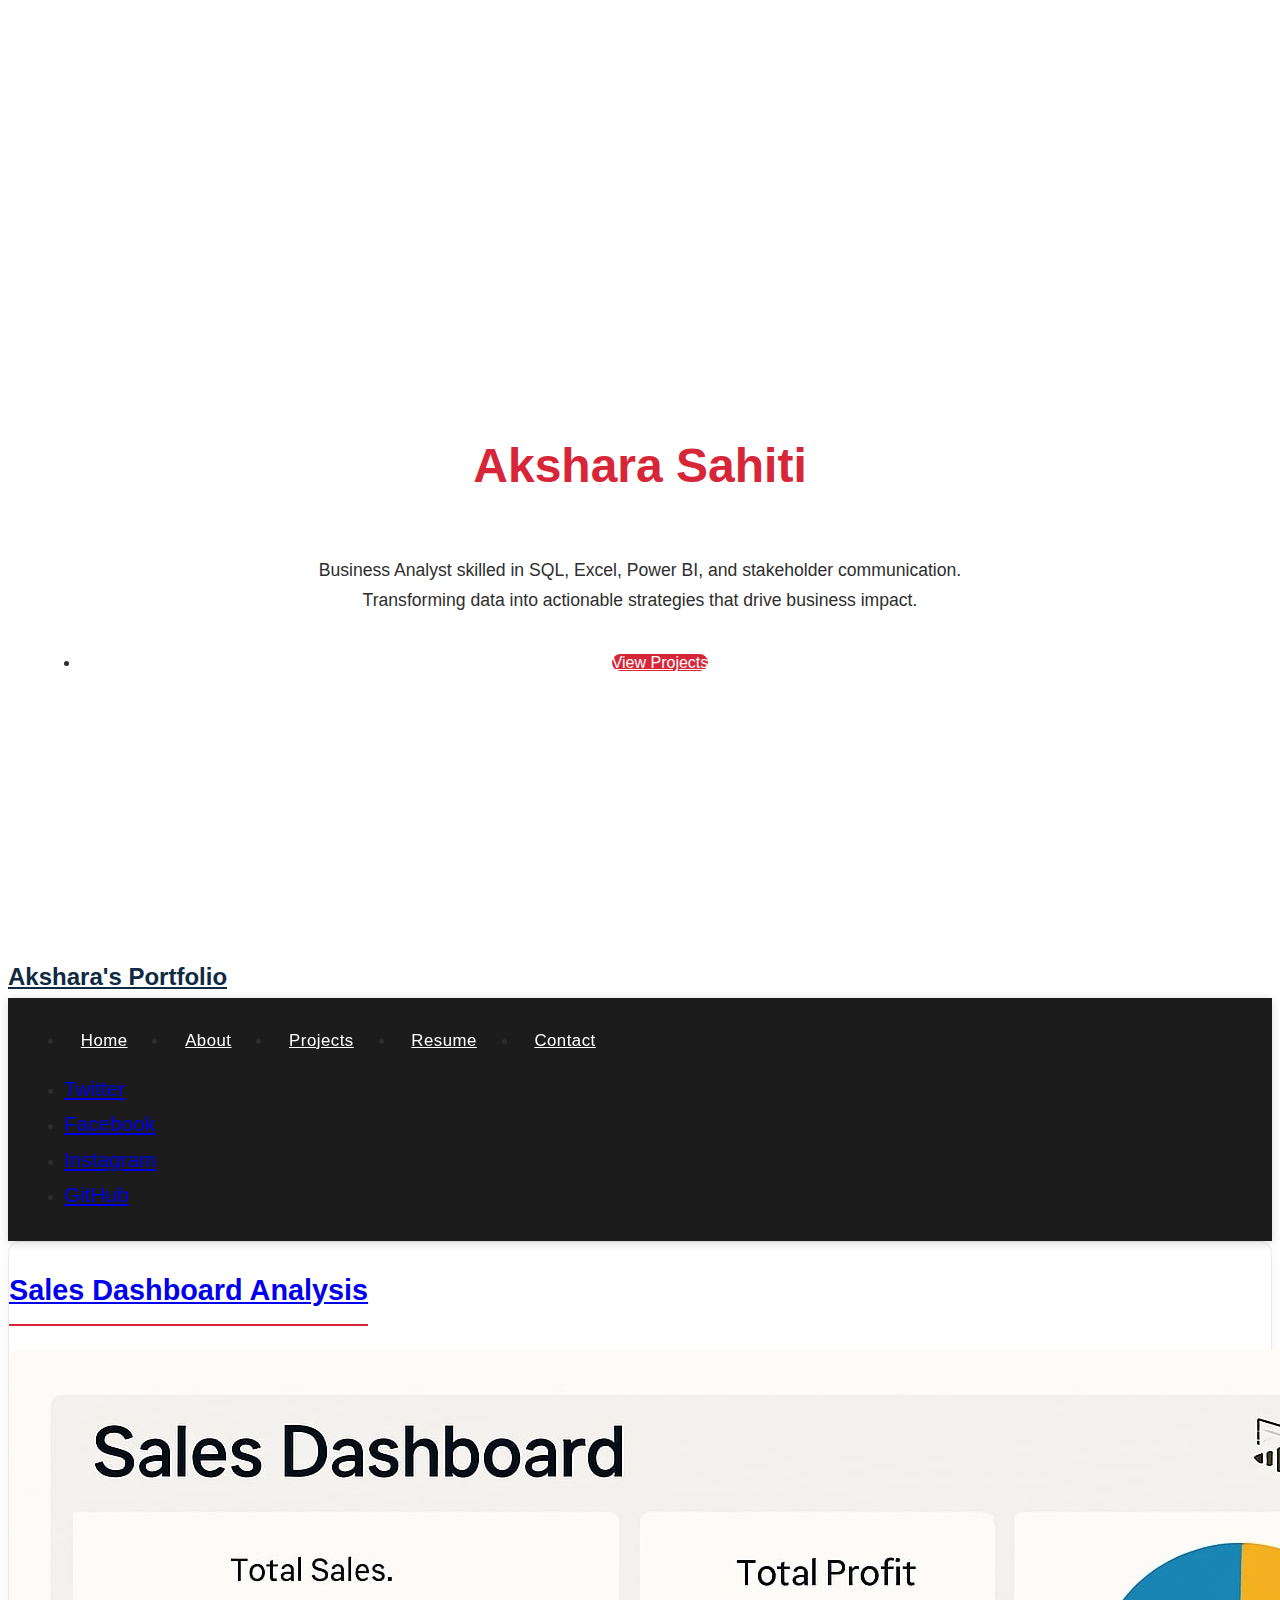
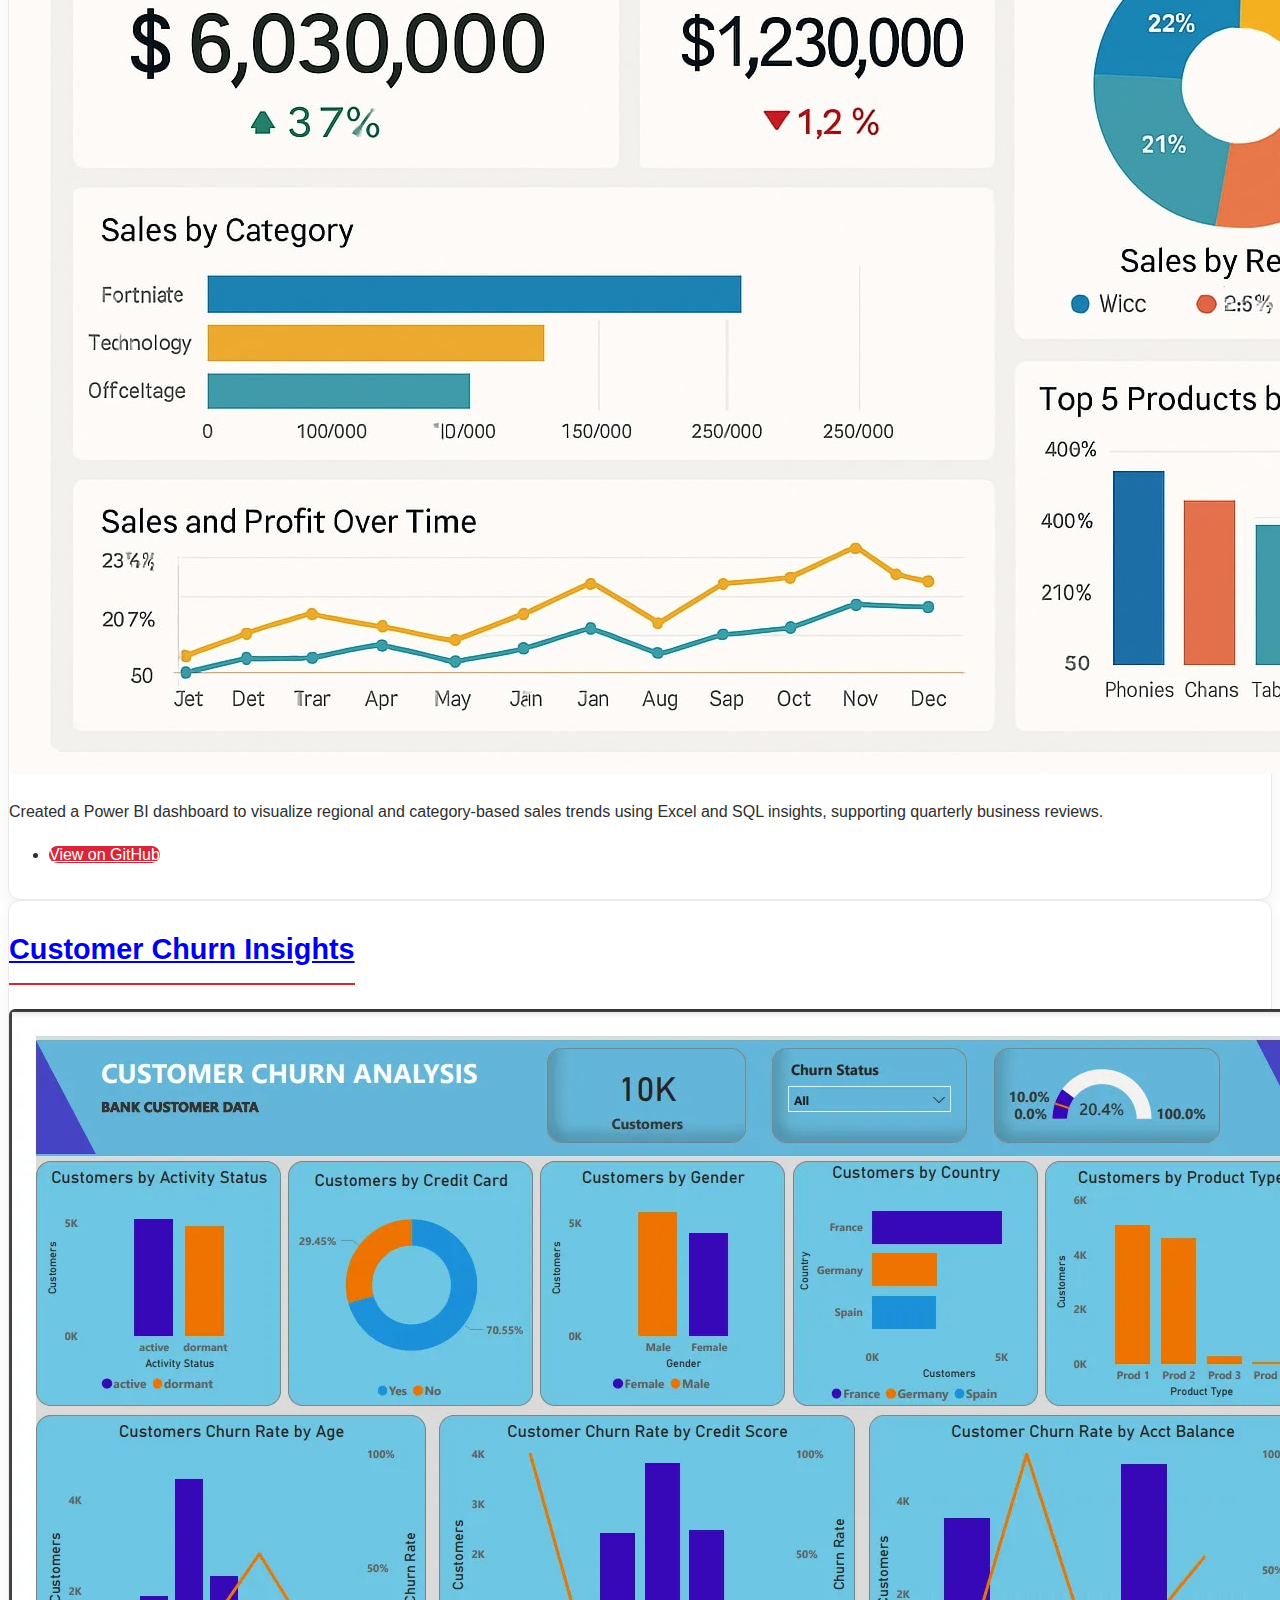
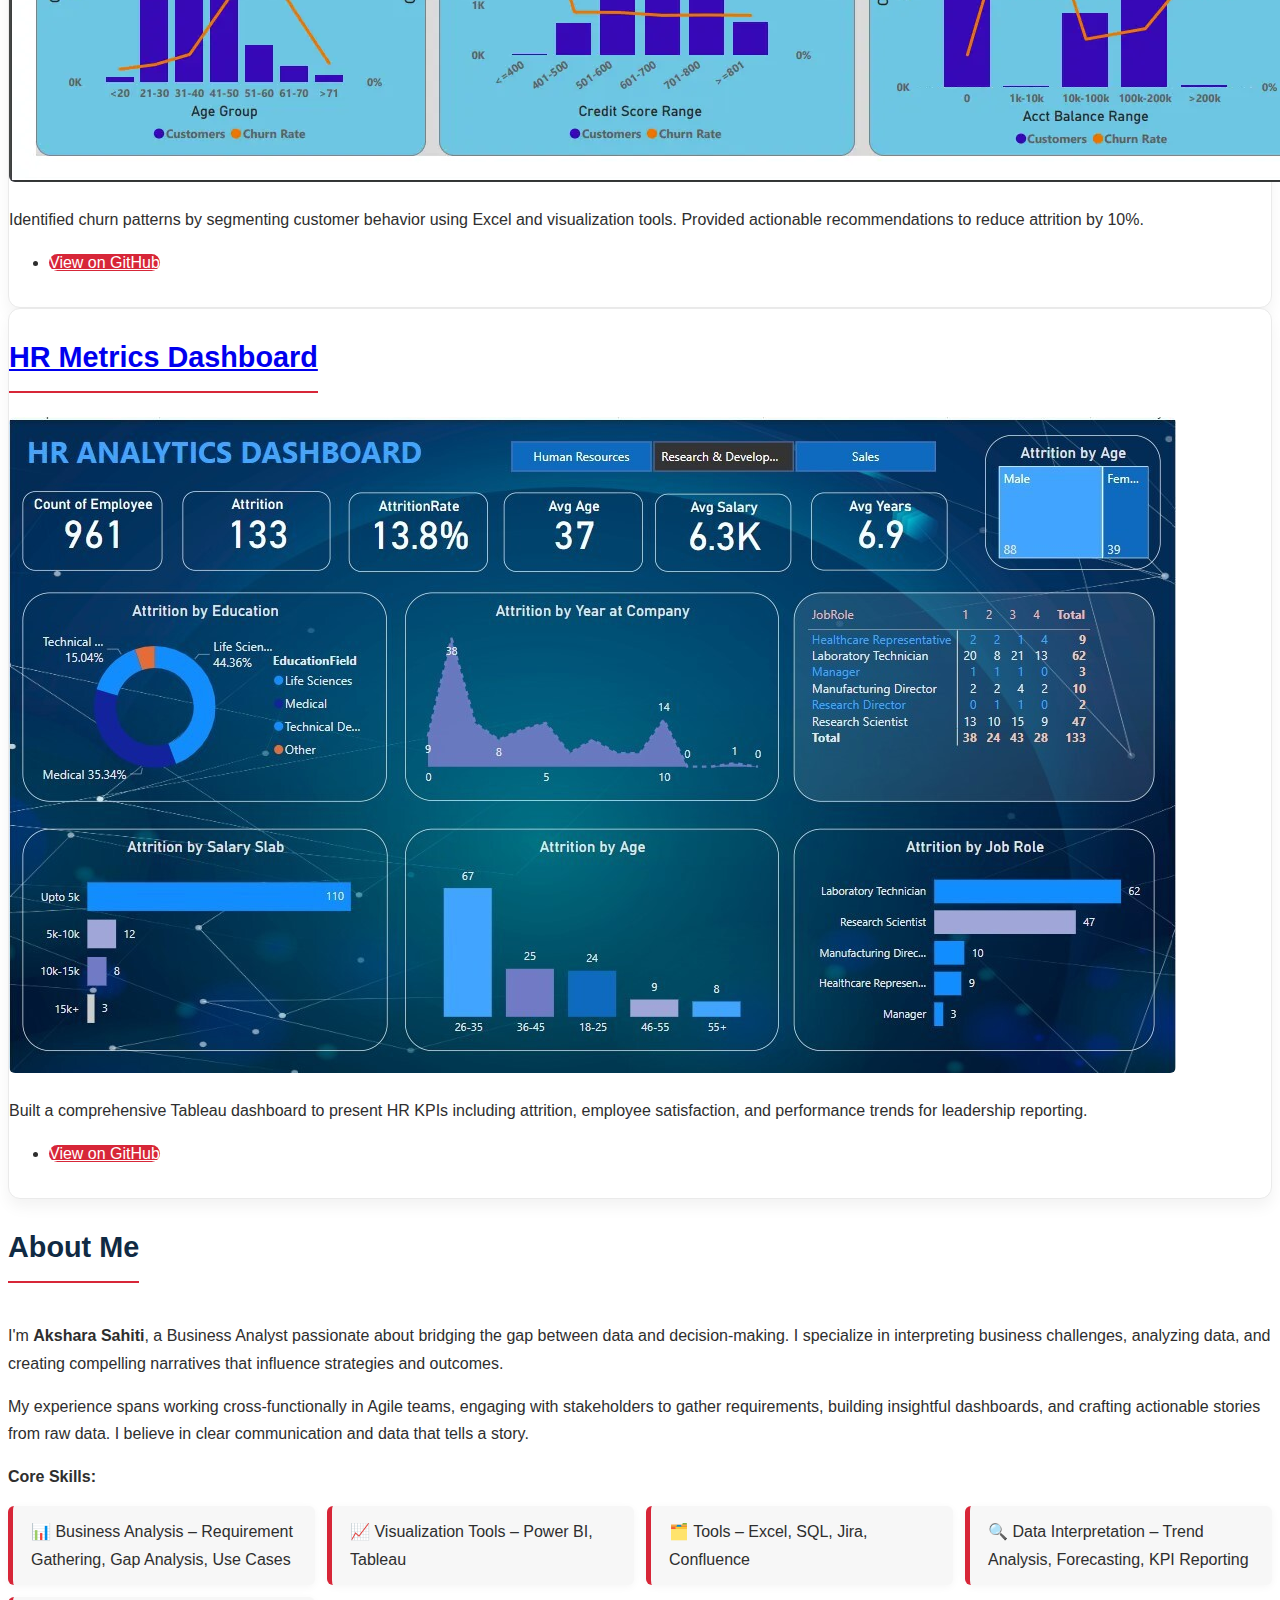
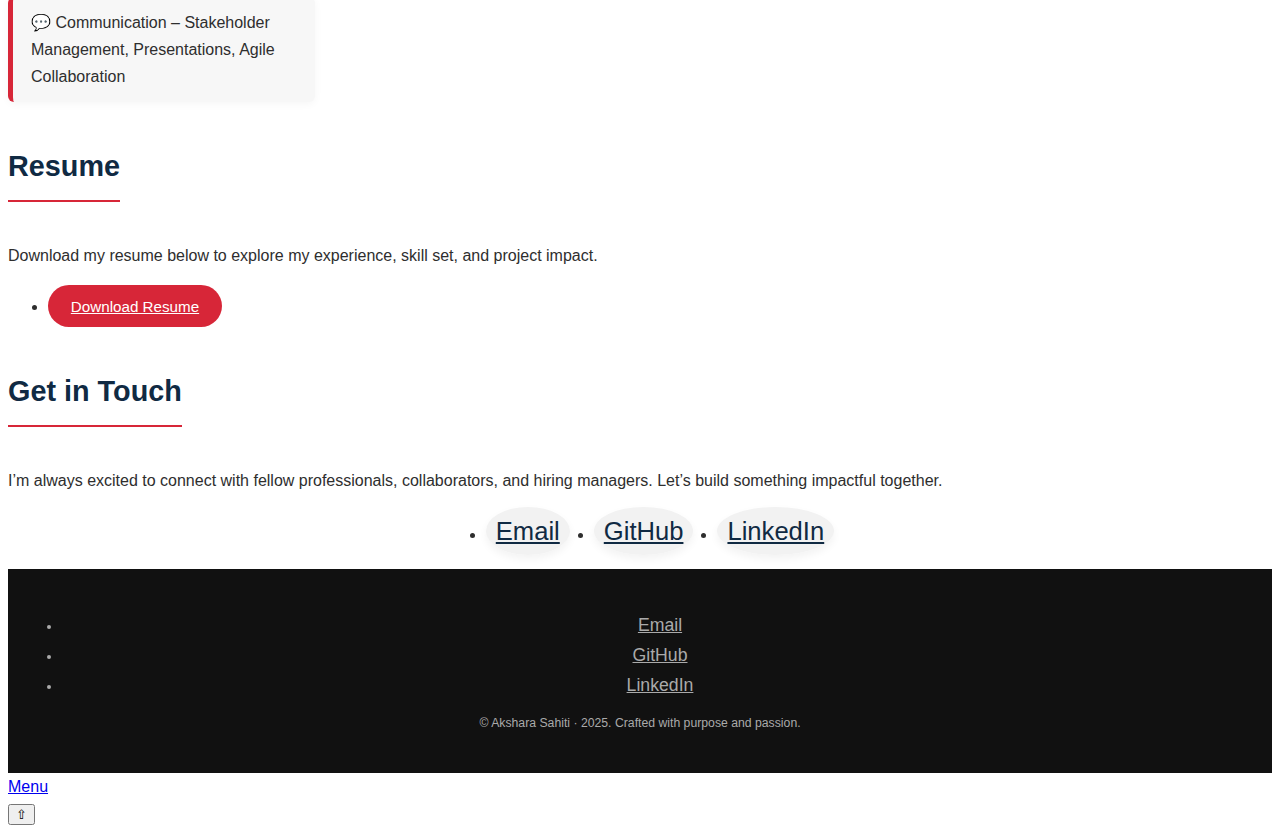
<file: index.html>
<!DOCTYPE HTML>
<html>
<head>
	<title>Akshara Sahiti | Business Analyst Portfolio</title>
	<meta charset="utf-8" />
	<meta name="description" content="Akshara Sahiti - Business Analyst Portfolio showcasing analytical projects, dashboards, and insights.">
	<link rel="stylesheet" href="assets/css/mainbackup.css" />
	<noscript><link rel="stylesheet" href="assets/css/noscript.css" /></noscript>
</head>
<body class="is-preload">

<!-- Wrapper -->
<div id="wrapper" class="fade-in">

	<!-- Intro -->
	<!-- Intro -->
<div id="intro" style="min-height: 85vh; display: flex; flex-direction: column; justify-content: center; padding: 5em 2em 2em 2em; text-align: center;">
	<h1>Akshara Sahiti</h1>
	<p>Business Analyst skilled in SQL, Excel, Power BI, and stakeholder communication.<br />
	Transforming data into actionable strategies that drive business impact.</p>
	<ul class="actions">
		<li><a href="#projects" class="button icon solid solo fa-arrow-down scrolly">View Projects</a></li>
	</ul>
</div>
	<!-- Header -->
	<header id="header">
		<a href="index.html" class="logo">Akshara's Portfolio</a>
	</header>

	<!-- Nav -->
	<nav id="nav">
		<ul class="links">
			<li class="active"><a href="index.html">Home</a></li>
			<li><a href="#about">About</a></li>
			<li><a href="#projects">Projects</a></li>
			<li><a href="#resume">Resume</a></li>
			<li><a href="#contact">Contact</a></li>
		</ul>
		<ul class="icons">
			<li><a href="#" class="icon brands fa-twitter"><span class="label">Twitter</span></a></li>
			<li><a href="#" class="icon brands fa-facebook-f"><span class="label">Facebook</span></a></li>
			<li><a href="#" class="icon brands fa-instagram"><span class="label">Instagram</span></a></li>
			<li><a href="https://github.com/aksharasahiti" class="icon brands fa-github"><span class="label">GitHub</span></a></li>
		</ul>
	</nav>

	<!-- Main -->
	<div id="main">

		<!-- Projects Section -->
		<section id="projects" class="posts">
			<article>
				<header>
					<h2><a href="https://github.com/aksharasahiti/sales-dashboard">Sales Dashboard Analysis</a></h2>
				</header>
				<a href="images/project1.jpg" class="image fit"><img src="images/project1.jpg" alt="Sales Dashboard" /></a>
				<p>Created a Power BI dashboard to visualize regional and category-based sales trends using Excel and SQL insights, supporting quarterly business reviews.</p>
				<ul class="actions special">
					<li><a href="https://github.com/aksharasahiti/sales-dashboard" class="button">View on GitHub</a></li>
				</ul>
			</article>
			<article>
				<header>
					<h2><a href="https://github.com/aksharasahiti/customer-churn">Customer Churn Insights</a></h2>
				</header>
				<a href="images/project2.jpg" class="image fit"><img src="images/project2.jpg" alt="Churn Prediction" /></a>
				<p>Identified churn patterns by segmenting customer behavior using Excel and visualization tools. Provided actionable recommendations to reduce attrition by 10%.</p>
				<ul class="actions special">
					<li><a href="https://github.com/aksharasahiti/customer-churn" class="button">View on GitHub</a></li>
				</ul>
			</article>
			<article>
				<header>
					<h2><a href="https://github.com/aksharasahiti/hr-data-analysis">HR Metrics Dashboard</a></h2>
				</header>
				<a href="images/project3.jpg" class="image fit"><img src="images/project3.jpg" alt="HR Dashboard" /></a>
				<p>Built a comprehensive Tableau dashboard to present HR KPIs including attrition, employee satisfaction, and performance trends for leadership reporting.</p>
				<ul class="actions special">
					<li><a href="https://github.com/aksharasahiti/hr-data-analysis" class="button">View on GitHub</a></li>
				</ul>
			</article>
		</section>

		<!-- About Section -->
		<section id="about" class="post">
			<header class="major">
				<h2>About Me</h2>
			</header>
			<p>
				I'm <strong>Akshara Sahiti</strong>, a Business Analyst passionate about bridging the gap between data and decision-making. I specialize in interpreting business challenges, analyzing data, and creating compelling narratives that influence strategies and outcomes.
			</p>
			<p>
				My experience spans working cross-functionally in Agile teams, engaging with stakeholders to gather requirements, building insightful dashboards, and crafting actionable stories from raw data. I believe in clear communication and data that tells a story.
			</p>
			<p><strong>Core Skills:</strong></p>
			<ul class="skills-list">
				<li>📊 Business Analysis – Requirement Gathering, Gap Analysis, Use Cases</li>
				<li>📈 Visualization Tools – Power BI, Tableau</li>
				<li>🗂️ Tools – Excel, SQL, Jira, Confluence</li>
				<li>🔍 Data Interpretation – Trend Analysis, Forecasting, KPI Reporting</li>
				<li>💬 Communication – Stakeholder Management, Presentations, Agile Collaboration</li>
			</ul>
		</section>

		<!-- Resume Section -->
		<section id="resume" class="post">
			<header class="major">
				<h2>Resume</h2>
			</header>
			<p>Download my resume below to explore my experience, skill set, and project impact.</p>
			<ul class="actions special">
				<li><a href="resume.pdf" class="button small icon solid fa-download" target="_blank">Download Resume</a></li>
			</ul>
		</section>

		<!-- Contact Section -->
		<section id="contact" class="post">
			<header class="major">
				<h2>Get in Touch</h2>
			</header>
			<p>I’m always excited to connect with fellow professionals, collaborators, and hiring managers. Let’s build something impactful together.</p>
			<ul class="icons alt contact-icons">
				<li><a href="mailto:akshara@email.com" class="icon solid alt fa-envelope"><span class="label">Email</span></a></li>
				<li><a href="https://github.com/aksharasahiti" class="icon brands alt fa-github"><span class="label">GitHub</span></a></li>
				<li><a href="https://www.linkedin.com/in/akshara-sahiti/" class="icon brands alt fa-linkedin"><span class="label">LinkedIn</span></a></li>
			</ul>
		</section>

	</div>

	<!-- Footer -->
	<!-- Footer -->
<footer id="footer" style="padding: 2em 1em; text-align: center;">
    <ul class="icons alt" style="margin-bottom: 0.5em;">
        <li><a href="mailto:akshara@email.com" class="icon solid fa-envelope"><span class="label">Email</span></a></li>
        <li><a href="https://github.com/aksharasahiti" class="icon brands fa-github"><span class="label">GitHub</span></a></li>
        <li><a href="https://www.linkedin.com/in/akshara-sahiti/" class="icon brands fa-linkedin"><span class="label">LinkedIn</span></a></li>
    </ul>
    <p style="font-size: 0.9em; color: #aaa;">&copy; Akshara Sahiti · 2025. Crafted with purpose and passion.</p>
</footer>


</div>

<!-- Scripts -->
<script src="assets/js/jquery.min.js"></script>
<script src="assets/js/jquery.scrollex.min.js"></script>
<script src="assets/js/jquery.scrolly.min.js"></script>
<script src="assets/js/browser.min.js"></script>
<script src="assets/js/breakpoints.min.js"></script>
<script src="assets/js/util.js"></script>
<script src="assets/js/main.js"></script>

<script>
// Scroll to Top Button
const scrollBtn = document.querySelector('.scroll-top');
window.addEventListener('scroll', () => {
    if (window.scrollY > 300) {
        scrollBtn.style.display = 'block';
    } else {
        scrollBtn.style.display = 'none';
    }
});
scrollBtn.addEventListener('click', () => {
    window.scrollTo({ top: 0, behavior: 'smooth' });
});
</script>
</body>
</html>
<!-- Scroll to Top Button -->
<button class="scroll-top" title="Back to top">&#8679;</button>

</body>
</html>
</file>
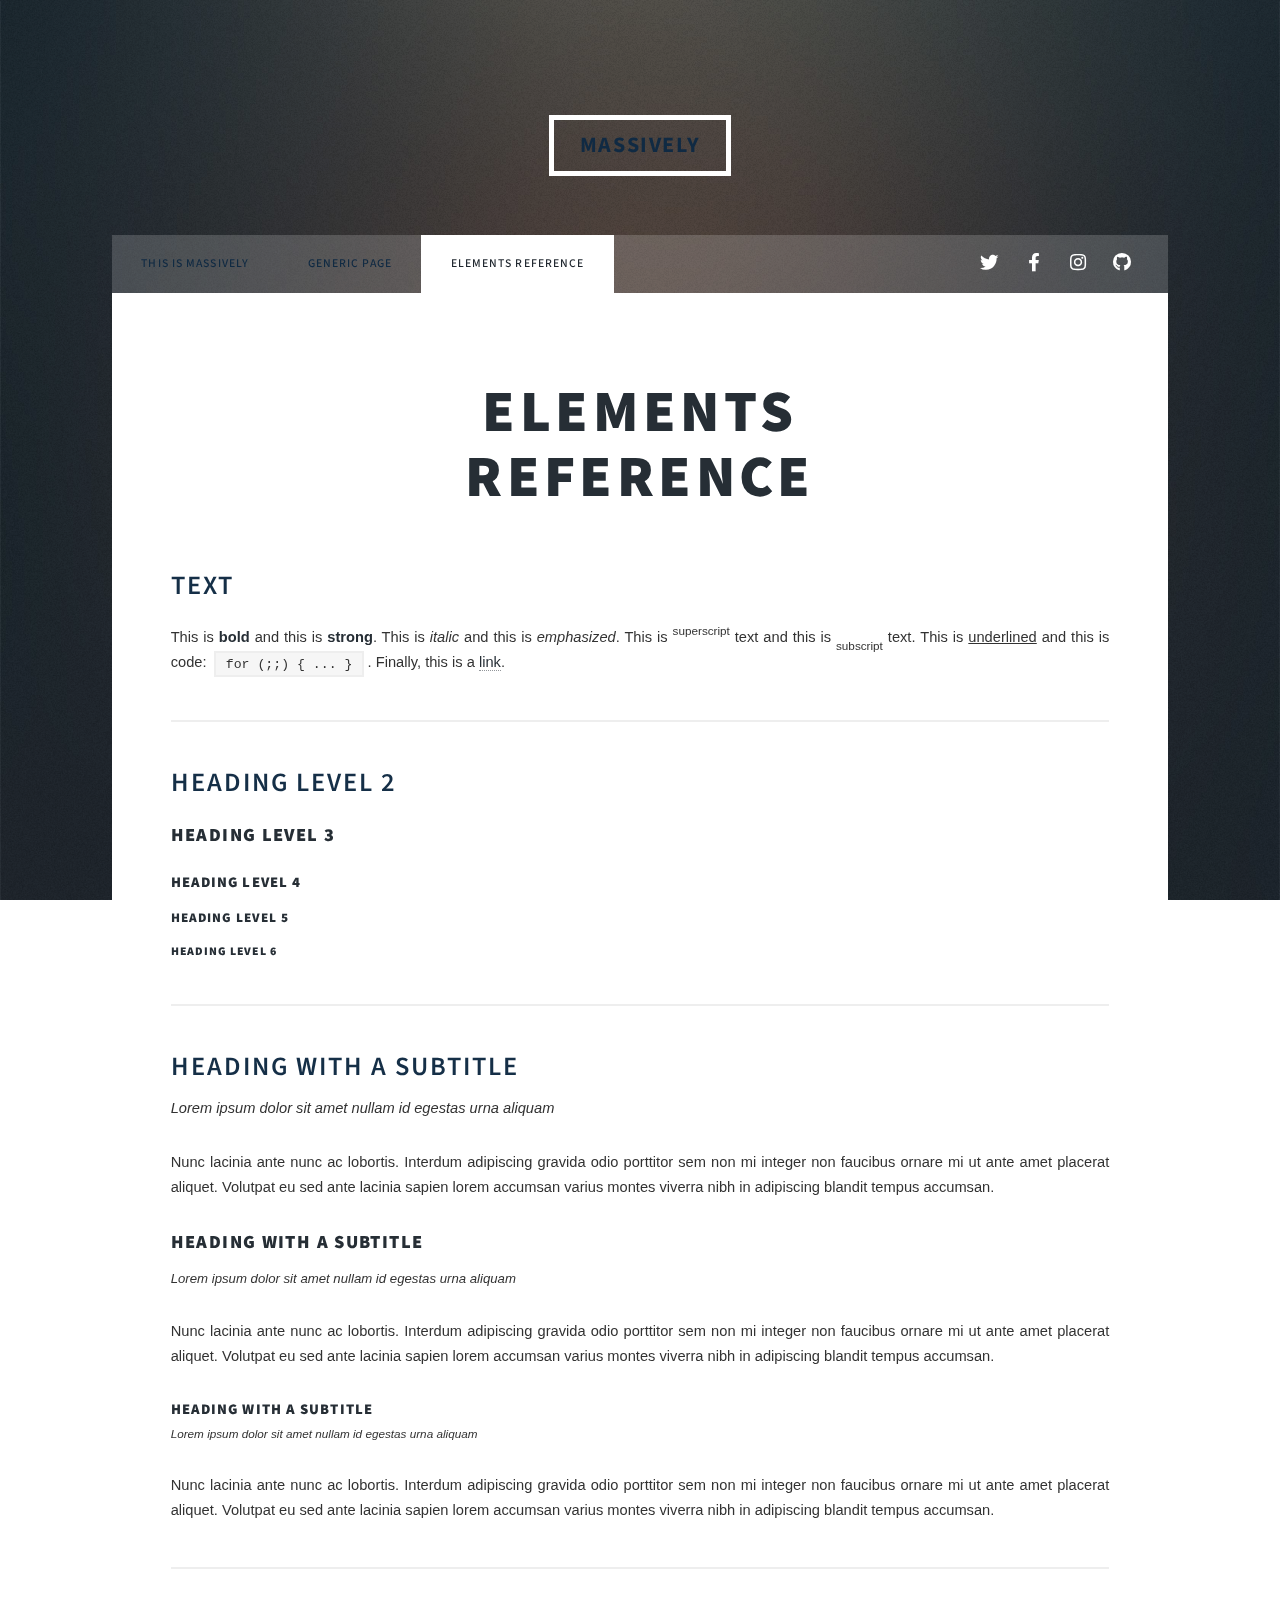
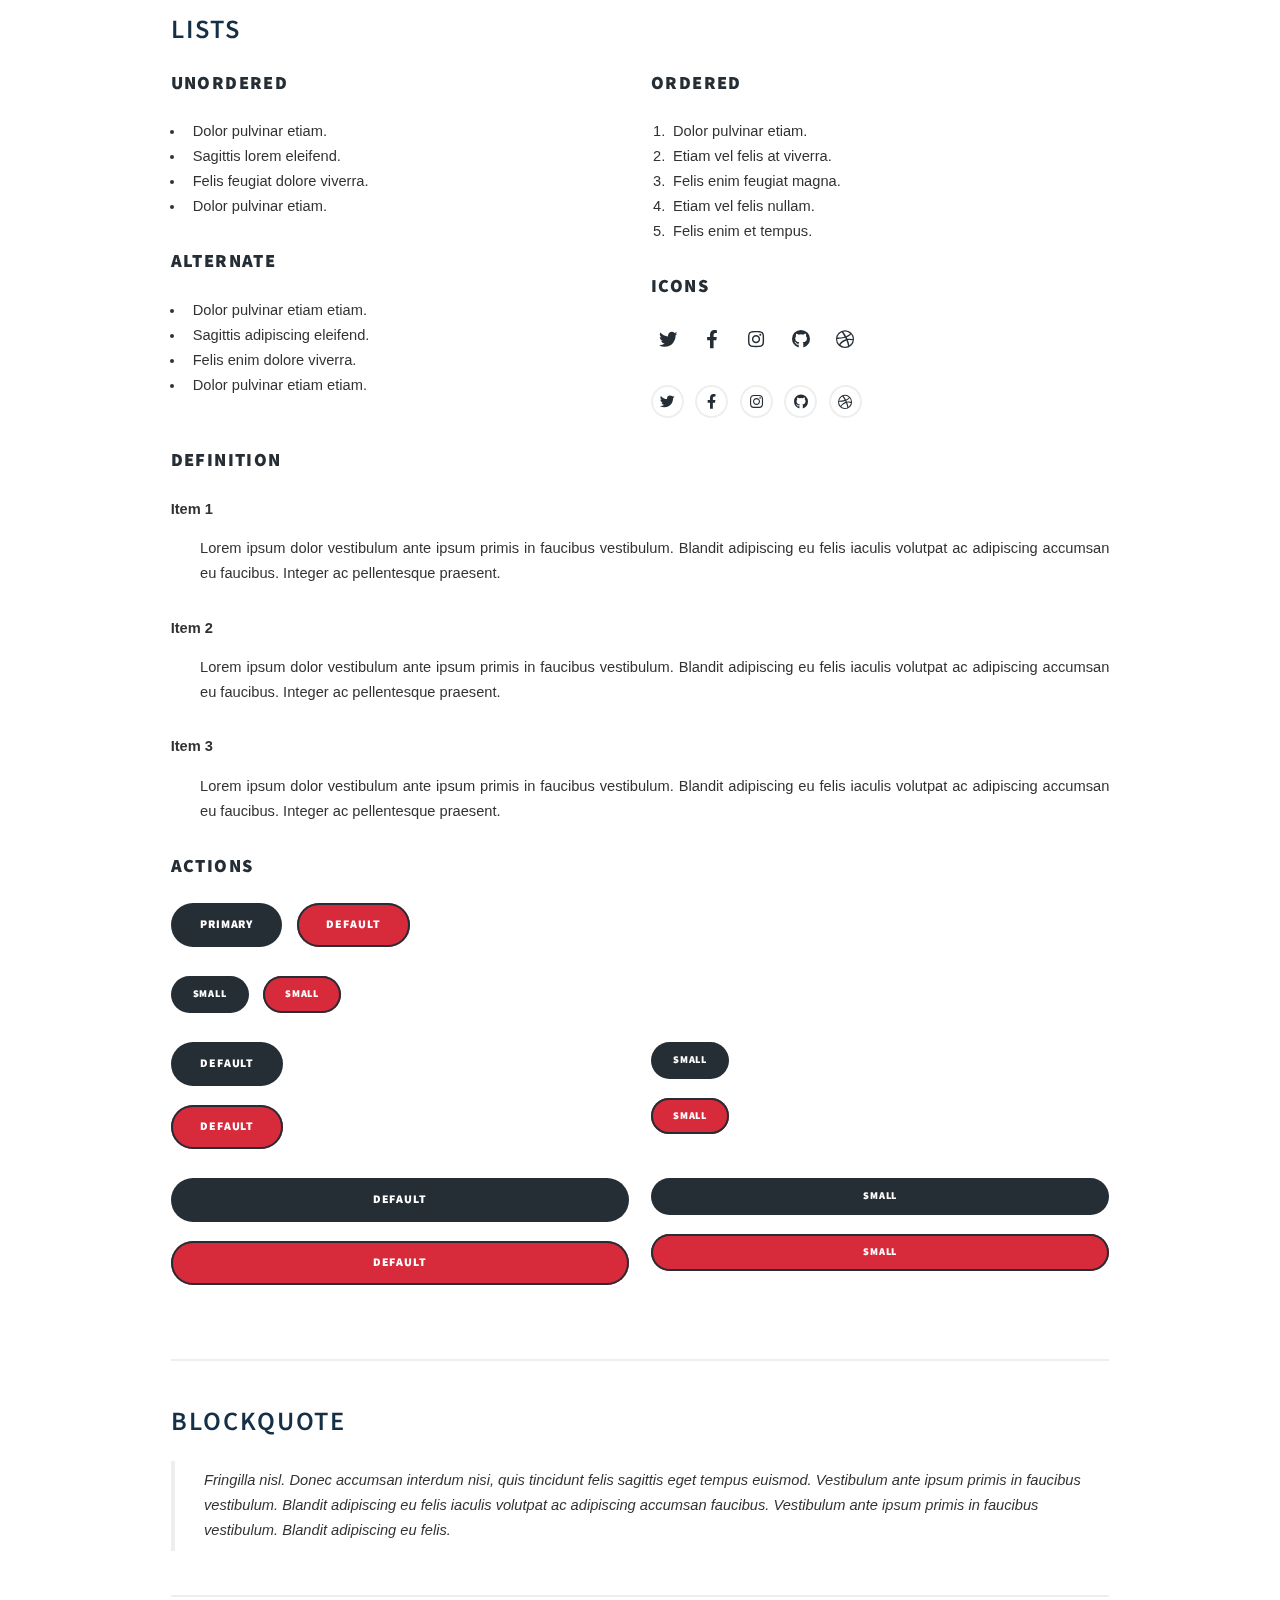
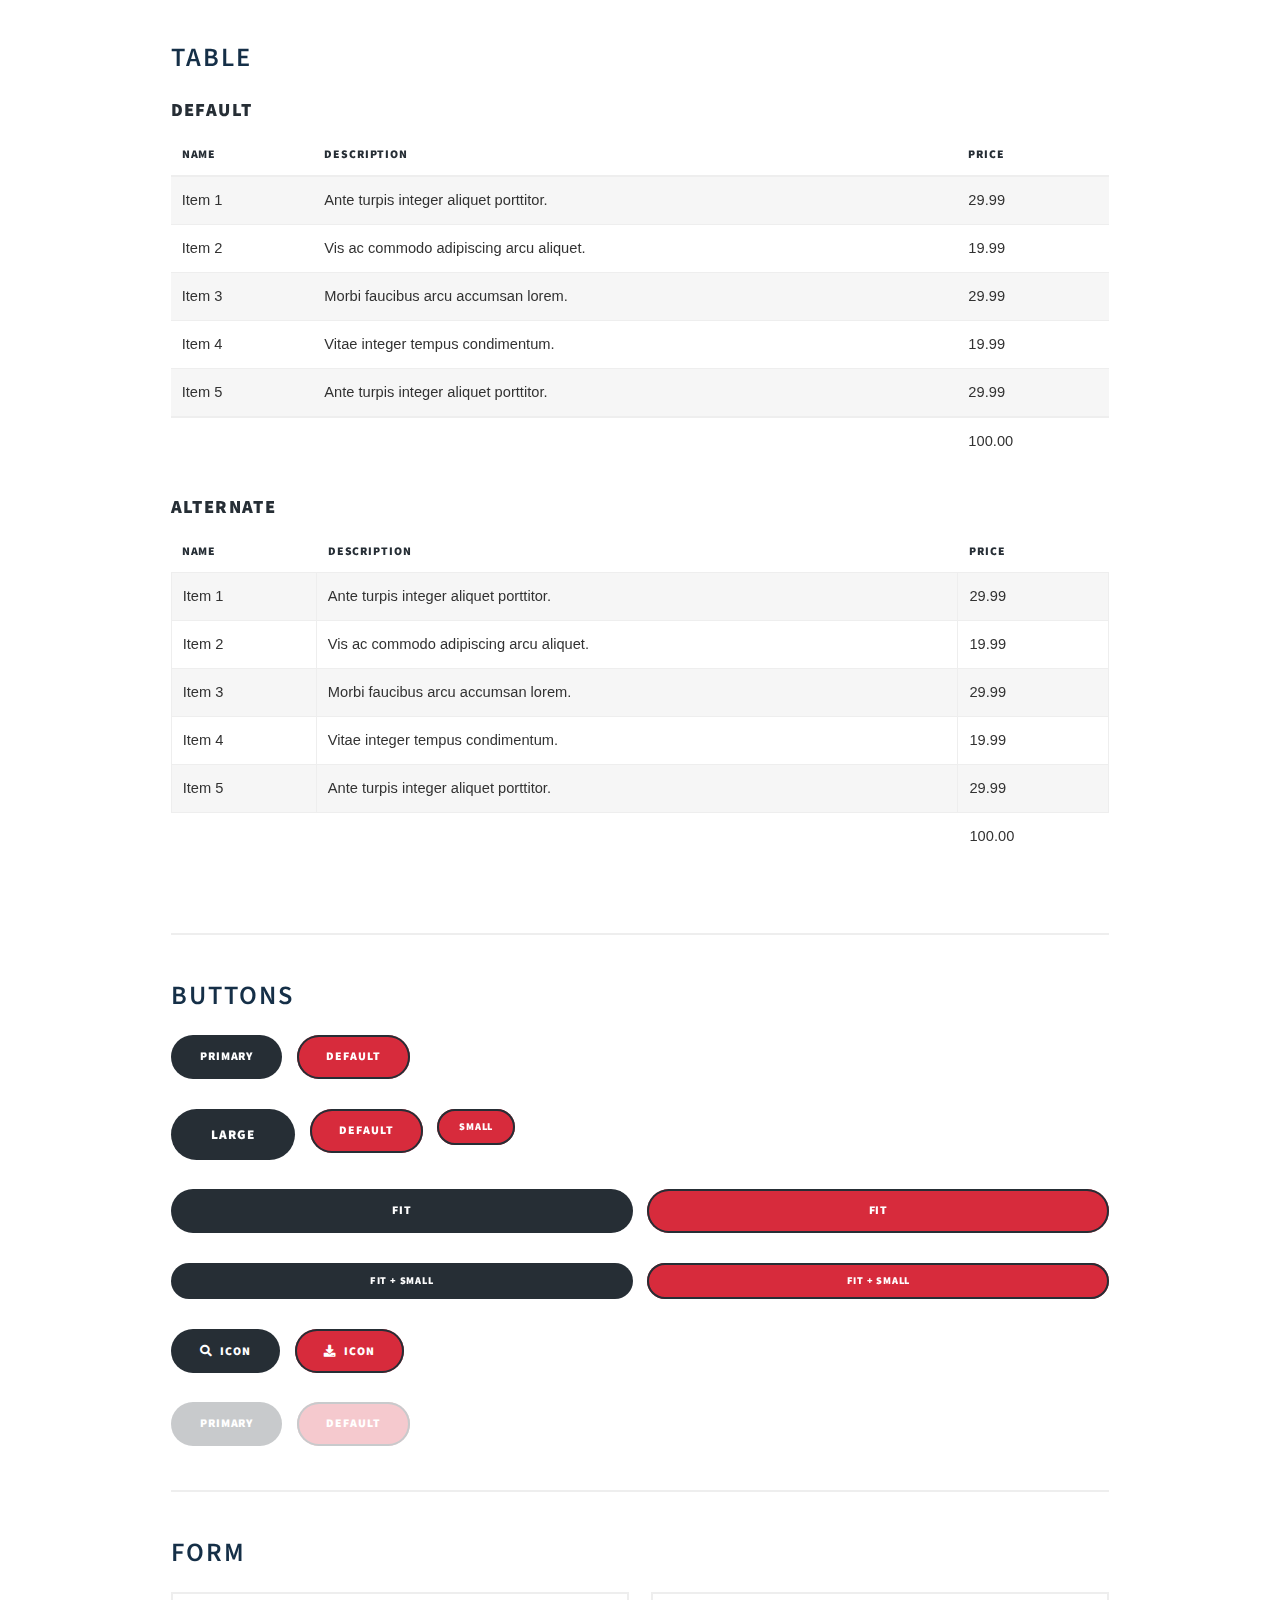
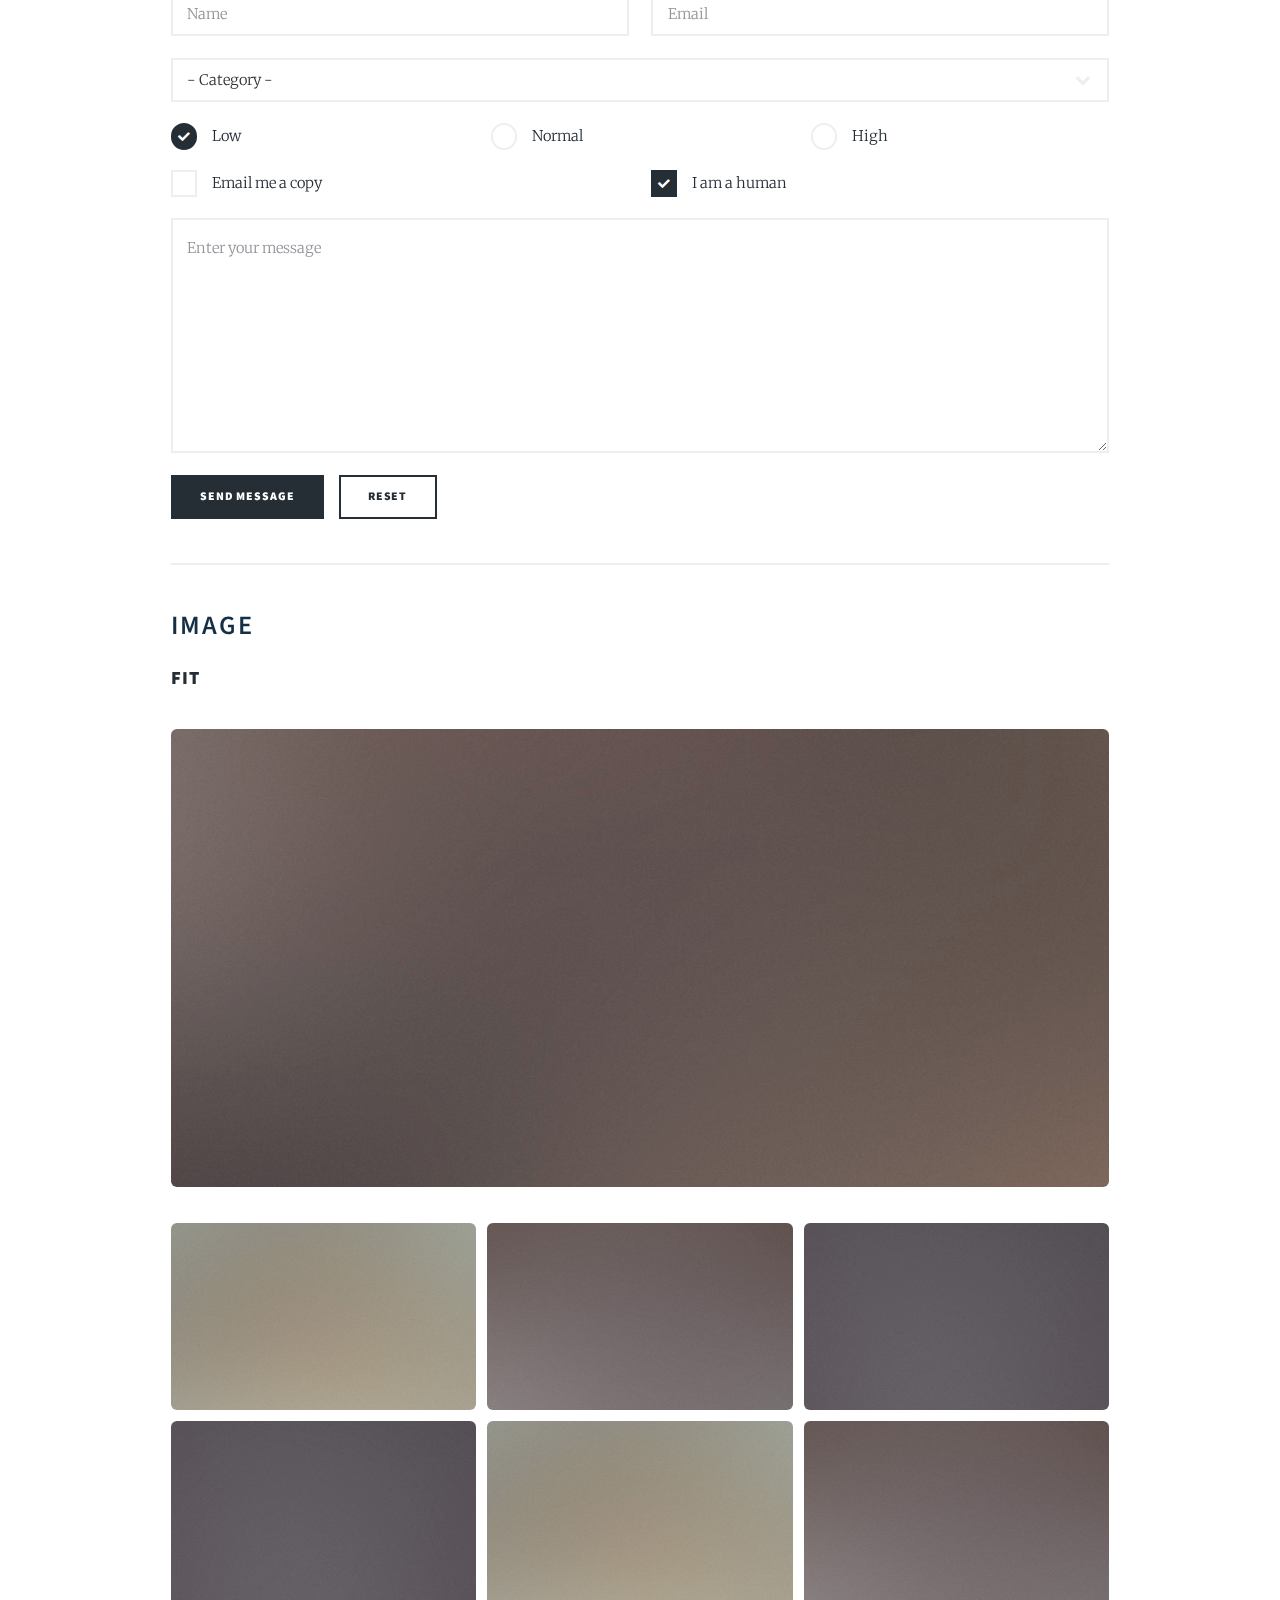
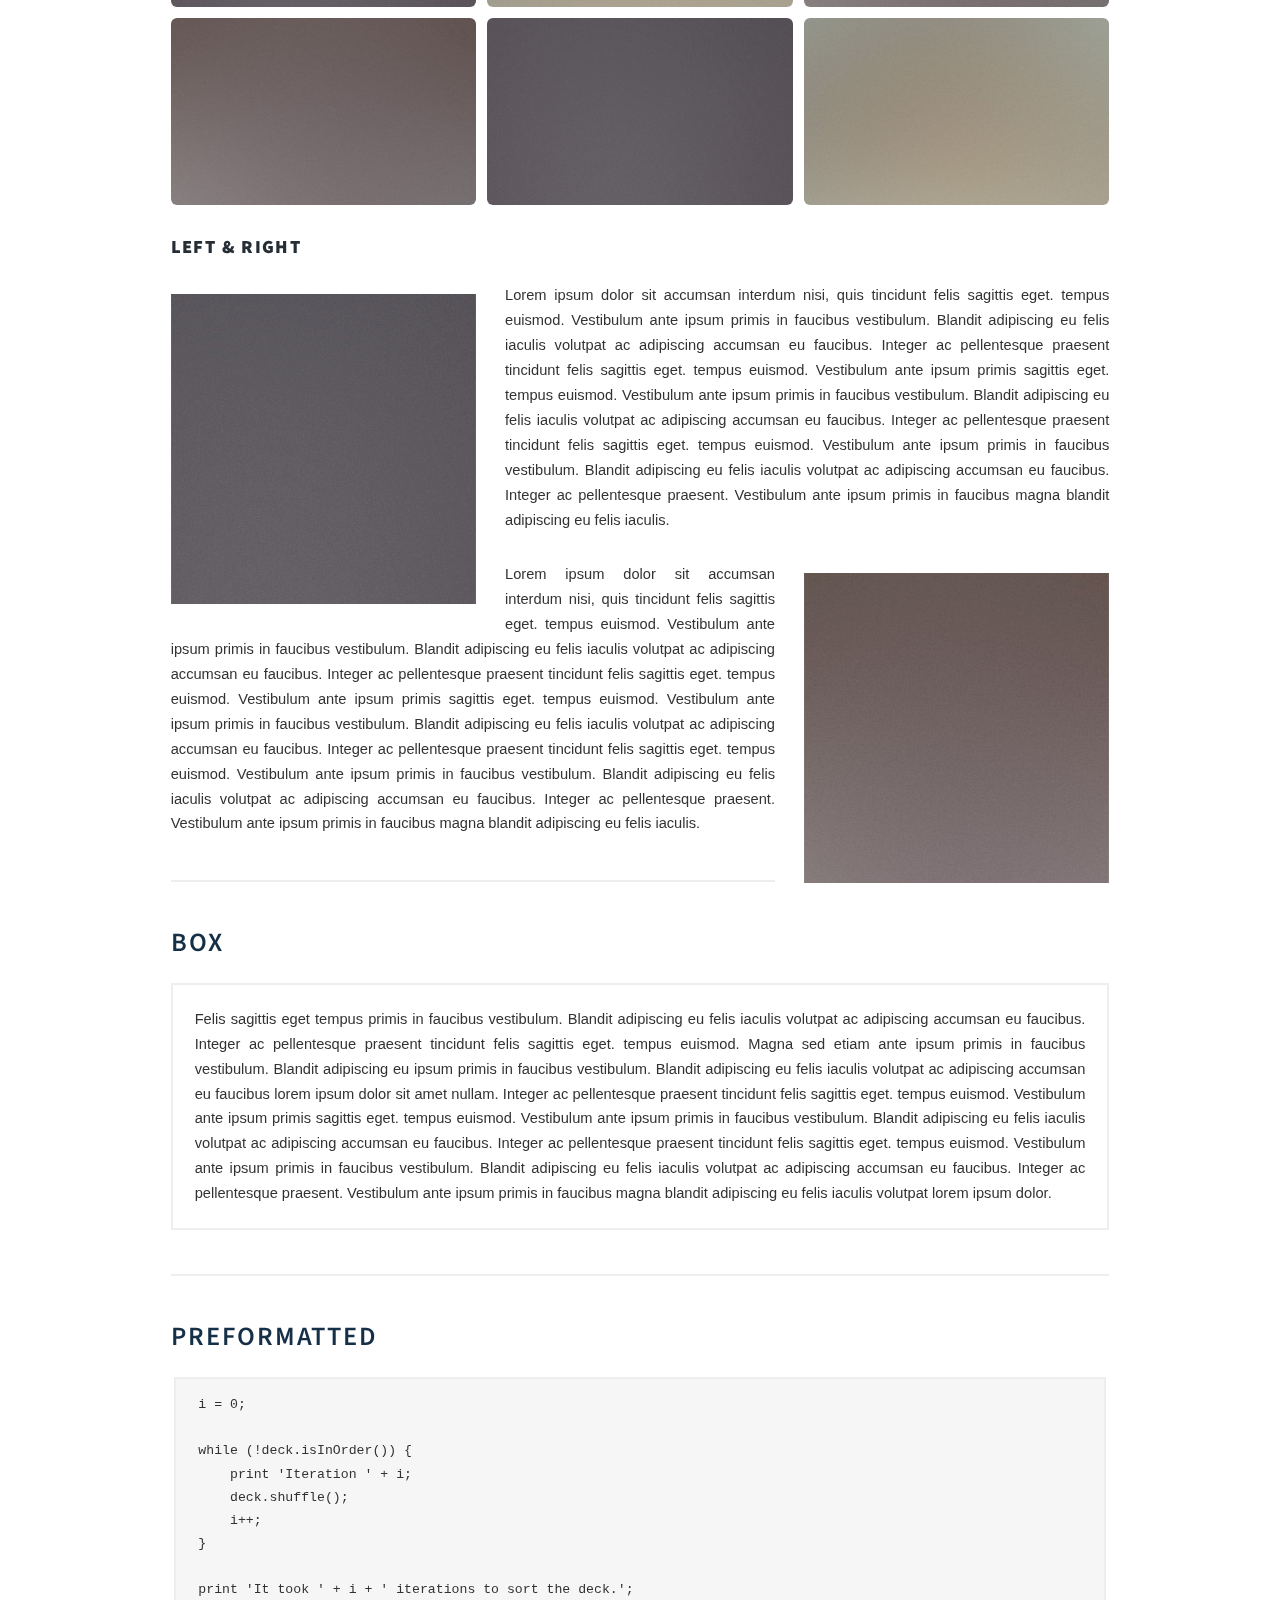
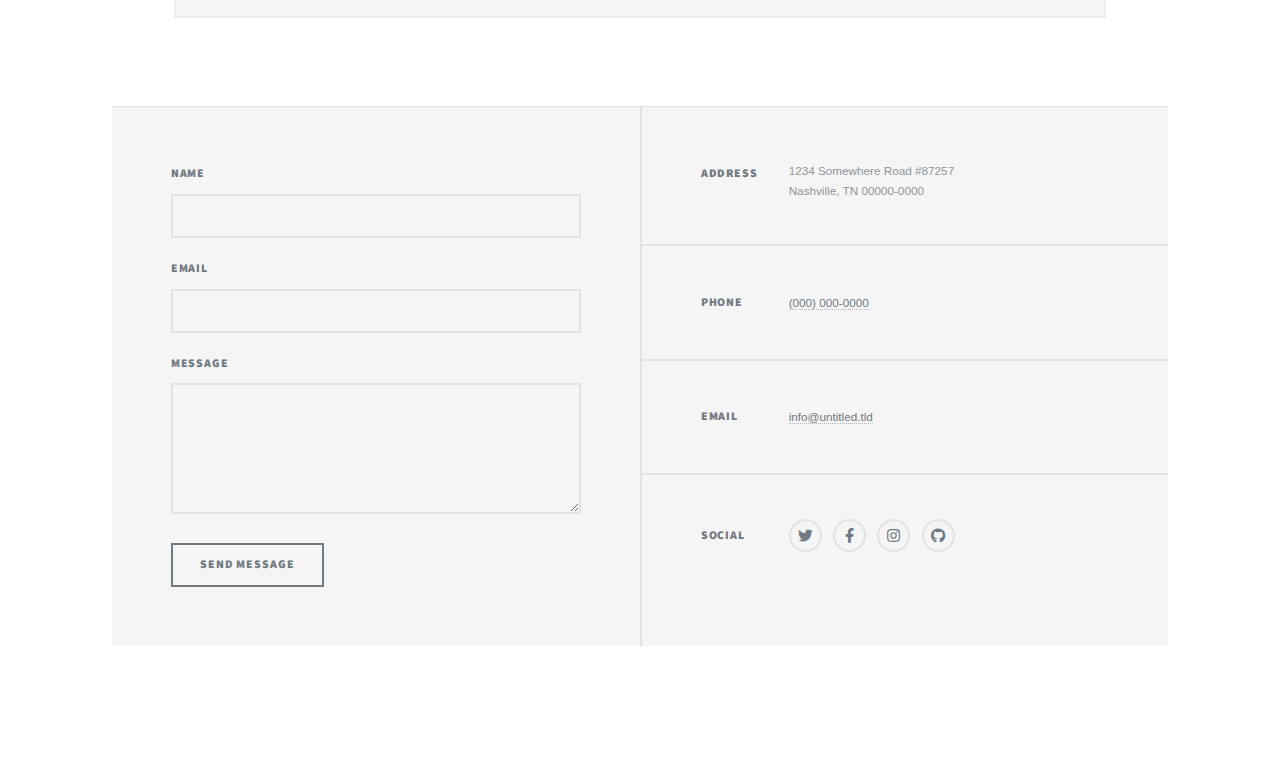
<file: elements.html>
<!DOCTYPE HTML>
<!--
	Massively by HTML5 UP
	html5up.net | @ajlkn
	Free for personal and commercial use under the CCA 3.0 license (html5up.net/license)
-->
<html>
	<head>
		<title>Elements Reference - Massively by HTML5 UP</title>
		<meta charset="utf-8" />
		<meta name="viewport" content="width=device-width, initial-scale=1, user-scalable=no" />
		<link rel="stylesheet" href="assets/css/main.css" />
		<noscript><link rel="stylesheet" href="assets/css/noscript.css" /></noscript>
	</head>
	<body class="is-preload">

		<!-- Wrapper -->
			<div id="wrapper">

				<!-- Header -->
					<header id="header">
						<a href="index.html" class="logo">Massively</a>
					</header>

				<!-- Nav -->
					<nav id="nav">
						<ul class="links">
							<li><a href="index.html">This is Massively</a></li>
							<li><a href="generic.html">Generic Page</a></li>
							<li class="active"><a href="elements.html">Elements Reference</a></li>
						</ul>
						<ul class="icons">
							<li><a href="#" class="icon brands fa-twitter"><span class="label">Twitter</span></a></li>
							<li><a href="#" class="icon brands fa-facebook-f"><span class="label">Facebook</span></a></li>
							<li><a href="#" class="icon brands fa-instagram"><span class="label">Instagram</span></a></li>
							<li><a href="#" class="icon brands fa-github"><span class="label">GitHub</span></a></li>
						</ul>
					</nav>

				<!-- Main -->
					<div id="main">

						<!-- Post -->
							<section class="post">
								<header class="major">
									<h1>Elements<br />
									Reference</h1>
								</header>

								<!-- Text stuff -->
									<h2>Text</h2>
									<p>This is <b>bold</b> and this is <strong>strong</strong>. This is <i>italic</i> and this is <em>emphasized</em>.
									This is <sup>superscript</sup> text and this is <sub>subscript</sub> text.
									This is <u>underlined</u> and this is code: <code>for (;;) { ... }</code>.
									Finally, this is a <a href="#">link</a>.</p>
									<hr />
									<h2>Heading Level 2</h2>
									<h3>Heading Level 3</h3>
									<h4>Heading Level 4</h4>
									<h5>Heading Level 5</h5>
									<h6>Heading Level 6</h6>
									<hr />
									<header>
										<h2>Heading with a Subtitle</h2>
										<p>Lorem ipsum dolor sit amet nullam id egestas urna aliquam</p>
									</header>
									<p>Nunc lacinia ante nunc ac lobortis. Interdum adipiscing gravida odio porttitor sem non mi integer non faucibus ornare mi ut ante amet placerat aliquet. Volutpat eu sed ante lacinia sapien lorem accumsan varius montes viverra nibh in adipiscing blandit tempus accumsan.</p>
									<header>
										<h3>Heading with a Subtitle</h3>
										<p>Lorem ipsum dolor sit amet nullam id egestas urna aliquam</p>
									</header>
									<p>Nunc lacinia ante nunc ac lobortis. Interdum adipiscing gravida odio porttitor sem non mi integer non faucibus ornare mi ut ante amet placerat aliquet. Volutpat eu sed ante lacinia sapien lorem accumsan varius montes viverra nibh in adipiscing blandit tempus accumsan.</p>
									<header>
										<h4>Heading with a Subtitle</h4>
										<p>Lorem ipsum dolor sit amet nullam id egestas urna aliquam</p>
									</header>
									<p>Nunc lacinia ante nunc ac lobortis. Interdum adipiscing gravida odio porttitor sem non mi integer non faucibus ornare mi ut ante amet placerat aliquet. Volutpat eu sed ante lacinia sapien lorem accumsan varius montes viverra nibh in adipiscing blandit tempus accumsan.</p>

									<hr />

								<!-- Lists -->
									<h2>Lists</h2>
									<div class="row">
										<div class="col-6 col-12-small">

											<h3>Unordered</h3>
											<ul>
												<li>Dolor pulvinar etiam.</li>
												<li>Sagittis lorem eleifend.</li>
												<li>Felis feugiat dolore viverra.</li>
												<li>Dolor pulvinar etiam.</li>
											</ul>

											<h3>Alternate</h3>
											<ul class="alt">
												<li>Dolor pulvinar etiam etiam.</li>
												<li>Sagittis adipiscing eleifend.</li>
												<li>Felis enim dolore viverra.</li>
												<li>Dolor pulvinar etiam etiam.</li>
											</ul>

										</div>
										<div class="col-6 col-12-small">

											<h3>Ordered</h3>
											<ol>
												<li>Dolor pulvinar etiam.</li>
												<li>Etiam vel felis at viverra.</li>
												<li>Felis enim feugiat magna.</li>
												<li>Etiam vel felis nullam.</li>
												<li>Felis enim et tempus.</li>
											</ol>

											<h3>Icons</h3>
											<ul class="icons">
												<li><a href="#" class="icon brands fa-twitter"><span class="label">Twitter</span></a></li>
												<li><a href="#" class="icon brands fa-facebook-f"><span class="label">Facebook</span></a></li>
												<li><a href="#" class="icon brands fa-instagram"><span class="label">Instagram</span></a></li>
												<li><a href="#" class="icon brands fa-github"><span class="label">Github</span></a></li>
												<li><a href="#" class="icon brands fa-dribbble"><span class="label">Dribbble</span></a></li>
											</ul>
											<ul class="icons alt">
												<li><a href="#" class="icon brands alt fa-twitter"><span class="label">Twitter</span></a></li>
												<li><a href="#" class="icon brands alt fa-facebook-f"><span class="label">Facebook</span></a></li>
												<li><a href="#" class="icon brands alt fa-instagram"><span class="label">Instagram</span></a></li>
												<li><a href="#" class="icon brands alt fa-github"><span class="label">Github</span></a></li>
												<li><a href="#" class="icon brands alt fa-dribbble"><span class="label">Dribbble</span></a></li>
											</ul>

										</div>
									</div>
									<h3>Definition</h3>
									<dl>
										<dt>Item 1</dt>
										<dd>
											<p>Lorem ipsum dolor vestibulum ante ipsum primis in faucibus vestibulum. Blandit adipiscing eu felis iaculis volutpat ac adipiscing accumsan eu faucibus. Integer ac pellentesque praesent.</p>
										</dd>
										<dt>Item 2</dt>
										<dd>
											<p>Lorem ipsum dolor vestibulum ante ipsum primis in faucibus vestibulum. Blandit adipiscing eu felis iaculis volutpat ac adipiscing accumsan eu faucibus. Integer ac pellentesque praesent.</p>
										</dd>
										<dt>Item 3</dt>
										<dd>
											<p>Lorem ipsum dolor vestibulum ante ipsum primis in faucibus vestibulum. Blandit adipiscing eu felis iaculis volutpat ac adipiscing accumsan eu faucibus. Integer ac pellentesque praesent.</p>
										</dd>
									</dl>

									<h3>Actions</h3>
									<ul class="actions">
										<li><a href="#" class="button primary">Primary</a></li>
										<li><a href="#" class="button">Default</a></li>
									</ul>
									<ul class="actions small">
										<li><a href="#" class="button primary small">Small</a></li>
										<li><a href="#" class="button small">Small</a></li>
									</ul>
									<div class="row">
										<div class="col-6 col-12-small">
											<ul class="actions stacked">
												<li><a href="#" class="button primary">Default</a></li>
												<li><a href="#" class="button">Default</a></li>
											</ul>
										</div>
										<div class="col-6 col-12-small">
											<ul class="actions stacked">
												<li><a href="#" class="button primary small">Small</a></li>
												<li><a href="#" class="button small">Small</a></li>
											</ul>
										</div>
									</div>
									<div class="row">
										<div class="col-6 col-12-small">
											<ul class="actions stacked">
												<li><a href="#" class="button primary fit">Default</a></li>
												<li><a href="#" class="button fit">Default</a></li>
											</ul>
										</div>
										<div class="col-6 col-12-small">
											<ul class="actions stacked">
												<li><a href="#" class="button primary small fit">Small</a></li>
												<li><a href="#" class="button small fit">Small</a></li>
											</ul>
										</div>
									</div>

									<hr />

								<!-- Blockquote -->
									<h2>Blockquote</h2>
									<blockquote>Fringilla nisl. Donec accumsan interdum nisi, quis tincidunt felis sagittis eget tempus euismod. Vestibulum ante ipsum primis in faucibus vestibulum. Blandit adipiscing eu felis iaculis volutpat ac adipiscing accumsan faucibus. Vestibulum ante ipsum primis in faucibus vestibulum. Blandit adipiscing eu felis.</blockquote>

									<hr />

								<!-- Table -->
									<h2>Table</h2>

									<h3>Default</h3>
									<div class="table-wrapper">
										<table>
											<thead>
												<tr>
													<th>Name</th>
													<th>Description</th>
													<th>Price</th>
												</tr>
											</thead>
											<tbody>
												<tr>
													<td>Item 1</td>
													<td>Ante turpis integer aliquet porttitor.</td>
													<td>29.99</td>
												</tr>
												<tr>
													<td>Item 2</td>
													<td>Vis ac commodo adipiscing arcu aliquet.</td>
													<td>19.99</td>
												</tr>
												<tr>
													<td>Item 3</td>
													<td> Morbi faucibus arcu accumsan lorem.</td>
													<td>29.99</td>
												</tr>
												<tr>
													<td>Item 4</td>
													<td>Vitae integer tempus condimentum.</td>
													<td>19.99</td>
												</tr>
												<tr>
													<td>Item 5</td>
													<td>Ante turpis integer aliquet porttitor.</td>
													<td>29.99</td>
												</tr>
											</tbody>
											<tfoot>
												<tr>
													<td colspan="2"></td>
													<td>100.00</td>
												</tr>
											</tfoot>
										</table>
									</div>

									<h3>Alternate</h3>
									<div class="table-wrapper">
										<table class="alt">
											<thead>
												<tr>
													<th>Name</th>
													<th>Description</th>
													<th>Price</th>
												</tr>
											</thead>
											<tbody>
												<tr>
													<td>Item 1</td>
													<td>Ante turpis integer aliquet porttitor.</td>
													<td>29.99</td>
												</tr>
												<tr>
													<td>Item 2</td>
													<td>Vis ac commodo adipiscing arcu aliquet.</td>
													<td>19.99</td>
												</tr>
												<tr>
													<td>Item 3</td>
													<td> Morbi faucibus arcu accumsan lorem.</td>
													<td>29.99</td>
												</tr>
												<tr>
													<td>Item 4</td>
													<td>Vitae integer tempus condimentum.</td>
													<td>19.99</td>
												</tr>
												<tr>
													<td>Item 5</td>
													<td>Ante turpis integer aliquet porttitor.</td>
													<td>29.99</td>
												</tr>
											</tbody>
											<tfoot>
												<tr>
													<td colspan="2"></td>
													<td>100.00</td>
												</tr>
											</tfoot>
										</table>
									</div>

									<hr />

								<!-- Buttons -->
									<h2>Buttons</h2>
									<ul class="actions">
										<li><a href="#" class="button primary">Primary</a></li>
										<li><a href="#" class="button">Default</a></li>
									</ul>
									<ul class="actions">
										<li><a href="#" class="button primary large">Large</a></li>
										<li><a href="#" class="button">Default</a></li>
										<li><a href="#" class="button small">Small</a></li>
									</ul>
									<ul class="actions fit">
										<li><a href="#" class="button primary fit">Fit</a></li>
										<li><a href="#" class="button fit">Fit</a></li>
									</ul>
									<ul class="actions fit small">
										<li><a href="#" class="button primary fit small">Fit + Small</a></li>
										<li><a href="#" class="button fit small">Fit + Small</a></li>
									</ul>
									<ul class="actions">
										<li><a href="#" class="button primary icon solid fa-search">Icon</a></li>
										<li><a href="#" class="button icon solid fa-download">Icon</a></li>
									</ul>
									<ul class="actions">
										<li><span class="button primary disabled">Primary</span></li>
										<li><span class="button disabled">Default</span></li>
									</ul>

									<hr />

								<!-- Form -->
									<h2>Form</h2>

									<form method="post" action="#">
										<div class="row gtr-uniform">
											<div class="col-6 col-12-xsmall">
												<input type="text" name="demo-name" id="demo-name" value="" placeholder="Name" />
											</div>
											<div class="col-6 col-12-xsmall">
												<input type="email" name="demo-email" id="demo-email" value="" placeholder="Email" />
											</div>
											<!-- Break -->
											<div class="col-12">
												<select name="demo-category" id="demo-category">
													<option value="">- Category -</option>
													<option value="1">Manufacturing</option>
													<option value="1">Shipping</option>
													<option value="1">Administration</option>
													<option value="1">Human Resources</option>
												</select>
											</div>
											<!-- Break -->
											<div class="col-4 col-12-small">
												<input type="radio" id="demo-priority-low" name="demo-priority" checked>
												<label for="demo-priority-low">Low</label>
											</div>
											<div class="col-4 col-12-small">
												<input type="radio" id="demo-priority-normal" name="demo-priority">
												<label for="demo-priority-normal">Normal</label>
											</div>
											<div class="col-4 col-12-small">
												<input type="radio" id="demo-priority-high" name="demo-priority">
												<label for="demo-priority-high">High</label>
											</div>
											<!-- Break -->
											<div class="col-6 col-12-small">
												<input type="checkbox" id="demo-copy" name="demo-copy">
												<label for="demo-copy">Email me a copy</label>
											</div>
											<div class="col-6 col-12-small">
												<input type="checkbox" id="demo-human" name="demo-human" checked>
												<label for="demo-human">I am a human</label>
											</div>
											<!-- Break -->
											<div class="col-12">
												<textarea name="demo-message" id="demo-message" placeholder="Enter your message" rows="6"></textarea>
											</div>
											<!-- Break -->
											<div class="col-12">
												<ul class="actions">
													<li><input type="submit" value="Send Message" class="primary" /></li>
													<li><input type="reset" value="Reset" /></li>
												</ul>
											</div>
										</div>
									</form>

									<hr />

								<!-- Image -->
									<h2>Image</h2>

									<h3>Fit</h3>
									<span class="image fit"><img src="images/pic01.jpg" alt="" /></span>
									<div class="box alt">
										<div class="row gtr-50 gtr-uniform">
											<div class="col-4"><span class="image fit"><img src="images/pic02.jpg" alt="" /></span></div>
											<div class="col-4"><span class="image fit"><img src="images/pic03.jpg" alt="" /></span></div>
											<div class="col-4"><span class="image fit"><img src="images/pic04.jpg" alt="" /></span></div>
											<!-- Break -->
											<div class="col-4"><span class="image fit"><img src="images/pic04.jpg" alt="" /></span></div>
											<div class="col-4"><span class="image fit"><img src="images/pic02.jpg" alt="" /></span></div>
											<div class="col-4"><span class="image fit"><img src="images/pic03.jpg" alt="" /></span></div>
											<!-- Break -->
											<div class="col-4"><span class="image fit"><img src="images/pic03.jpg" alt="" /></span></div>
											<div class="col-4"><span class="image fit"><img src="images/pic04.jpg" alt="" /></span></div>
											<div class="col-4"><span class="image fit"><img src="images/pic02.jpg" alt="" /></span></div>
										</div>
									</div>

									<h3>Left &amp; Right</h3>
									<p><span class="image left"><img src="images/pic08.jpg" alt="" /></span>Lorem ipsum dolor sit accumsan interdum nisi, quis tincidunt felis sagittis eget. tempus euismod. Vestibulum ante ipsum primis in faucibus vestibulum. Blandit adipiscing eu felis iaculis volutpat ac adipiscing accumsan eu faucibus. Integer ac pellentesque praesent tincidunt felis sagittis eget. tempus euismod. Vestibulum ante ipsum primis sagittis eget. tempus euismod. Vestibulum ante ipsum primis in faucibus vestibulum. Blandit adipiscing eu felis iaculis volutpat ac adipiscing accumsan eu faucibus. Integer ac pellentesque praesent tincidunt felis sagittis eget. tempus euismod. Vestibulum ante ipsum primis in faucibus vestibulum. Blandit adipiscing eu felis iaculis volutpat ac adipiscing accumsan eu faucibus. Integer ac pellentesque praesent. Vestibulum ante ipsum primis in faucibus magna blandit adipiscing eu felis iaculis.</p>
									<p><span class="image right"><img src="images/pic09.jpg" alt="" /></span>Lorem ipsum dolor sit accumsan interdum nisi, quis tincidunt felis sagittis eget. tempus euismod. Vestibulum ante ipsum primis in faucibus vestibulum. Blandit adipiscing eu felis iaculis volutpat ac adipiscing accumsan eu faucibus. Integer ac pellentesque praesent tincidunt felis sagittis eget. tempus euismod. Vestibulum ante ipsum primis sagittis eget. tempus euismod. Vestibulum ante ipsum primis in faucibus vestibulum. Blandit adipiscing eu felis iaculis volutpat ac adipiscing accumsan eu faucibus. Integer ac pellentesque praesent tincidunt felis sagittis eget. tempus euismod. Vestibulum ante ipsum primis in faucibus vestibulum. Blandit adipiscing eu felis iaculis volutpat ac adipiscing accumsan eu faucibus. Integer ac pellentesque praesent. Vestibulum ante ipsum primis in faucibus magna blandit adipiscing eu felis iaculis.</p>

									<hr />

								<!-- Box -->
									<h2>Box</h2>
									<div class="box">
										<p>Felis sagittis eget tempus primis in faucibus vestibulum. Blandit adipiscing eu felis iaculis volutpat ac adipiscing accumsan eu faucibus. Integer ac pellentesque praesent tincidunt felis sagittis eget. tempus euismod. Magna sed etiam ante ipsum primis in faucibus vestibulum. Blandit adipiscing eu ipsum primis in faucibus vestibulum. Blandit adipiscing eu felis iaculis volutpat ac adipiscing accumsan eu faucibus lorem ipsum dolor sit amet nullam. Integer ac pellentesque praesent tincidunt felis sagittis eget. tempus euismod. Vestibulum ante ipsum primis sagittis eget. tempus euismod. Vestibulum ante ipsum primis in faucibus vestibulum. Blandit adipiscing eu felis iaculis volutpat ac adipiscing accumsan eu faucibus. Integer ac pellentesque praesent tincidunt felis sagittis eget. tempus euismod. Vestibulum ante ipsum primis in faucibus vestibulum. Blandit adipiscing eu felis iaculis volutpat ac adipiscing accumsan eu faucibus. Integer ac pellentesque praesent. Vestibulum ante ipsum primis in faucibus magna blandit adipiscing eu felis iaculis volutpat lorem ipsum dolor.</p>
									</div>

									<hr />

								<!-- Preformatted Code -->
									<h2>Preformatted</h2>
									<pre><code>i = 0;

while (!deck.isInOrder()) {
    print 'Iteration ' + i;
    deck.shuffle();
    i++;
}

print 'It took ' + i + ' iterations to sort the deck.';
</code></pre>

							</section>

					</div>

				<!-- Footer -->
					<footer id="footer">
						<section>
							<form method="post" action="#">
								<div class="fields">
									<div class="field">
										<label for="name">Name</label>
										<input type="text" name="name" id="name" />
									</div>
									<div class="field">
										<label for="email">Email</label>
										<input type="text" name="email" id="email" />
									</div>
									<div class="field">
										<label for="message">Message</label>
										<textarea name="message" id="message" rows="3"></textarea>
									</div>
								</div>
								<ul class="actions">
									<li><input type="submit" value="Send Message" /></li>
								</ul>
							</form>
						</section>
						<section class="split contact">
							<section class="alt">
								<h3>Address</h3>
								<p>1234 Somewhere Road #87257<br />
								Nashville, TN 00000-0000</p>
							</section>
							<section>
								<h3>Phone</h3>
								<p><a href="#">(000) 000-0000</a></p>
							</section>
							<section>
								<h3>Email</h3>
								<p><a href="#">info@untitled.tld</a></p>
							</section>
							<section>
								<h3>Social</h3>
								<ul class="icons alt">
									<li><a href="#" class="icon brands alt fa-twitter"><span class="label">Twitter</span></a></li>
									<li><a href="#" class="icon brands alt fa-facebook-f"><span class="label">Facebook</span></a></li>
									<li><a href="#" class="icon brands alt fa-instagram"><span class="label">Instagram</span></a></li>
									<li><a href="#" class="icon brands alt fa-github"><span class="label">GitHub</span></a></li>
								</ul>
							</section>
						</section>
					</footer>

				<!-- Copyright -->
					<div id="copyright">
						<ul><li>&copy; Untitled</li><li>Design: <a href="https://html5up.net">HTML5 UP</a></li></ul>
					</div>

			</div>

		<!-- Scripts -->
			<script src="assets/js/jquery.min.js"></script>
			<script src="assets/js/jquery.scrollex.min.js"></script>
			<script src="assets/js/jquery.scrolly.min.js"></script>
			<script src="assets/js/browser.min.js"></script>
			<script src="assets/js/breakpoints.min.js"></script>
			<script src="assets/js/util.js"></script>
			<script src="assets/js/main.js"></script>

	</body>
</html>
</file>
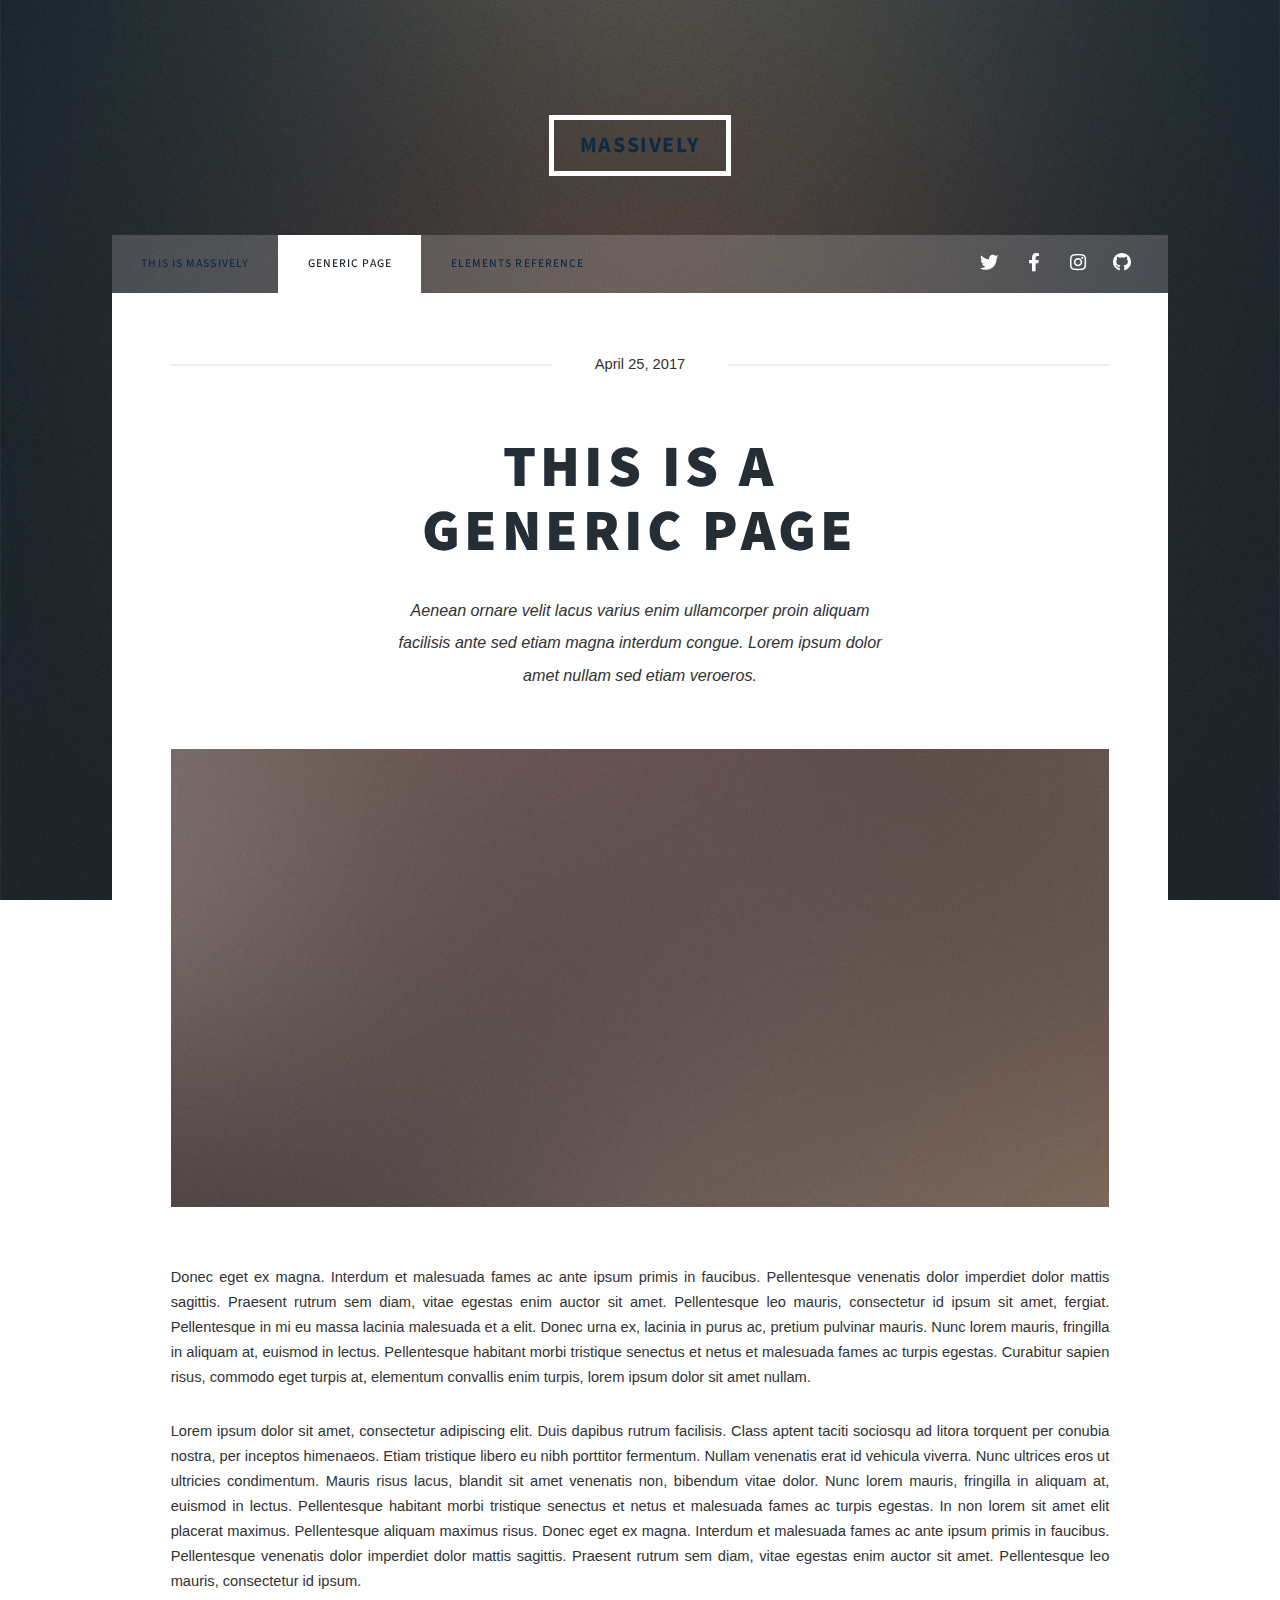
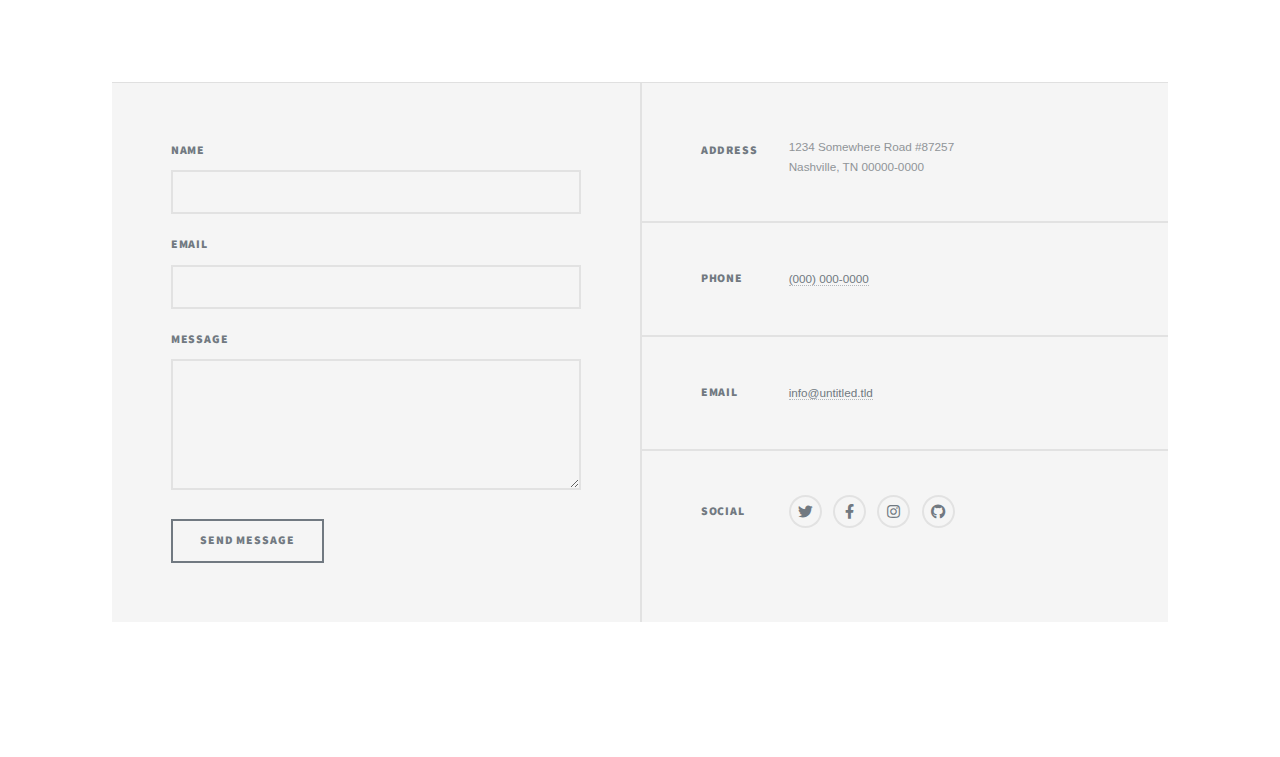
<file: generic.html>
<!DOCTYPE HTML>
<!--
	Massively by HTML5 UP
	html5up.net | @ajlkn
	Free for personal and commercial use under the CCA 3.0 license (html5up.net/license)
-->
<html>
	<head>
		<title>Generic Page - Massively by HTML5 UP</title>
		<meta charset="utf-8" />
		<meta name="viewport" content="width=device-width, initial-scale=1, user-scalable=no" />
		<link rel="stylesheet" href="assets/css/main.css" />
		<noscript><link rel="stylesheet" href="assets/css/noscript.css" /></noscript>
	</head>
	<body class="is-preload">

		<!-- Wrapper -->
			<div id="wrapper">

				<!-- Header -->
					<header id="header">
						<a href="index.html" class="logo">Massively</a>
					</header>

				<!-- Nav -->
					<nav id="nav">
						<ul class="links">
							<li><a href="index.html">This is Massively</a></li>
							<li class="active"><a href="generic.html">Generic Page</a></li>
							<li><a href="elements.html">Elements Reference</a></li>
						</ul>
						<ul class="icons">
							<li><a href="#" class="icon brands fa-twitter"><span class="label">Twitter</span></a></li>
							<li><a href="#" class="icon brands fa-facebook-f"><span class="label">Facebook</span></a></li>
							<li><a href="#" class="icon brands fa-instagram"><span class="label">Instagram</span></a></li>
							<li><a href="#" class="icon brands fa-github"><span class="label">GitHub</span></a></li>
						</ul>
					</nav>

				<!-- Main -->
					<div id="main">

						<!-- Post -->
							<section class="post">
								<header class="major">
									<span class="date">April 25, 2017</span>
									<h1>This is a<br />
									Generic Page</h1>
									<p>Aenean ornare velit lacus varius enim ullamcorper proin aliquam<br />
									facilisis ante sed etiam magna interdum congue. Lorem ipsum dolor<br />
									amet nullam sed etiam veroeros.</p>
								</header>
								<div class="image main"><img src="images/pic01.jpg" alt="" /></div>
								<p>Donec eget ex magna. Interdum et malesuada fames ac ante ipsum primis in faucibus. Pellentesque venenatis dolor imperdiet dolor mattis sagittis. Praesent rutrum sem diam, vitae egestas enim auctor sit amet. Pellentesque leo mauris, consectetur id ipsum sit amet, fergiat. Pellentesque in mi eu massa lacinia malesuada et a elit. Donec urna ex, lacinia in purus ac, pretium pulvinar mauris. Nunc lorem mauris, fringilla in aliquam at, euismod in lectus. Pellentesque habitant morbi tristique senectus et netus et malesuada fames ac turpis egestas. Curabitur sapien risus, commodo eget turpis at, elementum convallis enim turpis, lorem ipsum dolor sit amet nullam.</p>
								<p>Lorem ipsum dolor sit amet, consectetur adipiscing elit. Duis dapibus rutrum facilisis. Class aptent taciti sociosqu ad litora torquent per conubia nostra, per inceptos himenaeos. Etiam tristique libero eu nibh porttitor fermentum. Nullam venenatis erat id vehicula viverra. Nunc ultrices eros ut ultricies condimentum. Mauris risus lacus, blandit sit amet venenatis non, bibendum vitae dolor. Nunc lorem mauris, fringilla in aliquam at, euismod in lectus. Pellentesque habitant morbi tristique senectus et netus et malesuada fames ac turpis egestas. In non lorem sit amet elit placerat maximus. Pellentesque aliquam maximus risus. Donec eget ex magna. Interdum et malesuada fames ac ante ipsum primis in faucibus. Pellentesque venenatis dolor imperdiet dolor mattis sagittis. Praesent rutrum sem diam, vitae egestas enim auctor sit amet. Pellentesque leo mauris, consectetur id ipsum.</p>
							</section>

					</div>

				<!-- Footer -->
					<footer id="footer">
						<section>
							<form method="post" action="#">
								<div class="fields">
									<div class="field">
										<label for="name">Name</label>
										<input type="text" name="name" id="name" />
									</div>
									<div class="field">
										<label for="email">Email</label>
										<input type="text" name="email" id="email" />
									</div>
									<div class="field">
										<label for="message">Message</label>
										<textarea name="message" id="message" rows="3"></textarea>
									</div>
								</div>
								<ul class="actions">
									<li><input type="submit" value="Send Message" /></li>
								</ul>
							</form>
						</section>
						<section class="split contact">
							<section class="alt">
								<h3>Address</h3>
								<p>1234 Somewhere Road #87257<br />
								Nashville, TN 00000-0000</p>
							</section>
							<section>
								<h3>Phone</h3>
								<p><a href="#">(000) 000-0000</a></p>
							</section>
							<section>
								<h3>Email</h3>
								<p><a href="#">info@untitled.tld</a></p>
							</section>
							<section>
								<h3>Social</h3>
								<ul class="icons alt">
									<li><a href="#" class="icon brands alt fa-twitter"><span class="label">Twitter</span></a></li>
									<li><a href="#" class="icon brands alt fa-facebook-f"><span class="label">Facebook</span></a></li>
									<li><a href="#" class="icon brands alt fa-instagram"><span class="label">Instagram</span></a></li>
									<li><a href="#" class="icon brands alt fa-github"><span class="label">GitHub</span></a></li>
								</ul>
							</section>
						</section>
					</footer>

				<!-- Copyright -->
					<div id="copyright">
						<ul><li>&copy; Untitled</li><li>Design: <a href="https://html5up.net">HTML5 UP</a></li></ul>
					</div>

			</div>

		<!-- Scripts -->
			<script src="assets/js/jquery.min.js"></script>
			<script src="assets/js/jquery.scrollex.min.js"></script>
			<script src="assets/js/jquery.scrolly.min.js"></script>
			<script src="assets/js/browser.min.js"></script>
			<script src="assets/js/breakpoints.min.js"></script>
			<script src="assets/js/util.js"></script>
			<script src="assets/js/main.js"></script>

	</body>
</html>
</file>
<file: assets/css/mainbackup.css>
/* ==== Base Styling ==== */
body {
	font-family: 'Open Sans', sans-serif;
	color: #2E2E2E;
	background-color: #ffffff;
	line-height: 1.7;
	padding-top: 4.5em;
}

/* ==== Header and Logo ==== */
#header .logo {
	font-weight: 700;
	font-size: 1.5rem;
	color: #102A43 !important;
}

/* ==== Sticky Navigation ==== */
#nav {
	position: sticky;
	top: 0;
	z-index: 999;
	background-color: #1c1c1c;
	box-shadow: 0 2px 10px rgba(0, 0, 0, 0.15);
	padding: 0.8em 1em;
}

#nav .links {
	display: flex;
	gap: 1.5em;
}

#nav .links a {
	color: #fff;
	font-weight: 500;
	letter-spacing: 0.5px;
	font-size: 1.05em;
	padding: 0.75em 1em;
	border: none;
}

#nav .links a:hover {
	color: #F4C95D;
	border-bottom: 2px solid #F4C95D;
}

#nav .icons .icon {
	font-size: 1.3em;
}

/* ==== Mobile Nav ==== */
@media screen and (max-width: 736px) {
	#nav .links li a {
		font-size: 1.2em;
		padding: 1em 0;
	}
	#nav .toggle {
		font-size: 2em;
		top: 1.2em;
		right: 1.5em;
		color: #fff;
	}
	#header .logo {
		font-size: 1.4em;
	}
}

/* ==== Intro Section ==== */
#intro {
	padding: 5em 2em 2em 2em;
	text-align: center;
	display: flex;
	flex-direction: column;
	justify-content: center;
	min-height: 85vh;
}

#intro h1 {
	font-size: 3rem;
	color: #D72638;
	font-weight: 700;
}

#intro p {
	font-size: 1.1rem;
}

/* ==== Section Headings ==== */
h2, .major h2 {
	color: #102A43;
	font-weight: 600;
	font-size: 1.8rem;
	border-bottom: 2px solid #D72638;
	display: inline-block;
	padding-bottom: 0.3em;
}

/* ==== Project Cards ==== */
.posts article {
	background-color: #fff;
	border-radius: 12px;
	border: 1px solid #eaeaea;
	box-shadow: 0 8px 15px rgba(0,0,0,0.05);
	transition: transform 0.3s ease, box-shadow 0.3s ease;
	padding-bottom: 15px;
}

.posts article:hover {
	transform: translateY(-6px);
	box-shadow: 0 16px 25px rgba(0,0,0,0.08);
}

.image.fit img {
	border-radius: 6px;
}

/* ==== About Skills ==== */
#about ul.skills-list {
	display: grid;
	grid-template-columns: repeat(auto-fit, minmax(280px, 1fr));
	gap: 12px;
	list-style: none;
	padding: 0;
}

#about ul.skills-list li {
	background: #f7f7f7;
	padding: 12px 18px;
	border-left: 5px solid #D72638;
	border-radius: 6px;
	font-weight: 500;
	box-shadow: 0 2px 8px rgba(0, 0, 0, 0.04);
	transition: transform 0.25s ease, box-shadow 0.25s ease;
}

#about ul.skills-list li:hover {
	transform: translateY(-3px);
	box-shadow: 0 8px 16px rgba(0, 0, 0, 0.08);
	background-color: #fff;
}

/* ==== Buttons ==== */
.button {
	background-color: #D72638;
	color: #fff;
	border-radius: 30px;
	border: none;
	transition: background 0.3s ease;
}

.button:hover {
	background-color: #F4C95D;
	color: #000 !important;
}

/* ==== Resume Button Fix ==== */
#resume .actions .button {
	display: inline-flex;
	align-items: center;
	justify-content: center;
	height: 2.8em;
	padding: 0 1.5em;
	font-size: 0.95em;
	line-height: 1;
}

#resume .button.small:hover {
	transform: scale(1.05);
}

/* ==== Contact Icons ==== */
#contact .contact-icons {
	display: flex;
	justify-content: center;
	gap: 24px;
	margin-top: 1em;
}

#contact .contact-icons a {
	font-size: 1.6em;
	color: #102A43;
	background: #f2f2f2;
	padding: 10px;
	border-radius: 50%;
	transition: all 0.3s ease-in-out;
	box-shadow: 0 4px 8px rgba(0,0,0,0.05);
}

#contact .contact-icons a:hover {
	background: #F4C95D;
	color: #000;
	transform: scale(1.15);
}

/* ==== Footer ==== */
#footer {
	font-size: 0.85em;
	padding: 2em 1em;
	background: #111;
	text-align: center;
	color: #aaa;
}

#footer .icons.alt li a {
	color: #aaa;
	font-size: 1.3em;
}

#footer .icons.alt li a:hover {
	color: #ffc107;
	transform: scale(1.2);
}
</file>
<file: assets/css/noscript.css>
@import url(font-awesome.min.css);

/*
	Massively by HTML5 UP
	html5up.net | @ajlkn
	Free for personal and commercial use under the CCA 3.0 license (html5up.net/license)
*/

/* Wrapper */

	#wrapper {
		background-color: #212931;
		background-image: url("../../images/overlay.png"), linear-gradient(0deg, rgba(0, 0, 0, 0.1), rgba(0, 0, 0, 0.1)), url("../../images/bg.jpg");
		background-size: auto,								auto,														100% auto;
		background-position: center,								center,														top center;
		background-repeat: repeat,								no-repeat,													no-repeat;
		background-attachment: fixed,								fixed,														fixed;
	}

		#wrapper.fade-in:before {
			display: none;
		}

/* Intro */

	body.is-preload #intro {
		opacity: 1;
	}

		body.is-preload #intro:not(.hidden) + #header + #nav {
			-moz-transform: none;
			-webkit-transform: none;
			-ms-transform: none;
			transform: none;
			opacity: 1;
		}
</file>
<file: assets/css/main.css>
@import url(fontawesome-all.min.css);
@import url("https://fonts.googleapis.com/css?family=Merriweather:300,700,300italic,700italic|Source+Sans+Pro:900");

/*
	Massively by HTML5 UP
	html5up.net | @ajlkn
	Free for personal and commercial use under the CCA 3.0 license (html5up.net/license)
*/

html, body, div, span, applet, object,
iframe, h1, h2, h3, h4, h5, h6, p, blockquote,
pre, a, abbr, acronym, address, big, cite,
code, del, dfn, em, img, ins, kbd, q, s, samp,
small, strike, strong, sub, sup, tt, var, b,
u, i, center, dl, dt, dd, ol, ul, li, fieldset,
form, label, legend, table, caption, tbody,
tfoot, thead, tr, th, td, article, aside,
canvas, details, embed, figure, figcaption,
footer, header, hgroup, menu, nav, output, ruby,
section, summary, time, mark, audio, video {
	margin: 0;
	padding: 0;
	border: 0;
	font-size: 100%;
	font: inherit;
	vertical-align: baseline;}

article, aside, details, figcaption, figure,
footer, header, hgroup, menu, nav, section {
	display: block;}

body {
	line-height: 1;
}

ol, ul {
	list-style: none;
}

blockquote, q {
	quotes: none;
}

	blockquote:before, blockquote:after, q:before, q:after {
		content: '';
		content: none;
	}

table {
	border-collapse: collapse;
	border-spacing: 0;
}

body {
	-webkit-text-size-adjust: none;
}

mark {
	background-color: transparent;
	color: inherit;
}

input::-moz-focus-inner {
	border: 0;
	padding: 0;
}

input, select, textarea {
	-moz-appearance: none;
	-webkit-appearance: none;
	-ms-appearance: none;
	appearance: none;
}

/* Basic */

	@-ms-viewport {
		width: device-width;
	}

	body {
		-ms-overflow-style: scrollbar;
	}

	@media screen and (max-width: 480px) {

		html, body {
			min-width: 320px;
		}

	}

	html {
		box-sizing: border-box;
	}

	*, *:before, *:after {
		box-sizing: inherit;
	}

	body {
		background-color: #1e252d;
	}

		body.is-preload *, body.is-preload *:before, body.is-preload *:after {
			-moz-animation: none !important;
			-webkit-animation: none !important;
			-ms-animation: none !important;
			animation: none !important;
			-moz-transition: none !important;
			-webkit-transition: none !important;
			-ms-transition: none !important;
			transition: none !important;
		}

/* Type */

	html {
		font-size: 16pt;
	}

		@media screen and (max-width: 1680px) {

			html {
				font-size: 12pt;
			}

		}

		@media screen and (max-width: 1280px) {

			html {
				font-size: 11pt;
			}

		}

		@media screen and (max-width: 360px) {

			html {
				font-size: 10pt;
			}

		}

	body {
		color: #212931;
	}

	body, input, select, textarea {
		font-family: "Merriweather", Georgia, serif;
		font-weight: 300;
		font-size: 1rem;
		line-height: 2.375;
	}

	a {
		-moz-transition: color 0.2s ease-in-out, background-color 0.2s ease-in-out, border-color 0.2s ease-in-out, box-shadow 0.2s ease-in-out;
		-webkit-transition: color 0.2s ease-in-out, background-color 0.2s ease-in-out, border-color 0.2s ease-in-out, box-shadow 0.2s ease-in-out;
		-ms-transition: color 0.2s ease-in-out, background-color 0.2s ease-in-out, border-color 0.2s ease-in-out, box-shadow 0.2s ease-in-out;
		transition: color 0.2s ease-in-out, background-color 0.2s ease-in-out, border-color 0.2s ease-in-out, box-shadow 0.2s ease-in-out;
		border-bottom: dotted 1px;
		text-decoration: none;
	}

		a:hover {
			border-bottom-color: transparent;
		}

	strong, b {
		font-weight: 600;
	}

	em, i {
		font-style: italic;
	}

	p {
		text-align: justify;
		margin: 0 0 2rem 0;
	}

	h1, h2, h3, h4, h5, h6 {
		font-family: "Source Sans Pro", Helvetica, sans-serif;
		font-weight: 900;
		line-height: 1.5;
		letter-spacing: 0.075em;
		text-transform: uppercase;
		margin: 0 0 1rem 0;
	}

		h1 a, h2 a, h3 a, h4 a, h5 a, h6 a {
			border-bottom: 0;
			color: inherit;
			text-decoration: none;
		}

	h1 {
		font-size: 4rem;
		line-height: 1.1;
		margin: 0 0 2rem 0;
	}

	h2 {
		font-size: 1.75rem;
		line-height: 1.3;
		margin: 0 0 1.5rem 0;
	}

	h3 {
		font-size: 1.25rem;
		margin: 0 0 1.5rem 0;
	}

	h4 {
		font-size: 1rem;
	}

	h5 {
		font-size: 0.9rem;
	}

	h6 {
		font-size: 0.8rem;
	}

	sub {
		font-size: 0.8rem;
		position: relative;
		top: 0.5rem;
	}

	sup {
		font-size: 0.8rem;
		position: relative;
		top: -0.5rem;
	}

	blockquote {
		border-left: solid 4px;
		font-style: italic;
		margin: 0 0 2rem 0;
		padding: 0.5rem 0 0.5rem 2rem;
	}

	code {
		border: solid 2px;
		font-family: "Courier New", monospace;
		font-size: 0.9rem;
		margin: 0 0.25rem;
		padding: 0.25rem 0.65rem;
	}

	pre {
		-webkit-overflow-scrolling: touch;
		font-family: "Courier New", monospace;
		font-size: 0.9rem;
		margin: 0 0 2rem 0;
	}

		pre code {
			display: block;
			line-height: 1.75;
			padding: 1rem 1.5rem;
			overflow-x: auto;
		}

	hr {
		border: 0;
		border-bottom: solid 2px;
		margin: 3rem 0;
	}

		hr.major {
			margin: 5rem 0;
		}

	.align-left {
		text-align: left;
	}

	.align-center {
		text-align: center;
	}

	.align-right {
		text-align: right;
	}

	input, select, textarea {
		color: #212931;
	}

	a {
		color: #212931;
		border-bottom-color: rgba(33, 41, 49, 0.5);
	}

		a:hover {
			border-bottom-color: transparent;
			color: #18bfef !important;
		}

	strong, b {
		color: #212931;
	}

	h1, h2, h3, h4, h5, h6 {
		color: #212931;
	}

	blockquote {
		border-left-color: #eeeeee;
	}

	code {
		background: rgba(220, 220, 220, 0.25);
		border-color: #eeeeee;
	}

	hr {
		border-bottom-color: #eeeeee;
	}

/* Row */

	.row {
		display: flex;
		flex-wrap: wrap;
		box-sizing: border-box;
		align-items: stretch;
	}

		.row > * {
			box-sizing: border-box;
		}

		.row.gtr-uniform > * > :last-child {
			margin-bottom: 0;
		}

		.row.aln-left {
			justify-content: flex-start;
		}

		.row.aln-center {
			justify-content: center;
		}

		.row.aln-right {
			justify-content: flex-end;
		}

		.row.aln-top {
			align-items: flex-start;
		}

		.row.aln-middle {
			align-items: center;
		}

		.row.aln-bottom {
			align-items: flex-end;
		}

		.row > .imp {
			order: -1;
		}

		.row > .col-1 {
			width: 8.33333%;
		}

		.row > .off-1 {
			margin-left: 8.33333%;
		}

		.row > .col-2 {
			width: 16.66667%;
		}

		.row > .off-2 {
			margin-left: 16.66667%;
		}

		.row > .col-3 {
			width: 25%;
		}

		.row > .off-3 {
			margin-left: 25%;
		}

		.row > .col-4 {
			width: 33.33333%;
		}

		.row > .off-4 {
			margin-left: 33.33333%;
		}

		.row > .col-5 {
			width: 41.66667%;
		}

		.row > .off-5 {
			margin-left: 41.66667%;
		}

		.row > .col-6 {
			width: 50%;
		}

		.row > .off-6 {
			margin-left: 50%;
		}

		.row > .col-7 {
			width: 58.33333%;
		}

		.row > .off-7 {
			margin-left: 58.33333%;
		}

		.row > .col-8 {
			width: 66.66667%;
		}

		.row > .off-8 {
			margin-left: 66.66667%;
		}

		.row > .col-9 {
			width: 75%;
		}

		.row > .off-9 {
			margin-left: 75%;
		}

		.row > .col-10 {
			width: 83.33333%;
		}

		.row > .off-10 {
			margin-left: 83.33333%;
		}

		.row > .col-11 {
			width: 91.66667%;
		}

		.row > .off-11 {
			margin-left: 91.66667%;
		}

		.row > .col-12 {
			width: 100%;
		}

		.row > .off-12 {
			margin-left: 100%;
		}

		.row.gtr-0 {
			margin-top: 0;
			margin-left: 0rem;
		}

			.row.gtr-0 > * {
				padding: 0 0 0 0rem;
			}

			.row.gtr-0.gtr-uniform {
				margin-top: 0rem;
			}

				.row.gtr-0.gtr-uniform > * {
					padding-top: 0rem;
				}

		.row.gtr-25 {
			margin-top: 0;
			margin-left: -0.375rem;
		}

			.row.gtr-25 > * {
				padding: 0 0 0 0.375rem;
			}

			.row.gtr-25.gtr-uniform {
				margin-top: -0.375rem;
			}

				.row.gtr-25.gtr-uniform > * {
					padding-top: 0.375rem;
				}

		.row.gtr-50 {
			margin-top: 0;
			margin-left: -0.75rem;
		}

			.row.gtr-50 > * {
				padding: 0 0 0 0.75rem;
			}

			.row.gtr-50.gtr-uniform {
				margin-top: -0.75rem;
			}

				.row.gtr-50.gtr-uniform > * {
					padding-top: 0.75rem;
				}

		.row {
			margin-top: 0;
			margin-left: -1.5rem;
		}

			.row > * {
				padding: 0 0 0 1.5rem;
			}

			.row.gtr-uniform {
				margin-top: -1.5rem;
			}

				.row.gtr-uniform > * {
					padding-top: 1.5rem;
				}

		.row.gtr-150 {
			margin-top: 0;
			margin-left: -2.25rem;
		}

			.row.gtr-150 > * {
				padding: 0 0 0 2.25rem;
			}

			.row.gtr-150.gtr-uniform {
				margin-top: -2.25rem;
			}

				.row.gtr-150.gtr-uniform > * {
					padding-top: 2.25rem;
				}

		.row.gtr-200 {
			margin-top: 0;
			margin-left: -3rem;
		}

			.row.gtr-200 > * {
				padding: 0 0 0 3rem;
			}

			.row.gtr-200.gtr-uniform {
				margin-top: -3rem;
			}

				.row.gtr-200.gtr-uniform > * {
					padding-top: 3rem;
				}

		@media screen and (max-width: 1680px) {

			.row {
				display: flex;
				flex-wrap: wrap;
				box-sizing: border-box;
				align-items: stretch;
			}

				.row > * {
					box-sizing: border-box;
				}

				.row.gtr-uniform > * > :last-child {
					margin-bottom: 0;
				}

				.row.aln-left {
					justify-content: flex-start;
				}

				.row.aln-center {
					justify-content: center;
				}

				.row.aln-right {
					justify-content: flex-end;
				}

				.row.aln-top {
					align-items: flex-start;
				}

				.row.aln-middle {
					align-items: center;
				}

				.row.aln-bottom {
					align-items: flex-end;
				}

				.row > .imp-xlarge {
					order: -1;
				}

				.row > .col-1-xlarge {
					width: 8.33333%;
				}

				.row > .off-1-xlarge {
					margin-left: 8.33333%;
				}

				.row > .col-2-xlarge {
					width: 16.66667%;
				}

				.row > .off-2-xlarge {
					margin-left: 16.66667%;
				}

				.row > .col-3-xlarge {
					width: 25%;
				}

				.row > .off-3-xlarge {
					margin-left: 25%;
				}

				.row > .col-4-xlarge {
					width: 33.33333%;
				}

				.row > .off-4-xlarge {
					margin-left: 33.33333%;
				}

				.row > .col-5-xlarge {
					width: 41.66667%;
				}

				.row > .off-5-xlarge {
					margin-left: 41.66667%;
				}

				.row > .col-6-xlarge {
					width: 50%;
				}

				.row > .off-6-xlarge {
					margin-left: 50%;
				}

				.row > .col-7-xlarge {
					width: 58.33333%;
				}

				.row > .off-7-xlarge {
					margin-left: 58.33333%;
				}

				.row > .col-8-xlarge {
					width: 66.66667%;
				}

				.row > .off-8-xlarge {
					margin-left: 66.66667%;
				}

				.row > .col-9-xlarge {
					width: 75%;
				}

				.row > .off-9-xlarge {
					margin-left: 75%;
				}

				.row > .col-10-xlarge {
					width: 83.33333%;
				}

				.row > .off-10-xlarge {
					margin-left: 83.33333%;
				}

				.row > .col-11-xlarge {
					width: 91.66667%;
				}

				.row > .off-11-xlarge {
					margin-left: 91.66667%;
				}

				.row > .col-12-xlarge {
					width: 100%;
				}

				.row > .off-12-xlarge {
					margin-left: 100%;
				}

				.row.gtr-0 {
					margin-top: 0;
					margin-left: 0rem;
				}

					.row.gtr-0 > * {
						padding: 0 0 0 0rem;
					}

					.row.gtr-0.gtr-uniform {
						margin-top: 0rem;
					}

						.row.gtr-0.gtr-uniform > * {
							padding-top: 0rem;
						}

				.row.gtr-25 {
					margin-top: 0;
					margin-left: -0.375rem;
				}

					.row.gtr-25 > * {
						padding: 0 0 0 0.375rem;
					}

					.row.gtr-25.gtr-uniform {
						margin-top: -0.375rem;
					}

						.row.gtr-25.gtr-uniform > * {
							padding-top: 0.375rem;
						}

				.row.gtr-50 {
					margin-top: 0;
					margin-left: -0.75rem;
				}

					.row.gtr-50 > * {
						padding: 0 0 0 0.75rem;
					}

					.row.gtr-50.gtr-uniform {
						margin-top: -0.75rem;
					}

						.row.gtr-50.gtr-uniform > * {
							padding-top: 0.75rem;
						}

				.row {
					margin-top: 0;
					margin-left: -1.5rem;
				}

					.row > * {
						padding: 0 0 0 1.5rem;
					}

					.row.gtr-uniform {
						margin-top: -1.5rem;
					}

						.row.gtr-uniform > * {
							padding-top: 1.5rem;
						}

				.row.gtr-150 {
					margin-top: 0;
					margin-left: -2.25rem;
				}

					.row.gtr-150 > * {
						padding: 0 0 0 2.25rem;
					}

					.row.gtr-150.gtr-uniform {
						margin-top: -2.25rem;
					}

						.row.gtr-150.gtr-uniform > * {
							padding-top: 2.25rem;
						}

				.row.gtr-200 {
					margin-top: 0;
					margin-left: -3rem;
				}

					.row.gtr-200 > * {
						padding: 0 0 0 3rem;
					}

					.row.gtr-200.gtr-uniform {
						margin-top: -3rem;
					}

						.row.gtr-200.gtr-uniform > * {
							padding-top: 3rem;
						}

		}

		@media screen and (max-width: 1280px) {

			.row {
				display: flex;
				flex-wrap: wrap;
				box-sizing: border-box;
				align-items: stretch;
			}

				.row > * {
					box-sizing: border-box;
				}

				.row.gtr-uniform > * > :last-child {
					margin-bottom: 0;
				}

				.row.aln-left {
					justify-content: flex-start;
				}

				.row.aln-center {
					justify-content: center;
				}

				.row.aln-right {
					justify-content: flex-end;
				}

				.row.aln-top {
					align-items: flex-start;
				}

				.row.aln-middle {
					align-items: center;
				}

				.row.aln-bottom {
					align-items: flex-end;
				}

				.row > .imp-large {
					order: -1;
				}

				.row > .col-1-large {
					width: 8.33333%;
				}

				.row > .off-1-large {
					margin-left: 8.33333%;
				}

				.row > .col-2-large {
					width: 16.66667%;
				}

				.row > .off-2-large {
					margin-left: 16.66667%;
				}

				.row > .col-3-large {
					width: 25%;
				}

				.row > .off-3-large {
					margin-left: 25%;
				}

				.row > .col-4-large {
					width: 33.33333%;
				}

				.row > .off-4-large {
					margin-left: 33.33333%;
				}

				.row > .col-5-large {
					width: 41.66667%;
				}

				.row > .off-5-large {
					margin-left: 41.66667%;
				}

				.row > .col-6-large {
					width: 50%;
				}

				.row > .off-6-large {
					margin-left: 50%;
				}

				.row > .col-7-large {
					width: 58.33333%;
				}

				.row > .off-7-large {
					margin-left: 58.33333%;
				}

				.row > .col-8-large {
					width: 66.66667%;
				}

				.row > .off-8-large {
					margin-left: 66.66667%;
				}

				.row > .col-9-large {
					width: 75%;
				}

				.row > .off-9-large {
					margin-left: 75%;
				}

				.row > .col-10-large {
					width: 83.33333%;
				}

				.row > .off-10-large {
					margin-left: 83.33333%;
				}

				.row > .col-11-large {
					width: 91.66667%;
				}

				.row > .off-11-large {
					margin-left: 91.66667%;
				}

				.row > .col-12-large {
					width: 100%;
				}

				.row > .off-12-large {
					margin-left: 100%;
				}

				.row.gtr-0 {
					margin-top: 0;
					margin-left: 0rem;
				}

					.row.gtr-0 > * {
						padding: 0 0 0 0rem;
					}

					.row.gtr-0.gtr-uniform {
						margin-top: 0rem;
					}

						.row.gtr-0.gtr-uniform > * {
							padding-top: 0rem;
						}

				.row.gtr-25 {
					margin-top: 0;
					margin-left: -0.375rem;
				}

					.row.gtr-25 > * {
						padding: 0 0 0 0.375rem;
					}

					.row.gtr-25.gtr-uniform {
						margin-top: -0.375rem;
					}

						.row.gtr-25.gtr-uniform > * {
							padding-top: 0.375rem;
						}

				.row.gtr-50 {
					margin-top: 0;
					margin-left: -0.75rem;
				}

					.row.gtr-50 > * {
						padding: 0 0 0 0.75rem;
					}

					.row.gtr-50.gtr-uniform {
						margin-top: -0.75rem;
					}

						.row.gtr-50.gtr-uniform > * {
							padding-top: 0.75rem;
						}

				.row {
					margin-top: 0;
					margin-left: -1.5rem;
				}

					.row > * {
						padding: 0 0 0 1.5rem;
					}

					.row.gtr-uniform {
						margin-top: -1.5rem;
					}

						.row.gtr-uniform > * {
							padding-top: 1.5rem;
						}

				.row.gtr-150 {
					margin-top: 0;
					margin-left: -2.25rem;
				}

					.row.gtr-150 > * {
						padding: 0 0 0 2.25rem;
					}

					.row.gtr-150.gtr-uniform {
						margin-top: -2.25rem;
					}

						.row.gtr-150.gtr-uniform > * {
							padding-top: 2.25rem;
						}

				.row.gtr-200 {
					margin-top: 0;
					margin-left: -3rem;
				}

					.row.gtr-200 > * {
						padding: 0 0 0 3rem;
					}

					.row.gtr-200.gtr-uniform {
						margin-top: -3rem;
					}

						.row.gtr-200.gtr-uniform > * {
							padding-top: 3rem;
						}

		}

		@media screen and (max-width: 980px) {

			.row {
				display: flex;
				flex-wrap: wrap;
				box-sizing: border-box;
				align-items: stretch;
			}

				.row > * {
					box-sizing: border-box;
				}

				.row.gtr-uniform > * > :last-child {
					margin-bottom: 0;
				}

				.row.aln-left {
					justify-content: flex-start;
				}

				.row.aln-center {
					justify-content: center;
				}

				.row.aln-right {
					justify-content: flex-end;
				}

				.row.aln-top {
					align-items: flex-start;
				}

				.row.aln-middle {
					align-items: center;
				}

				.row.aln-bottom {
					align-items: flex-end;
				}

				.row > .imp-medium {
					order: -1;
				}

				.row > .col-1-medium {
					width: 8.33333%;
				}

				.row > .off-1-medium {
					margin-left: 8.33333%;
				}

				.row > .col-2-medium {
					width: 16.66667%;
				}

				.row > .off-2-medium {
					margin-left: 16.66667%;
				}

				.row > .col-3-medium {
					width: 25%;
				}

				.row > .off-3-medium {
					margin-left: 25%;
				}

				.row > .col-4-medium {
					width: 33.33333%;
				}

				.row > .off-4-medium {
					margin-left: 33.33333%;
				}

				.row > .col-5-medium {
					width: 41.66667%;
				}

				.row > .off-5-medium {
					margin-left: 41.66667%;
				}

				.row > .col-6-medium {
					width: 50%;
				}

				.row > .off-6-medium {
					margin-left: 50%;
				}

				.row > .col-7-medium {
					width: 58.33333%;
				}

				.row > .off-7-medium {
					margin-left: 58.33333%;
				}

				.row > .col-8-medium {
					width: 66.66667%;
				}

				.row > .off-8-medium {
					margin-left: 66.66667%;
				}

				.row > .col-9-medium {
					width: 75%;
				}

				.row > .off-9-medium {
					margin-left: 75%;
				}

				.row > .col-10-medium {
					width: 83.33333%;
				}

				.row > .off-10-medium {
					margin-left: 83.33333%;
				}

				.row > .col-11-medium {
					width: 91.66667%;
				}

				.row > .off-11-medium {
					margin-left: 91.66667%;
				}

				.row > .col-12-medium {
					width: 100%;
				}

				.row > .off-12-medium {
					margin-left: 100%;
				}

				.row.gtr-0 {
					margin-top: 0;
					margin-left: 0rem;
				}

					.row.gtr-0 > * {
						padding: 0 0 0 0rem;
					}

					.row.gtr-0.gtr-uniform {
						margin-top: 0rem;
					}

						.row.gtr-0.gtr-uniform > * {
							padding-top: 0rem;
						}

				.row.gtr-25 {
					margin-top: 0;
					margin-left: -0.375rem;
				}

					.row.gtr-25 > * {
						padding: 0 0 0 0.375rem;
					}

					.row.gtr-25.gtr-uniform {
						margin-top: -0.375rem;
					}

						.row.gtr-25.gtr-uniform > * {
							padding-top: 0.375rem;
						}

				.row.gtr-50 {
					margin-top: 0;
					margin-left: -0.75rem;
				}

					.row.gtr-50 > * {
						padding: 0 0 0 0.75rem;
					}

					.row.gtr-50.gtr-uniform {
						margin-top: -0.75rem;
					}

						.row.gtr-50.gtr-uniform > * {
							padding-top: 0.75rem;
						}

				.row {
					margin-top: 0;
					margin-left: -1.5rem;
				}

					.row > * {
						padding: 0 0 0 1.5rem;
					}

					.row.gtr-uniform {
						margin-top: -1.5rem;
					}

						.row.gtr-uniform > * {
							padding-top: 1.5rem;
						}

				.row.gtr-150 {
					margin-top: 0;
					margin-left: -2.25rem;
				}

					.row.gtr-150 > * {
						padding: 0 0 0 2.25rem;
					}

					.row.gtr-150.gtr-uniform {
						margin-top: -2.25rem;
					}

						.row.gtr-150.gtr-uniform > * {
							padding-top: 2.25rem;
						}

				.row.gtr-200 {
					margin-top: 0;
					margin-left: -3rem;
				}

					.row.gtr-200 > * {
						padding: 0 0 0 3rem;
					}

					.row.gtr-200.gtr-uniform {
						margin-top: -3rem;
					}

						.row.gtr-200.gtr-uniform > * {
							padding-top: 3rem;
						}

		}

		@media screen and (max-width: 736px) {

			.row {
				display: flex;
				flex-wrap: wrap;
				box-sizing: border-box;
				align-items: stretch;
			}

				.row > * {
					box-sizing: border-box;
				}

				.row.gtr-uniform > * > :last-child {
					margin-bottom: 0;
				}

				.row.aln-left {
					justify-content: flex-start;
				}

				.row.aln-center {
					justify-content: center;
				}

				.row.aln-right {
					justify-content: flex-end;
				}

				.row.aln-top {
					align-items: flex-start;
				}

				.row.aln-middle {
					align-items: center;
				}

				.row.aln-bottom {
					align-items: flex-end;
				}

				.row > .imp-small {
					order: -1;
				}

				.row > .col-1-small {
					width: 8.33333%;
				}

				.row > .off-1-small {
					margin-left: 8.33333%;
				}

				.row > .col-2-small {
					width: 16.66667%;
				}

				.row > .off-2-small {
					margin-left: 16.66667%;
				}

				.row > .col-3-small {
					width: 25%;
				}

				.row > .off-3-small {
					margin-left: 25%;
				}

				.row > .col-4-small {
					width: 33.33333%;
				}

				.row > .off-4-small {
					margin-left: 33.33333%;
				}

				.row > .col-5-small {
					width: 41.66667%;
				}

				.row > .off-5-small {
					margin-left: 41.66667%;
				}

				.row > .col-6-small {
					width: 50%;
				}

				.row > .off-6-small {
					margin-left: 50%;
				}

				.row > .col-7-small {
					width: 58.33333%;
				}

				.row > .off-7-small {
					margin-left: 58.33333%;
				}

				.row > .col-8-small {
					width: 66.66667%;
				}

				.row > .off-8-small {
					margin-left: 66.66667%;
				}

				.row > .col-9-small {
					width: 75%;
				}

				.row > .off-9-small {
					margin-left: 75%;
				}

				.row > .col-10-small {
					width: 83.33333%;
				}

				.row > .off-10-small {
					margin-left: 83.33333%;
				}

				.row > .col-11-small {
					width: 91.66667%;
				}

				.row > .off-11-small {
					margin-left: 91.66667%;
				}

				.row > .col-12-small {
					width: 100%;
				}

				.row > .off-12-small {
					margin-left: 100%;
				}

				.row.gtr-0 {
					margin-top: 0;
					margin-left: 0rem;
				}

					.row.gtr-0 > * {
						padding: 0 0 0 0rem;
					}

					.row.gtr-0.gtr-uniform {
						margin-top: 0rem;
					}

						.row.gtr-0.gtr-uniform > * {
							padding-top: 0rem;
						}

				.row.gtr-25 {
					margin-top: 0;
					margin-left: -0.375rem;
				}

					.row.gtr-25 > * {
						padding: 0 0 0 0.375rem;
					}

					.row.gtr-25.gtr-uniform {
						margin-top: -0.375rem;
					}

						.row.gtr-25.gtr-uniform > * {
							padding-top: 0.375rem;
						}

				.row.gtr-50 {
					margin-top: 0;
					margin-left: -0.75rem;
				}

					.row.gtr-50 > * {
						padding: 0 0 0 0.75rem;
					}

					.row.gtr-50.gtr-uniform {
						margin-top: -0.75rem;
					}

						.row.gtr-50.gtr-uniform > * {
							padding-top: 0.75rem;
						}

				.row {
					margin-top: 0;
					margin-left: -1.5rem;
				}

					.row > * {
						padding: 0 0 0 1.5rem;
					}

					.row.gtr-uniform {
						margin-top: -1.5rem;
					}

						.row.gtr-uniform > * {
							padding-top: 1.5rem;
						}

				.row.gtr-150 {
					margin-top: 0;
					margin-left: -2.25rem;
				}

					.row.gtr-150 > * {
						padding: 0 0 0 2.25rem;
					}

					.row.gtr-150.gtr-uniform {
						margin-top: -2.25rem;
					}

						.row.gtr-150.gtr-uniform > * {
							padding-top: 2.25rem;
						}

				.row.gtr-200 {
					margin-top: 0;
					margin-left: -3rem;
				}

					.row.gtr-200 > * {
						padding: 0 0 0 3rem;
					}

					.row.gtr-200.gtr-uniform {
						margin-top: -3rem;
					}

						.row.gtr-200.gtr-uniform > * {
							padding-top: 3rem;
						}

		}

		@media screen and (max-width: 480px) {

			.row {
				display: flex;
				flex-wrap: wrap;
				box-sizing: border-box;
				align-items: stretch;
			}

				.row > * {
					box-sizing: border-box;
				}

				.row.gtr-uniform > * > :last-child {
					margin-bottom: 0;
				}

				.row.aln-left {
					justify-content: flex-start;
				}

				.row.aln-center {
					justify-content: center;
				}

				.row.aln-right {
					justify-content: flex-end;
				}

				.row.aln-top {
					align-items: flex-start;
				}

				.row.aln-middle {
					align-items: center;
				}

				.row.aln-bottom {
					align-items: flex-end;
				}

				.row > .imp-xsmall {
					order: -1;
				}

				.row > .col-1-xsmall {
					width: 8.33333%;
				}

				.row > .off-1-xsmall {
					margin-left: 8.33333%;
				}

				.row > .col-2-xsmall {
					width: 16.66667%;
				}

				.row > .off-2-xsmall {
					margin-left: 16.66667%;
				}

				.row > .col-3-xsmall {
					width: 25%;
				}

				.row > .off-3-xsmall {
					margin-left: 25%;
				}

				.row > .col-4-xsmall {
					width: 33.33333%;
				}

				.row > .off-4-xsmall {
					margin-left: 33.33333%;
				}

				.row > .col-5-xsmall {
					width: 41.66667%;
				}

				.row > .off-5-xsmall {
					margin-left: 41.66667%;
				}

				.row > .col-6-xsmall {
					width: 50%;
				}

				.row > .off-6-xsmall {
					margin-left: 50%;
				}

				.row > .col-7-xsmall {
					width: 58.33333%;
				}

				.row > .off-7-xsmall {
					margin-left: 58.33333%;
				}

				.row > .col-8-xsmall {
					width: 66.66667%;
				}

				.row > .off-8-xsmall {
					margin-left: 66.66667%;
				}

				.row > .col-9-xsmall {
					width: 75%;
				}

				.row > .off-9-xsmall {
					margin-left: 75%;
				}

				.row > .col-10-xsmall {
					width: 83.33333%;
				}

				.row > .off-10-xsmall {
					margin-left: 83.33333%;
				}

				.row > .col-11-xsmall {
					width: 91.66667%;
				}

				.row > .off-11-xsmall {
					margin-left: 91.66667%;
				}

				.row > .col-12-xsmall {
					width: 100%;
				}

				.row > .off-12-xsmall {
					margin-left: 100%;
				}

				.row.gtr-0 {
					margin-top: 0;
					margin-left: 0rem;
				}

					.row.gtr-0 > * {
						padding: 0 0 0 0rem;
					}

					.row.gtr-0.gtr-uniform {
						margin-top: 0rem;
					}

						.row.gtr-0.gtr-uniform > * {
							padding-top: 0rem;
						}

				.row.gtr-25 {
					margin-top: 0;
					margin-left: -0.375rem;
				}

					.row.gtr-25 > * {
						padding: 0 0 0 0.375rem;
					}

					.row.gtr-25.gtr-uniform {
						margin-top: -0.375rem;
					}

						.row.gtr-25.gtr-uniform > * {
							padding-top: 0.375rem;
						}

				.row.gtr-50 {
					margin-top: 0;
					margin-left: -0.75rem;
				}

					.row.gtr-50 > * {
						padding: 0 0 0 0.75rem;
					}

					.row.gtr-50.gtr-uniform {
						margin-top: -0.75rem;
					}

						.row.gtr-50.gtr-uniform > * {
							padding-top: 0.75rem;
						}

				.row {
					margin-top: 0;
					margin-left: -1.5rem;
				}

					.row > * {
						padding: 0 0 0 1.5rem;
					}

					.row.gtr-uniform {
						margin-top: -1.5rem;
					}

						.row.gtr-uniform > * {
							padding-top: 1.5rem;
						}

				.row.gtr-150 {
					margin-top: 0;
					margin-left: -2.25rem;
				}

					.row.gtr-150 > * {
						padding: 0 0 0 2.25rem;
					}

					.row.gtr-150.gtr-uniform {
						margin-top: -2.25rem;
					}

						.row.gtr-150.gtr-uniform > * {
							padding-top: 2.25rem;
						}

				.row.gtr-200 {
					margin-top: 0;
					margin-left: -3rem;
				}

					.row.gtr-200 > * {
						padding: 0 0 0 3rem;
					}

					.row.gtr-200.gtr-uniform {
						margin-top: -3rem;
					}

						.row.gtr-200.gtr-uniform > * {
							padding-top: 3rem;
						}

		}

		@media screen and (max-width: 360px) {

			.row {
				display: flex;
				flex-wrap: wrap;
				box-sizing: border-box;
				align-items: stretch;
			}

				.row > * {
					box-sizing: border-box;
				}

				.row.gtr-uniform > * > :last-child {
					margin-bottom: 0;
				}

				.row.aln-left {
					justify-content: flex-start;
				}

				.row.aln-center {
					justify-content: center;
				}

				.row.aln-right {
					justify-content: flex-end;
				}

				.row.aln-top {
					align-items: flex-start;
				}

				.row.aln-middle {
					align-items: center;
				}

				.row.aln-bottom {
					align-items: flex-end;
				}

				.row > .imp-xxsmall {
					order: -1;
				}

				.row > .col-1-xxsmall {
					width: 8.33333%;
				}

				.row > .off-1-xxsmall {
					margin-left: 8.33333%;
				}

				.row > .col-2-xxsmall {
					width: 16.66667%;
				}

				.row > .off-2-xxsmall {
					margin-left: 16.66667%;
				}

				.row > .col-3-xxsmall {
					width: 25%;
				}

				.row > .off-3-xxsmall {
					margin-left: 25%;
				}

				.row > .col-4-xxsmall {
					width: 33.33333%;
				}

				.row > .off-4-xxsmall {
					margin-left: 33.33333%;
				}

				.row > .col-5-xxsmall {
					width: 41.66667%;
				}

				.row > .off-5-xxsmall {
					margin-left: 41.66667%;
				}

				.row > .col-6-xxsmall {
					width: 50%;
				}

				.row > .off-6-xxsmall {
					margin-left: 50%;
				}

				.row > .col-7-xxsmall {
					width: 58.33333%;
				}

				.row > .off-7-xxsmall {
					margin-left: 58.33333%;
				}

				.row > .col-8-xxsmall {
					width: 66.66667%;
				}

				.row > .off-8-xxsmall {
					margin-left: 66.66667%;
				}

				.row > .col-9-xxsmall {
					width: 75%;
				}

				.row > .off-9-xxsmall {
					margin-left: 75%;
				}

				.row > .col-10-xxsmall {
					width: 83.33333%;
				}

				.row > .off-10-xxsmall {
					margin-left: 83.33333%;
				}

				.row > .col-11-xxsmall {
					width: 91.66667%;
				}

				.row > .off-11-xxsmall {
					margin-left: 91.66667%;
				}

				.row > .col-12-xxsmall {
					width: 100%;
				}

				.row > .off-12-xxsmall {
					margin-left: 100%;
				}

				.row.gtr-0 {
					margin-top: 0;
					margin-left: 0rem;
				}

					.row.gtr-0 > * {
						padding: 0 0 0 0rem;
					}

					.row.gtr-0.gtr-uniform {
						margin-top: 0rem;
					}

						.row.gtr-0.gtr-uniform > * {
							padding-top: 0rem;
						}

				.row.gtr-25 {
					margin-top: 0;
					margin-left: -0.375rem;
				}

					.row.gtr-25 > * {
						padding: 0 0 0 0.375rem;
					}

					.row.gtr-25.gtr-uniform {
						margin-top: -0.375rem;
					}

						.row.gtr-25.gtr-uniform > * {
							padding-top: 0.375rem;
						}

				.row.gtr-50 {
					margin-top: 0;
					margin-left: -0.75rem;
				}

					.row.gtr-50 > * {
						padding: 0 0 0 0.75rem;
					}

					.row.gtr-50.gtr-uniform {
						margin-top: -0.75rem;
					}

						.row.gtr-50.gtr-uniform > * {
							padding-top: 0.75rem;
						}

				.row {
					margin-top: 0;
					margin-left: -1.5rem;
				}

					.row > * {
						padding: 0 0 0 1.5rem;
					}

					.row.gtr-uniform {
						margin-top: -1.5rem;
					}

						.row.gtr-uniform > * {
							padding-top: 1.5rem;
						}

				.row.gtr-150 {
					margin-top: 0;
					margin-left: -2.25rem;
				}

					.row.gtr-150 > * {
						padding: 0 0 0 2.25rem;
					}

					.row.gtr-150.gtr-uniform {
						margin-top: -2.25rem;
					}

						.row.gtr-150.gtr-uniform > * {
							padding-top: 2.25rem;
						}

				.row.gtr-200 {
					margin-top: 0;
					margin-left: -3rem;
				}

					.row.gtr-200 > * {
						padding: 0 0 0 3rem;
					}

					.row.gtr-200.gtr-uniform {
						margin-top: -3rem;
					}

						.row.gtr-200.gtr-uniform > * {
							padding-top: 3rem;
						}

		}

/* Box */

	.box {
		border: solid 2px;
		margin-bottom: 2rem;
		padding: 1.5rem;
	}

		.box > :last-child,
		.box > :last-child > :last-child,
		.box > :last-child > :last-child > :last-child {
			margin-bottom: 0;
		}

		.box.alt {
			border: 0;
			border-radius: 0;
			padding: 0;
		}

	.box {
		border-color: #eeeeee;
	}

/* Button */

	input[type="submit"],
	input[type="reset"],
	input[type="button"],
	button,
	.button {
		-moz-appearance: none;
		-webkit-appearance: none;
		-ms-appearance: none;
		appearance: none;
		-moz-transition: background-color 0.2s ease-in-out, box-shadow 0.2s ease-in-out, color 0.2s ease-in-out;
		-webkit-transition: background-color 0.2s ease-in-out, box-shadow 0.2s ease-in-out, color 0.2s ease-in-out;
		-ms-transition: background-color 0.2s ease-in-out, box-shadow 0.2s ease-in-out, color 0.2s ease-in-out;
		transition: background-color 0.2s ease-in-out, box-shadow 0.2s ease-in-out, color 0.2s ease-in-out;
		border: 0;
		border-radius: 0;
		cursor: pointer;
		display: inline-block;
		font-family: "Source Sans Pro", Helvetica, sans-serif;
		font-size: 0.8rem;
		font-weight: 900;
		letter-spacing: 0.075em;
		height: 3rem;
		line-height: 3rem;
		padding: 0 2rem;
		text-align: center;
		text-decoration: none;
		text-transform: uppercase;
		white-space: nowrap;
	}

		input[type="submit"].icon:before,
		input[type="reset"].icon:before,
		input[type="button"].icon:before,
		button.icon:before,
		.button.icon:before {
			margin-right: 0.5rem;
		}

		input[type="submit"].icon.solo,
		input[type="reset"].icon.solo,
		input[type="button"].icon.solo,
		button.icon.solo,
		.button.icon.solo {
			position: relative;
			width: 4rem;
			height: 4rem;
			line-height: 4rem;
			border-radius: 4rem;
			text-indent: 4rem;
			overflow: hidden;
			padding: 0;
			white-space: nowrap;
		}

			input[type="submit"].icon.solo:before,
			input[type="reset"].icon.solo:before,
			input[type="button"].icon.solo:before,
			button.icon.solo:before,
			.button.icon.solo:before {
				position: absolute;
				display: block;
				top: 0;
				left: 0;
				width: inherit;
				height: inherit;
				line-height: inherit;
				font-size: 1.25rem;
				margin-right: 0;
				text-align: center;
				text-indent: 0;
			}

		input[type="submit"].fit,
		input[type="reset"].fit,
		input[type="button"].fit,
		button.fit,
		.button.fit {
			width: 100%;
		}

		input[type="submit"].small,
		input[type="reset"].small,
		input[type="button"].small,
		button.small,
		.button.small {
			font-size: 0.7rem;
			height: 2.5rem;
			line-height: 2.5rem;
			padding: 0 1.5rem;
		}

		input[type="submit"].large,
		input[type="reset"].large,
		input[type="button"].large,
		button.large,
		.button.large {
			font-size: 0.9rem;
			height: 3.5rem;
			line-height: 3.5rem;
			padding: 0 2.75rem;
		}

		@media screen and (max-width: 980px) {

			input[type="submit"],
			input[type="reset"],
			input[type="button"],
			button,
			.button {
				font-size: 0.9rem;
				height: 3.25rem;
				line-height: 3.25rem;
			}

				input[type="submit"].large,
				input[type="reset"].large,
				input[type="button"].large,
				button.large,
				.button.large {
					font-size: 1rem;
					height: 3.75rem;
					line-height: 3.75rem;
				}

		}

		input[type="submit"].disabled, input[type="submit"]:disabled,
		input[type="reset"].disabled,
		input[type="reset"]:disabled,
		input[type="button"].disabled,
		input[type="button"]:disabled,
		button.disabled,
		button:disabled,
		.button.disabled,
		.button:disabled {
			pointer-events: none;
			opacity: 0.25;
		}

	input[type="submit"],
	input[type="reset"],
	input[type="button"],
	button,
	.button {
		background-color: transparent;
		box-shadow: inset 0 0 0 2px #212931;
		color: #212931 !important;
	}

		input[type="submit"]:hover,
		input[type="reset"]:hover,
		input[type="button"]:hover,
		button:hover,
		.button:hover {
			box-shadow: inset 0 0 0 2px #18bfef;
			color: #18bfef !important;
		}

		input[type="submit"].primary,
		input[type="reset"].primary,
		input[type="button"].primary,
		button.primary,
		.button.primary {
			background-color: #212931;
			box-shadow: none;
			color: #ffffff !important;
		}

			input[type="submit"].primary:hover,
			input[type="reset"].primary:hover,
			input[type="button"].primary:hover,
			button.primary:hover,
			.button.primary:hover {
				background-color: #18bfef;
			}

/* Form */

	form {
		margin: 0 0 2rem 0;
	}

		form > :last-child {
			margin-bottom: 0;
		}

		form > .fields {
			display: -moz-flex;
			display: -webkit-flex;
			display: -ms-flex;
			display: flex;
			-moz-flex-wrap: wrap;
			-webkit-flex-wrap: wrap;
			-ms-flex-wrap: wrap;
			flex-wrap: wrap;
			width: calc(100% + 3rem);
			margin: -1.5rem 0 2rem -1.5rem;
		}

			form > .fields > .field {
				-moz-flex-grow: 0;
				-webkit-flex-grow: 0;
				-ms-flex-grow: 0;
				flex-grow: 0;
				-moz-flex-shrink: 0;
				-webkit-flex-shrink: 0;
				-ms-flex-shrink: 0;
				flex-shrink: 0;
				padding: 1.5rem 0 0 1.5rem;
				width: calc(100% - 1.5rem);
			}

				form > .fields > .field.half {
					width: calc(50% - 0.75rem);
				}

				form > .fields > .field.third {
					width: calc(100%/3 - 0.5rem);
				}

				form > .fields > .field.quarter {
					width: calc(25% - 0.375rem);
				}

		@media screen and (max-width: 480px) {

			form > .fields {
				width: calc(100% + 3rem);
				margin: -1.5rem 0 2rem -1.5rem;
			}

				form > .fields > .field {
					padding: 1.5rem 0 0 1.5rem;
					width: calc(100% - 1.5rem);
				}

					form > .fields > .field.half {
						width: calc(100% - 1.5rem);
					}

					form > .fields > .field.third {
						width: calc(100% - 1.5rem);
					}

					form > .fields > .field.quarter {
						width: calc(100% - 1.5rem);
					}

		}

	label {
		display: block;
		font-family: "Source Sans Pro", Helvetica, sans-serif;
		font-weight: 900;
		line-height: 1.5;
		letter-spacing: 0.075em;
		font-size: 0.8rem;
		text-transform: uppercase;
		margin: 0 0 0.75rem 0;
	}

		@media screen and (max-width: 980px) {

			label {
				font-size: 0.9rem;
			}

		}

	input[type="text"],
	input[type="password"],
	input[type="email"],
	select,
	textarea {
		-moz-appearance: none;
		-webkit-appearance: none;
		-ms-appearance: none;
		appearance: none;
		background: transparent;
		border-radius: 0;
		border: solid 2px;
		color: inherit;
		display: block;
		outline: 0;
		padding: 0 1rem;
		text-decoration: none;
		width: 100%;
	}

		input[type="text"]:invalid,
		input[type="password"]:invalid,
		input[type="email"]:invalid,
		select:invalid,
		textarea:invalid {
			box-shadow: none;
		}

	select {
		background-size: 1.25rem;
		background-repeat: no-repeat;
		background-position: calc(100% - 1rem) center;
		height: 3rem;
		padding-right: 3rem;
		text-overflow: ellipsis;
	}

		select:focus::-ms-value {
			background-color: transparent;
		}

		select::-ms-expand {
			display: none;
		}

	input[type="text"],
	input[type="password"],
	input[type="email"],
	select {
		height: 3rem;
	}

	textarea {
		padding: 0.75rem 1rem;
	}

	input[type="checkbox"],
	input[type="radio"] {
		-moz-appearance: none;
		-webkit-appearance: none;
		-ms-appearance: none;
		appearance: none;
		display: block;
		float: left;
		margin-right: -2rem;
		opacity: 0;
		width: 1rem;
		z-index: -1;
	}

		input[type="checkbox"] + label,
		input[type="radio"] + label {
			text-decoration: none;
			cursor: pointer;
			display: inline-block;
			font-size: 1rem;
			letter-spacing: 0;
			font-family: "Merriweather", Georgia, serif;
			text-transform: none;
			font-weight: 300;
			padding-left: 2.8rem;
			padding-right: 1rem;
			position: relative;
		}

			input[type="checkbox"] + label:before,
			input[type="radio"] + label:before {
				-moz-osx-font-smoothing: grayscale;
				-webkit-font-smoothing: antialiased;
				display: inline-block;
				font-style: normal;
				font-variant: normal;
				text-rendering: auto;
				line-height: 1;
				text-transform: none !important;
				font-family: 'Font Awesome 5 Free';
				font-weight: 900;
			}

			input[type="checkbox"] + label:before,
			input[type="radio"] + label:before {
				border-radius: 0;
				border: solid 2px;
				content: '';
				display: inline-block;
				font-size: 0.8rem;
				height: 1.8rem;
				left: 0;
				line-height: 1.65rem;
				position: absolute;
				text-align: center;
				top: -0.125rem;
				width: 1.8rem;
			}

		input[type="checkbox"]:checked + label:before,
		input[type="radio"]:checked + label:before {
			content: '\f00c';
		}

	input[type="checkbox"] + label:before {
		border-radius: 0;
	}

	input[type="radio"] + label:before {
		border-radius: 100%;
	}

	::-webkit-input-placeholder {
		opacity: 1.0;
	}

	:-moz-placeholder {
		opacity: 1.0;
	}

	::-moz-placeholder {
		opacity: 1.0;
	}

	:-ms-input-placeholder {
		opacity: 1.0;
	}

	label {
		color: #212931;
	}

	input[type="text"],
	input[type="password"],
	input[type="email"],
	select,
	textarea {
		border-color: #eeeeee;
	}

		input[type="text"]:focus,
		input[type="password"]:focus,
		input[type="email"]:focus,
		select:focus,
		textarea:focus {
			border-color: #18bfef;
		}

	select {
		background-image: url("data:image/svg+xml;charset=utf8,%3Csvg xmlns='http://www.w3.org/2000/svg' width='40' height='40' preserveAspectRatio='none' viewBox='0 0 40 40'%3E%3Cpath d='M9.4,12.3l10.4,10.4l10.4-10.4c0.2-0.2,0.5-0.4,0.9-0.4c0.3,0,0.6,0.1,0.9,0.4l3.3,3.3c0.2,0.2,0.4,0.5,0.4,0.9 c0,0.4-0.1,0.6-0.4,0.9L20.7,31.9c-0.2,0.2-0.5,0.4-0.9,0.4c-0.3,0-0.6-0.1-0.9-0.4L4.3,17.3c-0.2-0.2-0.4-0.5-0.4-0.9 c0-0.4,0.1-0.6,0.4-0.9l3.3-3.3c0.2-0.2,0.5-0.4,0.9-0.4S9.1,12.1,9.4,12.3z' fill='%23eeeeee' /%3E%3C/svg%3E");
	}

		select option {
			background-color: #ffffff;
			color: #212931;
		}

	.select-wrapper:before {
		color: #eeeeee;
	}

	input[type="checkbox"] + label,
	input[type="radio"] + label {
		color: #212931;
	}

		input[type="checkbox"] + label:before,
		input[type="radio"] + label:before {
			border-color: #eeeeee;
		}

	input[type="checkbox"]:checked + label:before,
	input[type="radio"]:checked + label:before {
		background-color: #212931;
		border-color: #212931;
		color: #ffffff;
	}

	input[type="checkbox"]:focus + label:before,
	input[type="radio"]:focus + label:before {
		border-color: #18bfef;
	}

	::-webkit-input-placeholder {
		color: #909498 !important;
	}

	:-moz-placeholder {
		color: #909498 !important;
	}

	::-moz-placeholder {
		color: #909498 !important;
	}

	:-ms-input-placeholder {
		color: #909498 !important;
	}

	.formerize-placeholder {
		color: #909498 !important;
	}

/* Icon */

	.icon {
		text-decoration: none;
		border-bottom: none;
		position: relative;
	}

		.icon:before {
			-moz-osx-font-smoothing: grayscale;
			-webkit-font-smoothing: antialiased;
			display: inline-block;
			font-style: normal;
			font-variant: normal;
			text-rendering: auto;
			line-height: 1;
			text-transform: none !important;
			font-family: 'Font Awesome 5 Free';
			font-weight: 400;
		}

		.icon > .label {
			display: none;
		}

		.icon:before {
			line-height: inherit;
		}

		.icon.solid:before {
			font-weight: 900;
		}

		.icon.brands:before {
			font-family: 'Font Awesome 5 Brands';
		}

/* Image */

	.image {
		border: 0;
		display: inline-block;
		position: relative;
	}

		.image img {
			display: block;
		}

		.image.left, .image.right {
			max-width: 40%;
		}

			.image.left img, .image.right img {
				width: 100%;
			}

		.image.left {
			float: left;
			margin: 0 2rem 2rem 0;
			top: 0.75rem;
		}

		.image.right {
			float: right;
			margin: 0 0 2rem 2rem;
			top: 0.75rem;
		}

		.image.fit {
			display: block;
			margin: 2.5rem 0;
			width: 100%;
		}

			.image.fit:first-child {
				margin-top: 0;
			}

			.image.fit img {
				width: 100%;
			}

		.image.main {
			display: block;
			margin: 4rem 0;
			width: 100%;
		}

			.image.main:first-child {
				margin-top: 0;
			}

			.image.main img {
				width: 100%;
			}

		@media screen and (max-width: 736px) {

			.image.fit {
				margin: 2rem 0;
			}

			.image.main {
				margin: 2rem 0;
			}

		}

	a.image {
		overflow: hidden;
	}

		a.image img {
			-moz-transition: -moz-transform 0.2s ease-out;
			-webkit-transition: -webkit-transform 0.2s ease-out;
			-ms-transition: -ms-transform 0.2s ease-out;
			transition: transform 0.2s ease-out;
		}

		a.image:hover img {
			-moz-transform: scale(1.05);
			-webkit-transform: scale(1.05);
			-ms-transform: scale(1.05);
			transform: scale(1.05);
		}

/* Actions */

	ul.actions {
		display: -moz-flex;
		display: -webkit-flex;
		display: -ms-flex;
		display: flex;
		cursor: default;
		list-style: none;
		margin-left: -1rem;
		padding-left: 0;
	}

		ul.actions li {
			padding: 0 0 0 1rem;
			vertical-align: middle;
		}

		ul.actions.special {
			-moz-justify-content: center;
			-webkit-justify-content: center;
			-ms-justify-content: center;
			justify-content: center;
			width: 100%;
			margin-left: 0;
		}

			ul.actions.special li:first-child {
				padding-left: 0;
			}

		ul.actions.stacked {
			-moz-flex-direction: column;
			-webkit-flex-direction: column;
			-ms-flex-direction: column;
			flex-direction: column;
			margin-left: 0;
		}

			ul.actions.stacked li {
				padding: 1.3rem 0 0 0;
			}

				ul.actions.stacked li:first-child {
					padding-top: 0;
				}

		ul.actions.fit {
			width: calc(100% + 1rem);
		}

			ul.actions.fit li {
				-moz-flex-grow: 1;
				-webkit-flex-grow: 1;
				-ms-flex-grow: 1;
				flex-grow: 1;
				-moz-flex-shrink: 1;
				-webkit-flex-shrink: 1;
				-ms-flex-shrink: 1;
				flex-shrink: 1;
				width: 100%;
			}

				ul.actions.fit li > * {
					width: 100%;
				}

			ul.actions.fit.stacked {
				width: 100%;
			}

		@media screen and (max-width: 480px) {

			ul.actions:not(.fixed) {
				-moz-flex-direction: column;
				-webkit-flex-direction: column;
				-ms-flex-direction: column;
				flex-direction: column;
				margin-left: 0;
				width: 100% !important;
			}

				ul.actions:not(.fixed) li {
					-moz-flex-grow: 1;
					-webkit-flex-grow: 1;
					-ms-flex-grow: 1;
					flex-grow: 1;
					-moz-flex-shrink: 1;
					-webkit-flex-shrink: 1;
					-ms-flex-shrink: 1;
					flex-shrink: 1;
					padding: 1rem 0 0 0;
					text-align: center;
					width: 100%;
				}

					ul.actions:not(.fixed) li > * {
						width: 100%;
					}

					ul.actions:not(.fixed) li:first-child {
						padding-top: 0;
					}

					ul.actions:not(.fixed) li input[type="submit"],
					ul.actions:not(.fixed) li input[type="reset"],
					ul.actions:not(.fixed) li input[type="button"],
					ul.actions:not(.fixed) li button,
					ul.actions:not(.fixed) li .button {
						width: 100%;
					}

						ul.actions:not(.fixed) li input[type="submit"].icon:before,
						ul.actions:not(.fixed) li input[type="reset"].icon:before,
						ul.actions:not(.fixed) li input[type="button"].icon:before,
						ul.actions:not(.fixed) li button.icon:before,
						ul.actions:not(.fixed) li .button.icon:before {
							margin-left: -0.5rem;
						}

		}

/* Icons */

	ul.icons {
		cursor: default;
		list-style: none;
		padding-left: 0;
	}

		ul.icons li {
			display: inline-block;
			padding: 0 0.5rem 0 0;
			vertical-align: middle;
		}

			ul.icons li:last-child {
				padding-right: 0;
			}

			ul.icons li .icon:before {
				width: 2.25rem;
				height: 2.25rem;
				line-height: 2.25rem;
				display: inline-block;
				text-align: center;
				border-radius: 100%;
				font-size: 1.25rem;
			}

		ul.icons.alt li .icon:before {
			-moz-transition: color 0.2s ease-in-out, background-color 0.2s ease-in-out, border-color 0.2s ease-in-out, box-shadow 0.2s ease-in-out;
			-webkit-transition: color 0.2s ease-in-out, background-color 0.2s ease-in-out, border-color 0.2s ease-in-out, box-shadow 0.2s ease-in-out;
			-ms-transition: color 0.2s ease-in-out, background-color 0.2s ease-in-out, border-color 0.2s ease-in-out, box-shadow 0.2s ease-in-out;
			transition: color 0.2s ease-in-out, background-color 0.2s ease-in-out, border-color 0.2s ease-in-out, box-shadow 0.2s ease-in-out;
			font-size: 1rem;
		}

/* List */

	ol {
		list-style: decimal;
		margin: 0 0 2rem 0;
		padding-left: 1.25rem;
	}

		ol li {
			padding-left: 0.25rem;
		}

	ul {
		list-style: disc;
		margin: 0 0 2rem 0;
		padding-left: 1rem;
	}

		ul li {
			padding-left: 0.5rem;
		}

		ul.divided {
			list-style: none;
			padding-left: 0;
		}

			ul.divided li {
				border-top: solid 1px;
				padding: 0.5rem 0;
			}

				ul.divided li:first-child {
					border-top: 0;
					padding-top: 0;
				}

	dl {
		margin: 0 0 2rem 0;
	}

		dl dt {
			display: block;
			font-weight: 600;
			margin: 0 0 1rem 0;
		}

		dl dd {
			margin-left: 2rem;
		}

	ul.divided li {
		border-top-color: #eeeeee;
	}

	ul.icons li a.icon:hover:before {
		color: #18bfef;
	}

	ul.icons.alt li .icon:before {
		box-shadow: inset 0 0 0 2px #eeeeee;
	}

	ul.icons.alt li a.icon:hover:before {
		box-shadow: inset 0 0 0 2px #18bfef;
	}

/* Section/Article */

	section.special, article.special {
		text-align: center;
	}

	header {
		cursor: default;
	}

		header > .date {
			display: block;
			font-size: 0.8rem;
			height: 1;
			margin: 0 0 1rem 0;
			position: relative;
		}

		header > p {
			font-style: italic;
		}

		header > h1 + p {
			font-size: 1.1rem;
			margin-top: -0.5rem;
			line-height: 2;
		}

		header > h2 + p {
			font-size: 1rem;
			margin-top: -0.75rem;
		}

		header > h3 + p {
			font-size: 0.9rem;
			margin-top: -0.75rem;
		}

		header > h4 + p {
			font-size: 0.8rem;
			margin-top: -0.75rem;
		}

		header.major {
			margin: 0 0 4rem 0;
			text-align: center;
		}

			header.major > :last-child {
				margin-bottom: 0;
			}

			header.major > p {
				margin-top: 0;
				text-align: center;
			}

			header.major > .date {
				font-size: 1rem;
				margin: 0 0 4rem 0;
			}

				header.major > .date:before, header.major > .date:after {
					content: '';
					display: block;
					position: absolute;
					top: 50%;
					width: calc(50% - 6rem);
					border-top: solid 2px;
				}

				header.major > .date:before {
					left: 0;
				}

				header.major > .date:after {
					right: 0;
				}

		@media screen and (max-width: 980px) {

			header br {
				display: none;
			}

		}

		@media screen and (max-width: 736px) {

			header.major {
				margin: 0 0 2rem 0;
			}

		}

	header.major .date:before, header.major .date:after {
		border-top-color: #eeeeee;
	}

/* Table */

	.table-wrapper {
		-webkit-overflow-scrolling: touch;
		overflow-x: auto;
	}

	table {
		margin: 0 0 2rem 0;
		width: 100%;
	}

		table tbody tr {
			border: solid 1px;
			border-left: 0;
			border-right: 0;
		}

		table td {
			padding: 0.75rem 0.75rem;
		}

		table th {
			font-family: "Source Sans Pro", Helvetica, sans-serif;
			font-size: 0.8rem;
			font-weight: 900;
			letter-spacing: 0.075em;
			line-height: 1.5;
			padding: 0 0.75rem 0.75rem 0.75rem;
			text-align: left;
			text-transform: uppercase;
		}

			@media screen and (max-width: 980px) {

				table th {
					font-size: 0.9rem;
				}

			}

		table thead {
			border-bottom: solid 2px;
		}

		table tfoot {
			border-top: solid 2px;
		}

		table.alt {
			border-collapse: separate;
		}

			table.alt tbody tr td {
				border: solid 1px;
				border-left-width: 0;
				border-top-width: 0;
			}

				table.alt tbody tr td:first-child {
					border-left-width: 1px;
				}

			table.alt tbody tr:first-child td {
				border-top-width: 1px;
			}

			table.alt thead {
				border-bottom: 0;
			}

			table.alt tfoot {
				border-top: 0;
			}

	table tbody tr {
		border-color: #eeeeee;
	}

		table tbody tr:nth-child(2n + 1) {
			background-color: rgba(220, 220, 220, 0.25);
		}

	table th {
		color: #212931;
	}

	table thead {
		border-bottom-color: #eeeeee;
	}

	table tfoot {
		border-top-color: #eeeeee;
	}

	table.alt tbody tr td {
		border-color: #eeeeee;
	}

/* Pagination */

	.pagination {
		display: -moz-inline-flex;
		display: -webkit-inline-flex;
		display: -ms-inline-flex;
		display: inline-flex;
		-moz-user-select: none;
		-webkit-user-select: none;
		-ms-user-select: none;
		user-select: none;
		cursor: default;
		list-style: none;
		margin: 0 0 2rem 2px;
		padding: 0;
	}

		.pagination a, .pagination span {
			-moz-transition: background-color 0.2s ease-in-out, border-color 0.2s ease-in-out, box-shadow 0.2s ease-in-out, color 0.2s ease-in-out;
			-webkit-transition: background-color 0.2s ease-in-out, border-color 0.2s ease-in-out, box-shadow 0.2s ease-in-out, color 0.2s ease-in-out;
			-ms-transition: background-color 0.2s ease-in-out, border-color 0.2s ease-in-out, box-shadow 0.2s ease-in-out, color 0.2s ease-in-out;
			transition: background-color 0.2s ease-in-out, border-color 0.2s ease-in-out, box-shadow 0.2s ease-in-out, color 0.2s ease-in-out;
			border: solid 2px;
			display: inline-block;
			font-family: "Source Sans Pro", Helvetica, sans-serif;
			font-size: 0.8rem;
			font-weight: 900;
			height: 3rem;
			letter-spacing: 0.075em;
			line-height: calc(3rem - 4px);
			margin-left: -2px;
			min-width: 3rem;
			position: relative;
			text-align: center;
			text-decoration: none;
			text-transform: uppercase;
		}

		.pagination .next, .pagination .previous {
			text-decoration: none;
			padding: 0 1.75rem;
		}

			.pagination .next:before, .pagination .previous:before {
				-moz-osx-font-smoothing: grayscale;
				-webkit-font-smoothing: antialiased;
				display: inline-block;
				font-style: normal;
				font-variant: normal;
				text-rendering: auto;
				line-height: 1;
				text-transform: none !important;
				font-family: 'Font Awesome 5 Free';
				font-weight: 900;
			}

			.pagination .next:before, .pagination .previous:before {
				display: inline-block;
				color: inherit !important;
				line-height: inherit;
			}

		.pagination .previous:before {
			content: '\f104';
			margin-right: 0.9375em;
		}

		.pagination .next:before {
			content: '\f105';
			float: right;
			margin-left: 0.9375em;
		}

		@media screen and (max-width: 980px) {

			.pagination a, .pagination span {
				font-size: 0.9rem;
			}

		}

		@media screen and (max-width: 480px) {

			.pagination .page, .pagination .extra {
				display: none;
			}

		}

	.pagination a, .pagination span {
		border-color: #eeeeee;
	}

	.pagination a {
		color: #212931 !important;
	}

		.pagination a:hover {
			color: #18bfef !important;
			border-color: #18bfef;
			z-index: 1;
		}

			.pagination a:hover + a,
			.pagination a:hover + span {
				border-left-color: #18bfef;
			}

		.pagination a.active {
			background-color: #eeeeee;
		}

	.pagination span {
		color: #eeeeee;
	}

/* Wrapper */

	#wrapper {
		-moz-transition: opacity 0.5s ease;
		-webkit-transition: opacity 0.5s ease;
		-ms-transition: opacity 0.5s ease;
		transition: opacity 0.5s ease;
		position: relative;
		z-index: 1;
		overflow: hidden;
	}

		#wrapper > .bg {
			position: absolute;
			top: 0;
			left: 0;
			width: 100%;
			height: 100%;
			background-color: #212931;
			background-image: url("../../images/overlay.png"), linear-gradient(0deg, rgba(0, 0, 0, 0.1), rgba(0, 0, 0, 0.1)), url("../../images/bg.jpg");
			background-size: auto,								auto,														100% auto;
			background-position: center,								center,														top center;
			background-repeat: repeat,								no-repeat,													no-repeat;
			background-attachment: scroll,								scroll,														scroll;
			z-index: -1;
		}

			#wrapper > .bg.fixed {
				position: fixed;
				width: 100vw;
				height: 100vh;
			}

		#wrapper.fade-in:before {
			pointer-events: none;
			-moz-transition: opacity 1s ease-in-out;
			-webkit-transition: opacity 1s ease-in-out;
			-ms-transition: opacity 1s ease-in-out;
			transition: opacity 1s ease-in-out;
			-moz-transition-delay: 0.75s;
			-webkit-transition-delay: 0.75s;
			-ms-transition-delay: 0.75s;
			transition-delay: 0.75s;
			background: #1e252d;
			content: '';
			display: block;
			height: 100%;
			left: 0;
			opacity: 0;
			position: fixed;
			top: 0;
			width: 100%;
		}

		body.is-preload #wrapper.fade-in:before {
			opacity: 1;
		}

		@media screen and (orientation: portrait) {

			#wrapper > .bg {
				background-size: auto,								auto,														auto 175%;
			}

		}

/* Intro */

	#intro {
		color: #ffffff;
		padding: 8rem 4rem 6rem 4rem ;
		-moz-align-items: center;
		-webkit-align-items: center;
		-ms-align-items: center;
		align-items: center;
		display: -moz-flex;
		display: -webkit-flex;
		display: -ms-flex;
		display: flex;
		-moz-flex-direction: column;
		-webkit-flex-direction: column;
		-ms-flex-direction: column;
		flex-direction: column;
		-moz-justify-content: -moz-flex-end;
		-webkit-justify-content: -webkit-flex-end;
		-ms-justify-content: -ms-flex-end;
		justify-content: flex-end;
		-moz-transition: opacity 1s ease, -moz-transform 1s ease;
		-webkit-transition: opacity 1s ease, -webkit-transform 1s ease;
		-ms-transition: opacity 1s ease, -ms-transform 1s ease;
		transition: opacity 1s ease, transform 1s ease;
		position: relative;
		cursor: default;
		text-align: center;
		z-index: 1;
		min-height: 100vh;
	}

		#intro input, #intro select, #intro textarea {
			color: #ffffff;
		}

		#intro a {
			color: #ffffff;
			border-bottom-color: rgba(255, 255, 255, 0.5);
		}

			#intro a:hover {
				border-bottom-color: transparent;
				color: #18bfef !important;
			}

		#intro strong, #intro b {
			color: #ffffff;
		}

		#intro h1, #intro h2, #intro h3, #intro h4, #intro h5, #intro h6 {
			color: #ffffff;
		}

		#intro blockquote {
			border-left-color: #ffffff;
		}

		#intro code {
			background: rgba(255, 255, 255, 0.075);
			border-color: #ffffff;
		}

		#intro hr {
			border-bottom-color: #ffffff;
		}

		#intro input[type="submit"],
		#intro input[type="reset"],
		#intro input[type="button"],
		#intro button,
		#intro .button {
			background-color: transparent;
			box-shadow: inset 0 0 0 2px #ffffff;
			color: #ffffff !important;
		}

			#intro input[type="submit"]:hover,
			#intro input[type="reset"]:hover,
			#intro input[type="button"]:hover,
			#intro button:hover,
			#intro .button:hover {
				box-shadow: inset 0 0 0 2px #18bfef;
				color: #18bfef !important;
			}

			#intro input[type="submit"].primary,
			#intro input[type="reset"].primary,
			#intro input[type="button"].primary,
			#intro button.primary,
			#intro .button.primary {
				background-color: #ffffff;
				box-shadow: none;
				color: #1e252d !important;
			}

				#intro input[type="submit"].primary:hover,
				#intro input[type="reset"].primary:hover,
				#intro input[type="button"].primary:hover,
				#intro button.primary:hover,
				#intro .button.primary:hover {
					background-color: #18bfef;
				}

		#intro h1 {
			font-size: 5rem;
			line-height: 1;
		}

		#intro p {
			font-size: 1.25rem;
			font-style: italic;
			margin-top: -0.25rem;
			text-align: center;
		}

		#intro + #header {
			margin-top: -20rem;
		}

			#intro + #header .logo {
				-moz-transform: translateY(2rem);
				-webkit-transform: translateY(2rem);
				-ms-transform: translateY(2rem);
				transform: translateY(2rem);
				opacity: 0;
				visibility: hidden;
			}

		#intro.hidden {
			pointer-events: none;
			-moz-transform: translateY(2rem);
			-webkit-transform: translateY(2rem);
			-ms-transform: translateY(2rem);
			transform: translateY(2rem);
			-moz-transition: opacity 0.5s ease, -moz-transform 0.5s ease, visibility 0.5s;
			-webkit-transition: opacity 0.5s ease, -webkit-transform 0.5s ease, visibility 0.5s;
			-ms-transition: opacity 0.5s ease, -ms-transform 0.5s ease, visibility 0.5s;
			transition: opacity 0.5s ease, transform 0.5s ease, visibility 0.5s;
			opacity: 0;
			visibility: hidden;
		}

			#intro.hidden + #header .logo {
				-moz-transform: translateY(0);
				-webkit-transform: translateY(0);
				-ms-transform: translateY(0);
				transform: translateY(0);
				opacity: 1;
				visibility: visible;
			}

		body.is-preload #intro {
			-moz-transform: translateY(2rem);
			-webkit-transform: translateY(2rem);
			-ms-transform: translateY(2rem);
			transform: translateY(2rem);
			opacity: 0;
		}

			body.is-preload #intro:not(.hidden) + #header + #nav {
				-moz-transform: translateY(4rem);
				-webkit-transform: translateY(4rem);
				-ms-transform: translateY(4rem);
				transform: translateY(4rem);
				opacity: 0;
			}

		@media screen and (max-width: 980px) {

			#intro {
				padding: 4rem 4rem 2rem 4rem ;
				min-height: 90vh;
			}

				#intro p br {
					display: none;
				}

				#intro + #header {
					margin-top: -14rem;
				}

		}

		@media screen and (max-width: 736px) {

			#intro {
				padding: 3rem 2rem 1rem 2rem ;
				min-height: 80vh;
			}

				#intro h1 {
					font-size: 3.25rem;
					line-height: 1.1;
					margin-bottom: 1rem;
				}

				#intro p {
					font-size: 1rem;
					margin-top: 0rem;
				}

				#intro .actions {
					display: none;
				}

		}

/* Header */

	#header {
		color: #ffffff;
		-moz-align-items: center;
		-webkit-align-items: center;
		-ms-align-items: center;
		align-items: center;
		display: -moz-flex;
		display: -webkit-flex;
		display: -ms-flex;
		display: flex;
		-moz-flex-direction: column;
		-webkit-flex-direction: column;
		-ms-flex-direction: column;
		flex-direction: column;
		-moz-justify-content: -moz-flex-end;
		-webkit-justify-content: -webkit-flex-end;
		-ms-justify-content: -ms-flex-end;
		justify-content: flex-end;
		pointer-events: none;
		-moz-user-select: none;
		-webkit-user-select: none;
		-ms-user-select: none;
		user-select: none;
		height: 20rem;
		padding-bottom: 8rem;
		position: relative;
		text-align: center;
		z-index: 2;
	}

		#header input, #header select, #header textarea {
			color: #ffffff;
		}

		#header a {
			color: #ffffff;
			border-bottom-color: rgba(255, 255, 255, 0.5);
		}

			#header a:hover {
				border-bottom-color: transparent;
				color: #18bfef !important;
			}

		#header strong, #header b {
			color: #ffffff;
		}

		#header h1, #header h2, #header h3, #header h4, #header h5, #header h6 {
			color: #ffffff;
		}

		#header blockquote {
			border-left-color: #ffffff;
		}

		#header code {
			background: rgba(255, 255, 255, 0.075);
			border-color: #ffffff;
		}

		#header hr {
			border-bottom-color: #ffffff;
		}

		#header .logo {
			-moz-transition: border-color 0.2s ease-in-out, color 0.2s ease-in-out, opacity 0.5s ease, -moz-transform 0.5s ease, visibility 0.5s;
			-webkit-transition: border-color 0.2s ease-in-out, color 0.2s ease-in-out, opacity 0.5s ease, -webkit-transform 0.5s ease, visibility 0.5s;
			-ms-transition: border-color 0.2s ease-in-out, color 0.2s ease-in-out, opacity 0.5s ease, -ms-transform 0.5s ease, visibility 0.5s;
			transition: border-color 0.2s ease-in-out, color 0.2s ease-in-out, opacity 0.5s ease, transform 0.5s ease, visibility 0.5s;
			pointer-events: auto;
			border-style: solid;
			border-color: #ffffff;
			border-width: 5px !important;
			font-family: "Source Sans Pro", Helvetica, sans-serif;
			font-size: 2.25rem;
			font-weight: 900;
			letter-spacing: 0.075em;
			line-height: 1;
			padding: 1rem 1.75rem;
			text-transform: uppercase;
			visibility: visible;
		}

			#header .logo:hover {
				border-color: #18bfef !important;
				color: #18bfef !important;
			}

		@media screen and (max-width: 980px) {

			#header {
				height: 14rem;
				padding-bottom: 4rem;
			}

		}

		@media screen and (max-width: 736px) {

			#header {
				padding-bottom: 3rem;
			}

				#header .logo {
					font-size: 1.75rem;
					border-width: 3px !important;
				}

		}

/* Nav */

	#nav {
		color: #ffffff;
		display: -moz-flex;
		display: -webkit-flex;
		display: -ms-flex;
		display: flex;
		-moz-transition: -moz-transform 1s ease, opacity 1s ease;
		-webkit-transition: -webkit-transform 1s ease, opacity 1s ease;
		-ms-transition: -ms-transform 1s ease, opacity 1s ease;
		transition: transform 1s ease, opacity 1s ease;
		background: rgba(255, 255, 255, 0.175);
		height: 4rem;
		line-height: 4rem;
		margin: -4rem auto 0 auto;
		overflow: hidden;
		padding: 0 2rem 0 0;
		position: relative;
		width: calc(100% - 4rem);
		max-width: 72rem;
		z-index: 2;
	}

		#nav ul.divided li {
			border-top-color: #ffffff;
		}

		#nav ul.icons li a.icon:hover:before {
			color: #18bfef;
		}

		#nav ul.icons.alt li .icon:before {
			box-shadow: inset 0 0 0 2px #ffffff;
		}

		#nav ul.icons.alt li a.icon:hover:before {
			box-shadow: inset 0 0 0 2px #18bfef;
		}

		#nav input, #nav select, #nav textarea {
			color: #ffffff;
		}

		#nav a {
			color: #ffffff;
			border-bottom-color: rgba(255, 255, 255, 0.5);
		}

			#nav a:hover {
				border-bottom-color: transparent;
				color: #18bfef !important;
			}

		#nav strong, #nav b {
			color: #ffffff;
		}

		#nav h1, #nav h2, #nav h3, #nav h4, #nav h5, #nav h6 {
			color: #ffffff;
		}

		#nav blockquote {
			border-left-color: #ffffff;
		}

		#nav code {
			background: rgba(255, 255, 255, 0.075);
			border-color: #ffffff;
		}

		#nav hr {
			border-bottom-color: #ffffff;
		}

		#nav ul.links {
			display: -moz-flex;
			display: -webkit-flex;
			display: -ms-flex;
			display: flex;
			-moz-flex-grow: 1;
			-webkit-flex-grow: 1;
			-ms-flex-grow: 1;
			flex-grow: 1;
			-moz-flex-shrink: 1;
			-webkit-flex-shrink: 1;
			-ms-flex-shrink: 1;
			flex-shrink: 1;
			font-family: "Source Sans Pro", Helvetica, sans-serif;
			font-weight: 900;
			letter-spacing: 0.075em;
			list-style: none;
			margin-bottom: 0;
			padding-left: 0;
			text-transform: uppercase;
		}

			#nav ul.links li {
				display: block;
				padding-left: 0;
			}

				#nav ul.links li a {
					-moz-transition: background-color 0.2s ease-in-out, color 0.2s ease-in-out;
					-webkit-transition: background-color 0.2s ease-in-out, color 0.2s ease-in-out;
					-ms-transition: background-color 0.2s ease-in-out, color 0.2s ease-in-out;
					transition: background-color 0.2s ease-in-out, color 0.2s ease-in-out;
					display: block;
					font-size: 0.8rem;
					outline: none;
					padding: 0 2rem;
				}

					#nav ul.links li a:hover {
						color: inherit !important;
						background-color: rgba(255, 255, 255, 0.1);
					}

				#nav ul.links li.active {
					background-color: #ffffff;
				}

					#nav ul.links li.active a {
						color: #1e252d;
					}

						#nav ul.links li.active a:hover {
							color: #18bfef !important;
						}

		#nav ul.icons {
			-moz-flex-grow: 0;
			-webkit-flex-grow: 0;
			-ms-flex-grow: 0;
			flex-grow: 0;
			-moz-flex-shrink: 0;
			-webkit-flex-shrink: 0;
			-ms-flex-shrink: 0;
			flex-shrink: 0;
			margin-bottom: 0;
		}

		@media screen and (max-width: 980px) {

			#nav {
				display: none;
			}

		}

/* Main */

	#main {
		background-color: #ffffff;
		position: relative;
		margin: 0 auto;
		width: calc(100% - 4rem);
		max-width: 72rem;
		z-index: 2;
	}

		#main > * {
			padding: 4rem 4rem 2rem 4rem ;
			border-top: solid 2px #eeeeee;
			margin: 0;
		}

			#main > *:first-child {
				border-top: 0;
			}

		#main > footer {
			text-align: center;
		}

		#main > .post {
			padding: 8rem 8rem 6rem 8rem ;
		}

			#main > .post header.major > .date {
				margin-top: -2rem;
			}

			#main > .post header.major > h1, #main > .post header.major h2 {
				font-size: 4rem;
				line-height: 1.1;
				margin: 0 0 2rem 0;
			}

			#main > .post.featured {
				text-align: center;
			}

			@media screen and (max-width: 1280px) {

				#main > .post {
					padding: 6rem 4rem 4rem 4rem ;
				}

			}

			@media screen and (max-width: 736px) {

				#main > .post {
					padding: 4rem 2rem 2rem 2rem ;
				}

					#main > .post header.major > .date {
						margin-top: -1rem;
						margin-bottom: 2rem;
					}

					#main > .post header.major > h1, #main > .post header.major h2 {
						font-size: 2.5rem;
						line-height: 1.2;
						margin: 0 0 1.5rem 0;
					}

			}

		#main > .posts {
			display: -moz-flex;
			display: -webkit-flex;
			display: -ms-flex;
			display: flex;
			-moz-flex-wrap: wrap;
			-webkit-flex-wrap: wrap;
			-ms-flex-wrap: wrap;
			flex-wrap: wrap;
			-moz-align-items: -moz-stretch;
			-webkit-align-items: -webkit-stretch;
			-ms-align-items: -ms-stretch;
			align-items: stretch;
			text-align: center;
			width: 100%;
			padding: 0;
		}

			#main > .posts > * {
				-moz-flex-shrink: 1;
				-webkit-flex-shrink: 1;
				-ms-flex-shrink: 1;
				flex-shrink: 1;
				-moz-flex-grow: 0;
				-webkit-flex-grow: 0;
				-ms-flex-grow: 0;
				flex-grow: 0;
			}

			#main > .posts > * {
				width: 50%;
			}

			#main > .posts > * {
				padding: 4rem;
				width: 50%;
			}

			#main > .posts > article {
				border-color: #eeeeee;
				border-left-width: 2px;
				border-style: solid;
				border-top-width: 2px;
				text-align: center;
			}

				#main > .posts > article > :last-child {
					margin-bottom: 0;
				}

				#main > .posts > article:nth-child(2n - 1) {
					border-left-width: 0;
				}

				#main > .posts > article:nth-child(-n + 2) {
					border-top-width: 0;
				}

			@media screen and (max-width: 980px) {

				#main > .posts > * {
					width: 50%;
				}

				#main > .posts > * {
					padding: 2.5rem;
					width: 50%;
				}

			}

			@media screen and (max-width: 736px) {

				#main > .posts > * {
					width: 100%;
				}

				#main > .posts > * {
					padding: 2rem;
					width: 100%;
				}

				#main > .posts > article:nth-child(2n - 1) {
					border-left-width: 2px;
				}

				#main > .posts > article:nth-child(-n + 2) {
					border-top-width: 2px;
				}

				#main > .posts > article:nth-child(n) {
					border-left-width: 0;
				}

				#main > .posts > article:nth-child(-n + 1) {
					border-top-width: 0;
				}

				#main > .posts > article .image {
					max-width: 25rem;
					margin-left: auto;
					margin-right: auto;
				}

			}

		@media screen and (max-width: 736px) {

			#main > * {
				padding: 2rem 2rem 0.1rem 2rem ;
			}

		}

		@media screen and (max-width: 480px) {

			#main {
				width: 100%;
			}

		}

/* Footer */

	#footer {
		color: #717981;
		display: -moz-flex;
		display: -webkit-flex;
		display: -ms-flex;
		display: flex;
		background-color: #f5f5f5;
		color: #909498;
		cursor: default;
		position: relative;
		margin: 0 auto;
		width: calc(100% - 4rem);
		max-width: 72rem;
		z-index: 2;
	}

		#footer input, #footer select, #footer textarea {
			color: #717981;
		}

		#footer a {
			color: #717981;
			border-bottom-color: rgba(113, 121, 129, 0.5);
		}

			#footer a:hover {
				border-bottom-color: transparent;
				color: #18bfef !important;
			}

		#footer strong, #footer b {
			color: #717981;
		}

		#footer h1, #footer h2, #footer h3, #footer h4, #footer h5, #footer h6 {
			color: #717981;
		}

		#footer blockquote {
			border-left-color: #e2e2e2;
		}

		#footer code {
			background: rgba(220, 220, 220, 0.5);
			border-color: #e2e2e2;
		}

		#footer hr {
			border-bottom-color: #e2e2e2;
		}

		#footer .box {
			border-color: #e2e2e2;
		}

		#footer input[type="submit"],
		#footer input[type="reset"],
		#footer input[type="button"],
		#footer button,
		#footer .button {
			background-color: transparent;
			box-shadow: inset 0 0 0 2px #717981;
			color: #717981 !important;
		}

			#footer input[type="submit"]:hover,
			#footer input[type="reset"]:hover,
			#footer input[type="button"]:hover,
			#footer button:hover,
			#footer .button:hover {
				box-shadow: inset 0 0 0 2px #18bfef;
				color: #18bfef !important;
			}

			#footer input[type="submit"].primary,
			#footer input[type="reset"].primary,
			#footer input[type="button"].primary,
			#footer button.primary,
			#footer .button.primary {
				background-color: #717981;
				box-shadow: none;
				color: #f5f5f5 !important;
			}

				#footer input[type="submit"].primary:hover,
				#footer input[type="reset"].primary:hover,
				#footer input[type="button"].primary:hover,
				#footer button.primary:hover,
				#footer .button.primary:hover {
					background-color: #18bfef;
				}

		#footer label {
			color: #717981;
		}

		#footer input[type="text"],
		#footer input[type="password"],
		#footer input[type="email"],
		#footer select,
		#footer textarea {
			border-color: #e2e2e2;
		}

			#footer input[type="text"]:focus,
			#footer input[type="password"]:focus,
			#footer input[type="email"]:focus,
			#footer select:focus,
			#footer textarea:focus {
				border-color: #18bfef;
			}

		#footer select {
			background-image: url("data:image/svg+xml;charset=utf8,%3Csvg xmlns='http://www.w3.org/2000/svg' width='40' height='40' preserveAspectRatio='none' viewBox='0 0 40 40'%3E%3Cpath d='M9.4,12.3l10.4,10.4l10.4-10.4c0.2-0.2,0.5-0.4,0.9-0.4c0.3,0,0.6,0.1,0.9,0.4l3.3,3.3c0.2,0.2,0.4,0.5,0.4,0.9 c0,0.4-0.1,0.6-0.4,0.9L20.7,31.9c-0.2,0.2-0.5,0.4-0.9,0.4c-0.3,0-0.6-0.1-0.9-0.4L4.3,17.3c-0.2-0.2-0.4-0.5-0.4-0.9 c0-0.4,0.1-0.6,0.4-0.9l3.3-3.3c0.2-0.2,0.5-0.4,0.9-0.4S9.1,12.1,9.4,12.3z' fill='%23e2e2e2' /%3E%3C/svg%3E");
		}

			#footer select option {
				background-color: #f5f5f5;
				color: #717981;
			}

		#footer .select-wrapper:before {
			color: #e2e2e2;
		}

		#footer input[type="checkbox"] + label,
		#footer input[type="radio"] + label {
			color: #717981;
		}

			#footer input[type="checkbox"] + label:before,
			#footer input[type="radio"] + label:before {
				border-color: #e2e2e2;
			}

		#footer input[type="checkbox"]:checked + label:before,
		#footer input[type="radio"]:checked + label:before {
			background-color: #717981;
			border-color: #717981;
			color: #f5f5f5;
		}

		#footer input[type="checkbox"]:focus + label:before,
		#footer input[type="radio"]:focus + label:before {
			border-color: #18bfef;
		}

		#footer ::-webkit-input-placeholder {
			color: #b3b7bb !important;
		}

		#footer :-moz-placeholder {
			color: #b3b7bb !important;
		}

		#footer ::-moz-placeholder {
			color: #b3b7bb !important;
		}

		#footer :-ms-input-placeholder {
			color: #b3b7bb !important;
		}

		#footer .formerize-placeholder {
			color: #b3b7bb !important;
		}

		#footer ul.divided li {
			border-top-color: #e2e2e2;
		}

		#footer ul.icons li a.icon:hover:before {
			color: #18bfef;
		}

		#footer ul.icons.alt li .icon:before {
			box-shadow: inset 0 0 0 2px #e2e2e2;
		}

		#footer ul.icons.alt li a.icon:hover:before {
			box-shadow: inset 0 0 0 2px #18bfef;
		}

		#footer header.major .date:before, #footer header.major .date:after {
			border-top-color: #e2e2e2;
		}

		#footer table tbody tr {
			border-color: #e2e2e2;
		}

			#footer table tbody tr:nth-child(2n + 1) {
				background-color: rgba(220, 220, 220, 0.5);
			}

		#footer table th {
			color: #717981;
		}

		#footer table thead {
			border-bottom-color: #e2e2e2;
		}

		#footer table tfoot {
			border-top-color: #e2e2e2;
		}

		#footer table.alt tbody tr td {
			border-color: #e2e2e2;
		}

		#footer .pagination a, #footer .pagination span {
			border-color: #e2e2e2;
		}

		#footer .pagination a {
			color: #717981 !important;
		}

			#footer .pagination a:hover {
				color: #18bfef !important;
				border-color: #18bfef;
				z-index: 1;
			}

				#footer .pagination a:hover + a,
				#footer .pagination a:hover + span {
					border-left-color: #18bfef;
				}

			#footer .pagination a.active {
				background-color: #e2e2e2;
			}

		#footer .pagination span {
			color: #e2e2e2;
		}

		#footer > section {
			-moz-flex-basis: 50%;
			-webkit-flex-basis: 50%;
			-ms-flex-basis: 50%;
			flex-basis: 50%;
			-moz-flex-grow: 1;
			-webkit-flex-grow: 1;
			-ms-flex-grow: 1;
			flex-grow: 1;
			-moz-flex-shrink: 1;
			-webkit-flex-shrink: 1;
			-ms-flex-shrink: 1;
			flex-shrink: 1;
			padding: 4rem 4rem 2rem 4rem ;
			border-left: solid 2px #e2e2e2;
		}

			#footer > section:first-child {
				border-left: 0;
			}

			#footer > section.split {
				display: -moz-flex;
				display: -webkit-flex;
				display: -ms-flex;
				display: flex;
				-moz-flex-direction: column;
				-webkit-flex-direction: column;
				-ms-flex-direction: column;
				flex-direction: column;
				padding: 0;
			}

				#footer > section.split > section {
					padding: 3rem 4rem 1rem 4rem ;
					border-top: solid 2px #e2e2e2;
				}

					#footer > section.split > section:first-child {
						padding: 5rem 4rem 1rem 4rem ;
						border-top: 0;
					}

					#footer > section.split > section:last-child {
						padding: 3rem 4rem 3rem 4rem ;
					}

				#footer > section.split.contact > section {
					display: -moz-flex;
					display: -webkit-flex;
					display: -ms-flex;
					display: flex;
					-moz-align-items: center;
					-webkit-align-items: center;
					-ms-align-items: center;
					align-items: center;
					padding: 3.15rem 4rem;
				}

					#footer > section.split.contact > section > * {
						margin-bottom: 0;
					}

					#footer > section.split.contact > section > :first-child {
						-moz-flex-shrink: 0;
						-webkit-flex-shrink: 0;
						-ms-flex-shrink: 0;
						flex-shrink: 0;
						-moz-flex-grow: 0;
						-webkit-flex-grow: 0;
						-ms-flex-grow: 0;
						flex-grow: 0;
						width: 6rem;
					}

					#footer > section.split.contact > section > :last-child {
						-moz-flex-shrink: 1;
						-webkit-flex-shrink: 1;
						-ms-flex-shrink: 1;
						flex-shrink: 1;
						-moz-flex-grow: 1;
						-webkit-flex-grow: 1;
						-ms-flex-grow: 1;
						flex-grow: 1;
					}

					#footer > section.split.contact > section:first-child {
						padding: 4rem 4rem 3rem 4rem;
					}

					#footer > section.split.contact > section:last-child {
						padding: 3rem 4rem 4rem 4rem;
					}

					#footer > section.split.contact > section.alt {
						-moz-align-items: -moz-flex-start;
						-webkit-align-items: -webkit-flex-start;
						-ms-align-items: -ms-flex-start;
						align-items: flex-start;
					}

						#footer > section.split.contact > section.alt > :last-child {
							margin-top: -0.325rem;
						}

		#footer form label,
		#footer h3,
		#footer p {
			font-size: 0.8rem;
		}

		@media screen and (max-width: 980px) {

			#footer {
				display: block;
			}

				#footer > section {
					border-top: solid 2px #e2e2e2;
				}

					#footer > section:first-child {
						border-top: 0;
					}

					#footer > section.split > section {
						padding: 4rem 4rem 2rem 4rem ;
					}

						#footer > section.split > section:first-child {
							padding: 4rem 4rem 2rem 4rem ;
						}

						#footer > section.split > section:last-child {
							padding: 4rem 4rem 2rem 4rem ;
						}

					#footer > section.split.contact > section {
						padding: 4rem;
					}

						#footer > section.split.contact > section:first-child {
							padding: 4rem;
						}

						#footer > section.split.contact > section:last-child {
							padding: 4rem;
						}

				#footer form label,
				#footer h3,
				#footer p {
					font-size: 0.9rem;
				}

		}

		@media screen and (max-width: 736px) {

			#footer > section {
				padding: 2rem 2rem 0.1rem 2rem ;
			}

				#footer > section.split > section {
					padding: 2rem 2rem 0.1rem 2rem ;
				}

					#footer > section.split > section:first-child {
						padding: 2rem 2rem 0.1rem 2rem ;
					}

					#footer > section.split > section:last-child {
						padding: 2rem 2rem 0.1rem 2rem ;
					}

				#footer > section.split.contact > section {
					padding: 2rem;
				}

					#footer > section.split.contact > section:first-child {
						padding: 2rem;
					}

					#footer > section.split.contact > section:last-child {
						padding: 2rem;
					}

		}

		@media screen and (max-width: 480px) {

			#footer {
				width: 100%;
			}

		}

	#copyright {
		color: #ffffff;
		position: relative;
		color: rgba(255, 255, 255, 0.25);
		cursor: default;
		font-family: "Source Sans Pro", Helvetica, sans-serif;
		font-size: 0.8rem;
		font-weight: 900;
		letter-spacing: 0.075em;
		line-height: 1.5;
		text-align: center;
		text-transform: uppercase;
		margin: 4rem auto 8rem auto;
		width: calc(100% - 4rem);
		max-width: 72rem;
		z-index: 2;
	}

		#copyright input, #copyright select, #copyright textarea {
			color: #ffffff;
		}

		#copyright a {
			color: #ffffff;
			border-bottom-color: rgba(255, 255, 255, 0.5);
		}

			#copyright a:hover {
				border-bottom-color: transparent;
				color: #18bfef !important;
			}

		#copyright strong, #copyright b {
			color: #ffffff;
		}

		#copyright h1, #copyright h2, #copyright h3, #copyright h4, #copyright h5, #copyright h6 {
			color: #ffffff;
		}

		#copyright blockquote {
			border-left-color: #ffffff;
		}

		#copyright code {
			background: rgba(255, 255, 255, 0.075);
			border-color: #ffffff;
		}

		#copyright hr {
			border-bottom-color: #ffffff;
		}

		#copyright a {
			color: inherit;
			border-bottom-color: inherit;
		}

		#copyright ul {
			list-style: none;
			margin: 0;
			padding-left: 0;
		}

			#copyright ul li {
				border-left: solid 2px;
				display: inline-block;
				line-height: 1;
				margin-left: 1rem;
				padding-left: 1rem;
			}

				#copyright ul li:first-child {
					border-left: 0;
					margin-left: 0;
					padding-left: 0;
				}

		@media screen and (max-width: 1280px) {

			#copyright {
				margin: 4rem auto;
			}

		}

		@media screen and (max-width: 480px) {

			#copyright ul li {
				border-left: 0;
				margin: 1rem 0 0 0;
				padding-left: 0;
				display: block;
			}

				#copyright ul li:first-child {
					margin-top: 0;
				}

		}

/* Nav Panel */

	#navPanelToggle {
		text-decoration: none;
		-moz-transition: color 0.2s ease-in-out, background-color 0.2s ease-in-out, box-shadow 0.2s ease-in-out;
		-webkit-transition: color 0.2s ease-in-out, background-color 0.2s ease-in-out, box-shadow 0.2s ease-in-out;
		-ms-transition: color 0.2s ease-in-out, background-color 0.2s ease-in-out, box-shadow 0.2s ease-in-out;
		transition: color 0.2s ease-in-out, background-color 0.2s ease-in-out, box-shadow 0.2s ease-in-out;
		display: none;
		position: fixed;
		top: 0.75rem;
		right: 0.75rem;
		border: 0;
		color: #ffffff;
		font-family: "Source Sans Pro", Helvetica, sans-serif;
		font-size: 0.9rem;
		font-weight: 900;
		letter-spacing: 0.075em;
		padding: 0.375rem 1.25rem;
		text-transform: uppercase;
		z-index: 10001;
	}

		#navPanelToggle:before {
			-moz-osx-font-smoothing: grayscale;
			-webkit-font-smoothing: antialiased;
			display: inline-block;
			font-style: normal;
			font-variant: normal;
			text-rendering: auto;
			line-height: 1;
			text-transform: none !important;
			font-family: 'Font Awesome 5 Free';
			font-weight: 900;
		}

		#navPanelToggle:before {
			content: '\f0c9';
			margin-right: 0.5rem;
		}

		#navPanelToggle.alt {
			background-color: rgba(255, 255, 255, 0.875);
			box-shadow: 0 0.125rem 0.75rem 0 rgba(30, 37, 45, 0.25);
			color: #212931;
		}

			#navPanelToggle.alt:hover {
				background-color: #ffffff;
			}

		@media screen and (max-width: 980px) {

			#navPanelToggle {
				display: block;
			}

		}

		@media screen and (max-width: 736px) {

			#navPanelToggle {
				font-size: 0.8rem;
				padding: 0.25rem 1rem;
			}

		}

	#navPanel {
		-moz-transform: translateX(20rem);
		-webkit-transform: translateX(20rem);
		-ms-transform: translateX(20rem);
		transform: translateX(20rem);
		-moz-transition: -moz-transform 0.5s ease, box-shadow 0.5s ease, visibility 0.5s;
		-webkit-transition: -webkit-transform 0.5s ease, box-shadow 0.5s ease, visibility 0.5s;
		-ms-transition: -ms-transform 0.5s ease, box-shadow 0.5s ease, visibility 0.5s;
		transition: transform 0.5s ease, box-shadow 0.5s ease, visibility 0.5s;
		display: none;
		-webkit-overflow-scrolling: touch;
		background: #ffffff;
		box-shadow: none;
		color: #212931;
		height: 100%;
		max-width: 80%;
		overflow-y: auto;
		padding: 3rem 2rem;
		position: fixed;
		right: 0;
		top: 0;
		visibility: hidden;
		width: 20rem;
		z-index: 10002;
	}

		#navPanel .links {
			list-style: none;
			padding-left: 0;
		}

			#navPanel .links li {
				border-top: solid 2px #eeeeee;
			}

				#navPanel .links li a {
					border-bottom: 0;
					display: block;
					font-family: "Source Sans Pro", Helvetica, sans-serif;
					font-size: 0.9rem;
					font-size: 0.9rem;
					font-weight: 900;
					letter-spacing: 0.075em;
					padding: 0.75rem 0;
					text-transform: uppercase;
				}

				#navPanel .links li:first-child {
					border-top: 0;
				}

		#navPanel .close {
			text-decoration: none;
			-moz-transition: color 0.2s ease-in-out;
			-webkit-transition: color 0.2s ease-in-out;
			-ms-transition: color 0.2s ease-in-out;
			transition: color 0.2s ease-in-out;
			-webkit-tap-highlight-color: rgba(0, 0, 0, 0);
			border: 0;
			color: #909498;
			cursor: pointer;
			display: block;
			height: 3.25rem;
			line-height: 3.25rem;
			padding-right: 1.25rem;
			position: absolute;
			right: 0;
			text-align: right;
			top: 0;
			vertical-align: middle;
			width: 7rem;
		}

			#navPanel .close:before {
				-moz-osx-font-smoothing: grayscale;
				-webkit-font-smoothing: antialiased;
				display: inline-block;
				font-style: normal;
				font-variant: normal;
				text-rendering: auto;
				line-height: 1;
				text-transform: none !important;
				font-family: 'Font Awesome 5 Free';
				font-weight: 900;
			}

			#navPanel .close:before {
				content: '\f00d';
				font-size: 1.25rem;
			}

			#navPanel .close:hover {
				color: #212931;
			}

			@media screen and (max-width: 736px) {

				#navPanel .close {
					height: 4rem;
					line-height: 4rem;
				}

			}

		@media screen and (max-width: 980px) {

			#navPanel {
				display: block;
			}

		}

		@media screen and (max-width: 736px) {

			#navPanel {
				padding: 2.5rem 1.75rem;
			}

		}

	@media screen and (max-width: 980px) {

		body.is-navPanel-visible #wrapper {
			opacity: 0.5;
		}

		body.is-navPanel-visible #navPanel {
			-moz-transform: translateX(0);
			-webkit-transform: translateX(0);
			-ms-transform: translateX(0);
			transform: translateX(0);
			box-shadow: 0 0 1.5rem 0 rgba(0, 0, 0, 0.2);
			visibility: visible;
		}

	}
	/* ==== Custom Styling for Akshara Sahiti Portfolio ==== */

/* Font and base text color */
body {
	font-family: 'Open Sans', sans-serif;
	color: #2E2E2E;
	background-color: #ffffff;
  }
  
  /* Section Headers */
  h2, .major h2 {
	color: #102A43;
	font-weight: 600;
  }
  
  /* Project Cards */
  .posts article {
	border: 1px solid #eee;
	background-color: #ffffff;
	border-radius: 8px;
	transition: all 0.3s ease-in-out;
  }
  .posts article:hover {
	transform: translateY(-5px);
	box-shadow: 0 10px 20px rgba(0,0,0,0.1);
	border-color: #D72638;
  }
  
  /* Buttons */
  .button {
	background-color: #D72638;
	border-color: #D72638;
	color: #ffffff;
  }
  .button:hover {
	background-color: #F4C95D;
	color: #000000;
	border-color: #F4C95D;
  }
  
  /* Skill List Styling */
  #about ul {
	list-style: none;
	padding: 0;
  }
  #about ul li {
	background: #F9F9F9;
	margin-bottom: 10px;
	padding: 10px 15px;
	border-left: 5px solid #D72638;
	border-radius: 4px;
	font-weight: 500;
	color: #2E2E2E;
  }
  
  /* Contact Icons Hover */
  #contact ul.icons li a:hover {
	color: #F4C95D;
	transform: scale(1.1);
	transition: all 0.2s ease-in-out;
  }
  
  /* Resume Button */
  #resume .button {
	background-color: #D72638;
	color: #fff;
	border-radius: 30px;
  }
  #resume .button:hover {
	background-color: #F4C95D;
	color: #000;
  }
  /* === Portfolio Theme: Akshara Sahiti (Business Analyst) === */

/* Font and text */
body {
	font-family: 'Open Sans', sans-serif;
	color: #2E2E2E;
	background-color: #ffffff;
	line-height: 1.7;
  }
  
  /* Section headings */
  h2, .major h2 {
	color: #102A43;
	font-weight: 600;
	font-size: 1.8rem;
  }
  
  /* Intro Header Text */
  #intro h1 {
	font-size: 3rem;
	font-weight: 700;
	color: #D72638;
  }
  #intro p {
	font-size: 1.1rem;
  }
  
  /* Project Cards */
  .posts article {
	background-color: #fff;
	border-radius: 12px;
	border: 1px solid #eaeaea;
	box-shadow: 0 8px 15px rgba(0,0,0,0.05);
	transition: transform 0.3s ease, box-shadow 0.3s ease;
	padding-bottom: 15px;
  }
  .posts article:hover {
	transform: translateY(-6px);
	box-shadow: 0 16px 25px rgba(0,0,0,0.08);
  }
  
  /* Button Styles */
  .button {
	background-color: #D72638;
	color: #fff !important;
	border-radius: 30px;
	border: none;
	transition: background 0.3s ease;
  }
  .button:hover {
	background-color: #F4C95D;
	color: #000 !important;
  }
  
  /* Skills Section */
  #about ul {
	list-style: none;
	padding: 0;
	display: grid;
	grid-template-columns: repeat(auto-fit, minmax(280px, 1fr));
	gap: 10px;
  }
  #about ul li {
	background: #F9F9F9;
	padding: 12px 18px;
	border-left: 4px solid #D72638;
	border-radius: 6px;
	font-weight: 500;
	display: flex;
	align-items: center;
	gap: 8px;
  }
  
  /* Resume section button */
  #resume .button {
	background-color: #102A43;
  }
  #resume .button:hover {
	background-color: #F4C95D;
	color: #000 !important;
  }
  
  /* Contact Icons */
  #contact .icons.alt li a {
	font-size: 1.3rem;
	transition: transform 0.2s ease, color 0.3s ease;
  }
  #contact .icons.alt li a:hover {
	color: #F4C95D;
	transform: scale(1.1);
  }
  
  /* Header Logo */
  #header .logo {
	font-weight: 700;
	font-size: 1.5rem;
	color: #102A43 !important;
  }
  
  /* Navigation Bar */
  #nav .links a {
	font-weight: 500;
	color: #102A43;
	padding: 0.5em 1em;
  }
  #nav .links a:hover {
	color: #D72638;
	border-bottom: 2px solid #D72638;
  }
  
  /* Smooth image fit styling */
  .image.fit img {
	border-radius: 6px;
  }
  /* ===== FINAL VISUAL ENHANCEMENTS FOR AKSHARA SAHITI PORTFOLIO ===== */

/* -------- ABOUT SECTION -------- */
#about ul.skills-list {
	display: grid;
	grid-template-columns: repeat(auto-fit, minmax(280px, 1fr));
	gap: 12px;
	list-style: none;
	padding: 0;
  }
  #about ul.skills-list li {
	background: #f7f7f7;
	padding: 12px 18px;
	border-left: 5px solid #D72638;
	border-radius: 6px;
	font-weight: 500;
	box-shadow: 0 2px 8px rgba(0, 0, 0, 0.04);
	transition: transform 0.25s ease, box-shadow 0.25s ease;
  }
  #about ul.skills-list li:hover {
	transform: translateY(-3px);
	box-shadow: 0 8px 16px rgba(0, 0, 0, 0.08);
	background-color: #fff;
  }
  
  /* -------- RESUME SECTION -------- */
  #resume .button.small {
	background-color: #102A43;
	border-radius: 24px;
	padding: 0.6em 1.5em;
	font-size: 0.9rem;
	border: none;
	transition: background 0.3s ease, transform 0.3s ease;
  }
  #resume .button.small:hover {
	background-color: #F4C95D;
	color: #000 !important;
	transform: scale(1.05);
  }
  
  /* -------- CONTACT SECTION -------- */
  #contact .contact-icons {
	display: flex;
	justify-content: center;
	gap: 24px;
	margin-top: 1em;
  }
  #contact .contact-icons a {
	font-size: 1.8em;
	color: #102A43;
	background: #f2f2f2;
	padding: 12px;
	border-radius: 50%;
	transition: all 0.3s ease-in-out;
	box-shadow: 0 4px 8px rgba(0,0,0,0.05);
  }
  #contact .contact-icons a:hover {
	background: #F4C95D;
	color: #000;
	transform: scale(1.15);
  }
  
  /* -------- HEADINGS AND SUBTLE COLORS -------- */
  h2.major {
	border-bottom: 2px solid #D72638;
	display: inline-block;
	padding-bottom: 0.3em;
  }
  .post header.major h2 {
	font-size: 2rem;
  }
  
  /* -------- GENTLE GLOW ON SCROLL -------- */
  .post {
	transition: transform 0.4s ease, opacity 0.4s ease;
	opacity: 0.98;
  }
  .post:hover {
	transform: translateY(-3px);
	opacity: 1;
  }
  
  /* Optional: Add a little color to section background */
  section.post {
	margin-bottom: 3em;
	padding-bottom: 2em;
	border-bottom: 1px solid #e0e0e0;
  }
  
  /* Fix for download resume button misalignment */
.actions.special .button.small {
    padding: 0.6em 1.2em;
    font-size: 0.9em;
    line-height: 1.5em;
    display: inline-flex;
    align-items: center;
    justify-content: center;
    gap: 0.5em;
}

/* Optional: Tweak icon alignment inside the button */
.button.icon > .icon:before {
    vertical-align: middle;
}
/* Resume button fix */
.actions.special .button.small {
	display: inline-flex;
	align-items: center;
	justify-content: center;
	gap: 0.5em;
	padding: 0.6em 1.2em;
	font-size: 0.9em;
	line-height: 1.5em;
  }
  
  /* Hover transitions */
  .skills-list li,
  .contact-icons li,
  #resume .button {
	transition: all 0.3s ease;
  }
  
  .skills-list li:hover {
	transform: translateX(10px);
	color: #0ba;
  }
  
  #resume .button:hover {
	background-color: #0ba;
	color: #fff !important;
  }
  
  .contact-icons li:hover a {
	color: #0ba;
	transform: scale(1.1);
  }
</file>
